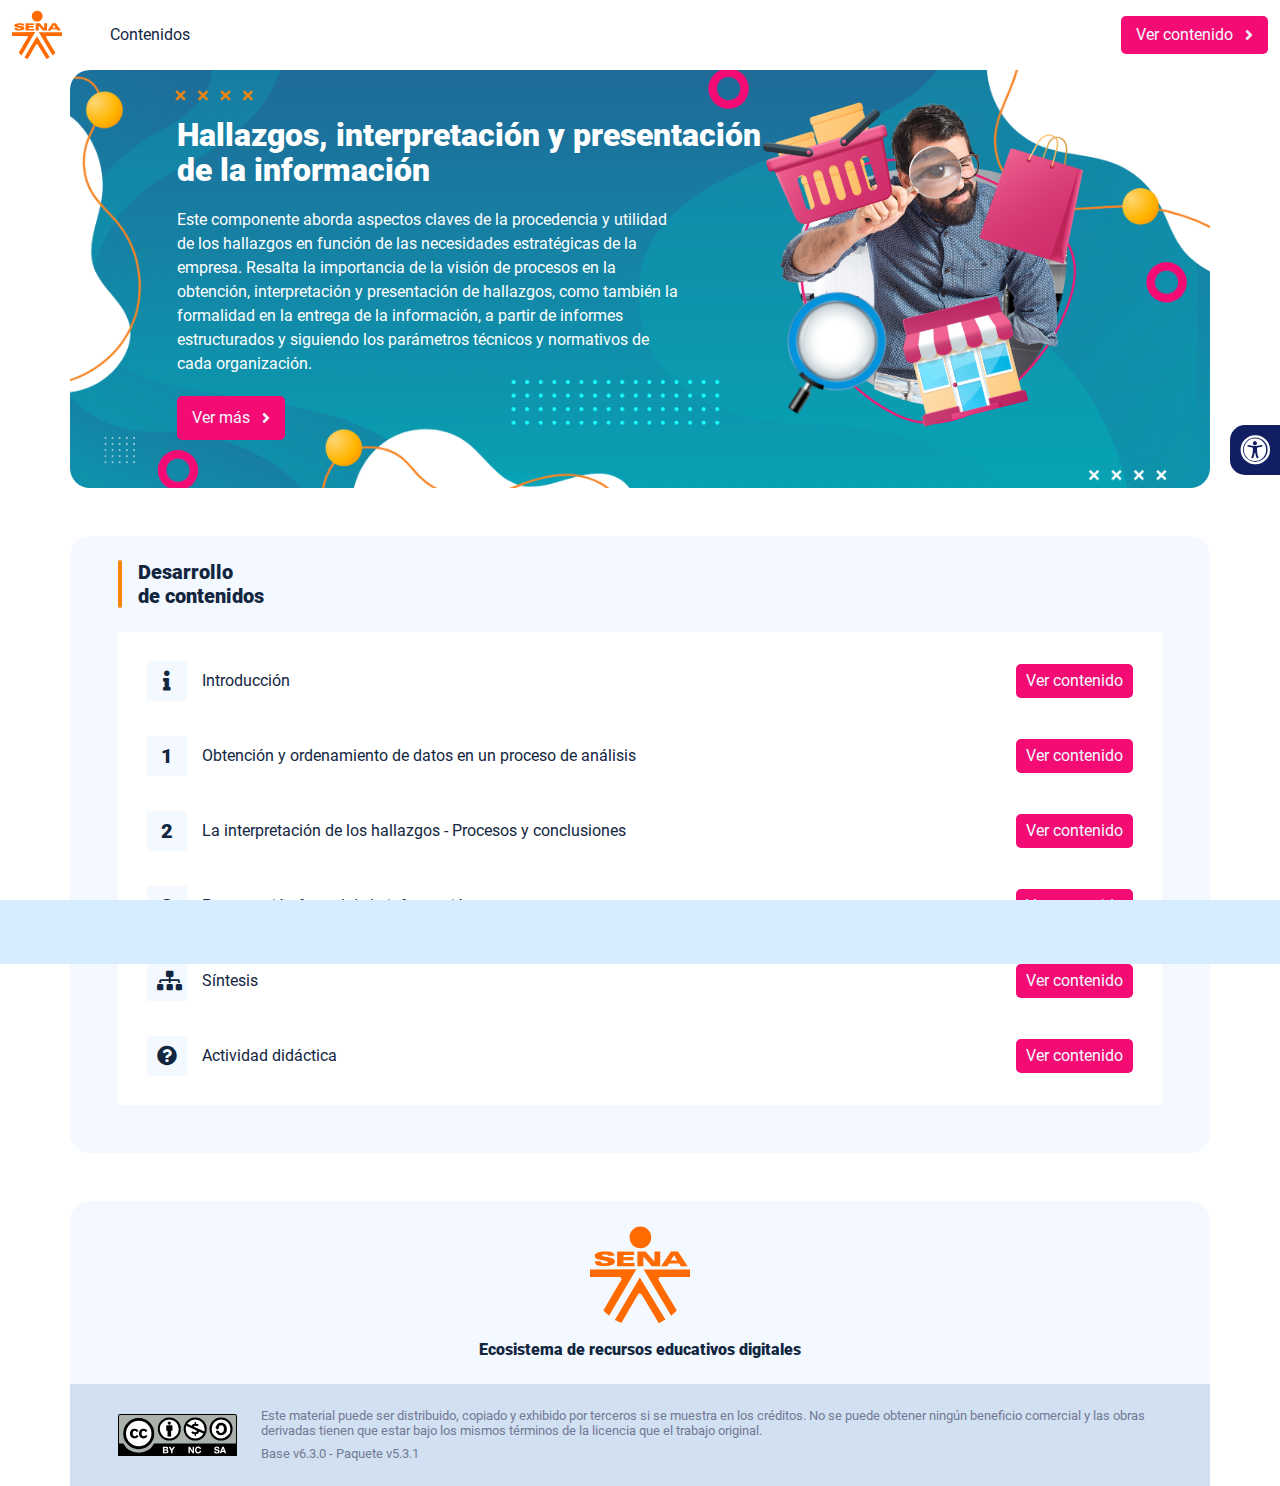
<file: index.html>
<!DOCTYPE html><html lang=""><head><meta charset="utf-8"><meta http-equiv="X-UA-Compatible" content="IE=edge"><meta name="viewport" content="width=device-width,initial-scale=1"><link rel="icon" href="favicon.ico"><title>Hallazgos, interpretación y presentación de la información</title><link href="css/chunk-0c047e41.3babef71.css" rel="prefetch"><link href="css/chunk-25b302c8.3babef71.css" rel="prefetch"><link href="css/chunk-26fc7596.3babef71.css" rel="prefetch"><link href="css/chunk-2d2747e2.3babef71.css" rel="prefetch"><link href="css/chunk-32334cb6.3babef71.css" rel="prefetch"><link href="css/chunk-3c57cd7b.3babef71.css" rel="prefetch"><link href="css/chunk-4f2d402a.3babef71.css" rel="prefetch"><link href="css/chunk-4fde0a08.14d1f3e8.css" rel="prefetch"><link href="css/chunk-515a8379.f838bbe6.css" rel="prefetch"><link href="css/chunk-59974754.ec227df8.css" rel="prefetch"><link href="css/chunk-6e1e538a.126808df.css" rel="prefetch"><link href="css/chunk-766a929b.6f6a8aaf.css" rel="prefetch"><link href="css/chunk-f2df7d2c.3babef71.css" rel="prefetch"><link href="css/comple.71e4b32f.css" rel="prefetch"><link href="css/creditos.96e10501.css" rel="prefetch"><link href="css/glosario.42c7a937.css" rel="prefetch"><link href="css/referencias.90a81c4f.css" rel="prefetch"><link href="js/actividad.dc39cd2c.js" rel="prefetch"><link href="js/chunk-0206bfa0.7eb1678d.js" rel="prefetch"><link href="js/chunk-0c047e41.da2700f5.js" rel="prefetch"><link href="js/chunk-13a6037e.b9b550ab.js" rel="prefetch"><link href="js/chunk-18f95272.d078ffd9.js" rel="prefetch"><link href="js/chunk-25b302c8.7e764b51.js" rel="prefetch"><link href="js/chunk-26fc7596.0223e8d0.js" rel="prefetch"><link href="js/chunk-2c06842c.ae56870c.js" rel="prefetch"><link href="js/chunk-2d0e96ec.e2ca181d.js" rel="prefetch"><link href="js/chunk-2d208d90.760c08b7.js" rel="prefetch"><link href="js/chunk-2d21d0e2.bfeb6d2c.js" rel="prefetch"><link href="js/chunk-2d22c123.a644a972.js" rel="prefetch"><link href="js/chunk-2d2747e2.013e6804.js" rel="prefetch"><link href="js/chunk-2e80bb9a.24a52a86.js" rel="prefetch"><link href="js/chunk-319206de.4c787e88.js" rel="prefetch"><link href="js/chunk-32334cb6.38590270.js" rel="prefetch"><link href="js/chunk-3c57cd7b.e27cc4b3.js" rel="prefetch"><link href="js/chunk-3d6834f6.a06e3969.js" rel="prefetch"><link href="js/chunk-4cdd78c0.49699030.js" rel="prefetch"><link href="js/chunk-4f2d402a.301ae45e.js" rel="prefetch"><link href="js/chunk-4fde0a08.7c15f751.js" rel="prefetch"><link href="js/chunk-515a8379.37cc02fe.js" rel="prefetch"><link href="js/chunk-53ccb27e.98af84a3.js" rel="prefetch"><link href="js/chunk-55d286b8.1e2df45a.js" rel="prefetch"><link href="js/chunk-59974754.6385320f.js" rel="prefetch"><link href="js/chunk-6e1e538a.c4319b8c.js" rel="prefetch"><link href="js/chunk-766a929b.1ad13c3d.js" rel="prefetch"><link href="js/chunk-c796899c.cca6ec61.js" rel="prefetch"><link href="js/chunk-e8a7823a.9f284bb7.js" rel="prefetch"><link href="js/chunk-f2df7d2c.de9c9556.js" rel="prefetch"><link href="js/chunk-fde47172.cdad90b9.js" rel="prefetch"><link href="js/comple.490ecd76.js" rel="prefetch"><link href="js/creditos.82550b37.js" rel="prefetch"><link href="js/glosario.c9ce867c.js" rel="prefetch"><link href="js/intro.72a6a34d.js" rel="prefetch"><link href="js/referencias.7ad4705a.js" rel="prefetch"><link href="js/sintesis.36947e8d.js" rel="prefetch"><link href="js/tema1.4ce663ae.js" rel="prefetch"><link href="js/tema2.068c49b1.js" rel="prefetch"><link href="js/tema3.deb1d4ff.js" rel="prefetch"><link href="css/app.5dca8f84.css" rel="preload" as="style"><link href="css/chunk-vendors.69016f26.css" rel="preload" as="style"><link href="js/app.83ef5835.js" rel="preload" as="script"><link href="js/chunk-vendors.96e591f3.js" rel="preload" as="script"><link href="css/chunk-vendors.69016f26.css" rel="stylesheet"><link href="css/app.5dca8f84.css" rel="stylesheet"></head><body><noscript><strong>We're sorry but Hallazgos, interpretación y presentación de la información doesn't work properly without JavaScript enabled. Please enable it to continue.</strong></noscript><div id="app"></div><script src="js/chunk-vendors.96e591f3.js"></script><script src="js/app.83ef5835.js"></script></body></html>
</file>
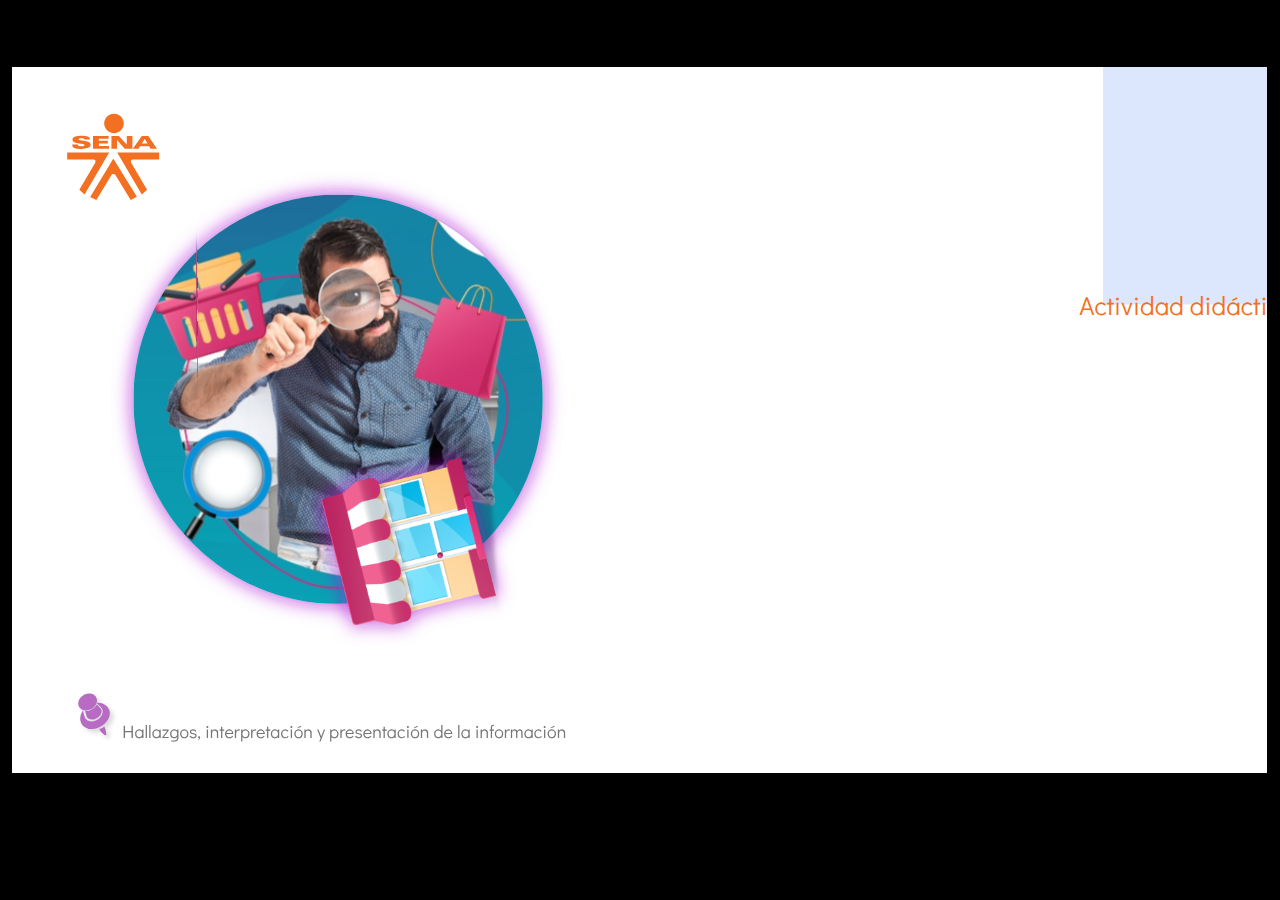
<file: actividades/Actividad_1/index.html>
﻿<!doctype html>
<html lang="es">
<head>
  <meta charset="utf-8">
  <!-- Creado con Storyline 360 - http://www.articulate.com  -->
  <!-- version: 3.67.28569.0 -->
  <title>Actividad_did&#225;ctica-CF05 #134104 TECNICO Asistencia para la inteligencia empre</title>
  <meta http-equiv="x-ua-compatible" content="IE=edge"/>
  <meta name="viewport" content="width=device-width,initial-scale=1,user-scalable=no,shrink-to-fit=no,minimal-ui"/>
  <meta name="apple-mobile-web-app-capable" content="yes"/>
  <style>
    html, body { height: 100%; padding: 0; margin: 0 }
    #app { height: 100%; width: 100%; }
  </style>

  <script>
    window.DS = {};
    window.globals = {
      DATA_PATH_BASE: '',
      HAS_FRAME: true,
      HAS_SLIDE: true,

      lmsPresent: false,
      tinCanPresent: false,
      cmi5Present: false,
      aoSupport: false,
      scale: 'show all',
      captureRc: false,
      browserSize: 'optimal',
      bgColor: '#000000',
      features: 'AccessibleVideo,FullScreenToggle,IE11Warning,InsertSvgPicture,LayerPresentAsDialog,MultipleQuizTracking,QuestionCorrectVariable,UpdatedThemeEditor',
      themeName: 'classic',
      preloaderColor: '#FFFFFF',
      suppressAnalytics: false,
      productChannel: 'stable',
      publishSource: 'storyline',
      aid: 'aid|5304b41d-7af7-4125-b8d1-83eb222823e2',
      cid: '8c0ce84b-7a0b-4956-9000-6aed4609d08f',
      playerVersion: '3.67.28569.0',
      publishTimestamp: '2022-11-01T22:08:55.6356553Z',
      maxIosVideoElements: 10,
      connectionSettings: { },

      
      parseParams: function(qs) {
        if (window.globals.parsedParams != null) {
          return window.globals.parsedParams;
        }
        qs = (qs || window.location.search.substr(1)).split('+').join(' ');
        var params = {},
            tokens,
            re = /[?&]?([^=]+)=([^&]*)/g;

        while (tokens = re.exec(qs)) {
          params[decodeURIComponent(tokens[1]).trim()] =
            decodeURIComponent(tokens[2]).trim();
        }
        window.globals.parsedParams = params;
        return params;
      }

    };
  </script>
  <script>
    var isIe11 = ('ActiveXObject' in window || window.MSBlobBuilder != null)
      && window.msCrypto != null && !window.ActiveXObject;
    if (isIe11 && window.globals.features.indexOf('IE11Warning') != -1) {
      window.globals.unsupportedBrowser = true;
      document.write(atob('[base64]'));
    }
  </script>
  
  <script>window.THREE = { };</script>
  
</head>
<body style="background: #000000" class="cs-HTML theme-classic">
  <!-- 360 -->
  <script>!function(e){var i=/iPhone/i,o=/iPod/i,n=/iPad/i,t=/(?=.*\bAndroid\b)(?=.*\bMobile\b)/i,d=/Android/i,s=/(?=.*\bAndroid\b)(?=.*\bSD4930UR\b)/i,b=/(?=.*\bAndroid\b)(?=.*\b(?:KFOT|KFTT|KFJWI|KFJWA|KFSOWI|KFTHWI|KFTHWA|KFAPWI|KFAPWA|KFARWI|KFASWI|KFSAWI|KFSAWA)\b)/i,r=/IEMobile/i,h=/(?=.*\bWindows\b)(?=.*\bARM\b)/i,a=/BlackBerry/i,l=/BB10/i,p=/Opera Mini/i,f=/(CriOS|Chrome)(?=.*\bMobile\b)/i,u=/(?=.*\bFirefox\b)(?=.*\bMobile\b)/i,c=new RegExp("(?:Nexus 7|BNTV250|Kindle Fire|Silk|GT-P1000)","i"),w=function(e,i){return e.test(i)},A=function(e){var A=e||navigator.userAgent,v=A.split("[FBAN");if(void 0!==v[1]&&(A=v[0]),this.apple={phone:w(i,A),ipod:w(o,A),tablet:!w(i,A)&&w(n,A),device:w(i,A)||w(o,A)||w(n,A)},this.amazon={phone:w(s,A),tablet:!w(s,A)&&w(b,A),device:w(s,A)||w(b,A)},this.android={phone:w(s,A)||w(t,A),tablet:!w(s,A)&&!w(t,A)&&(w(b,A)||w(d,A)),device:w(s,A)||w(b,A)||w(t,A)||w(d,A)},this.windows={phone:w(r,A),tablet:w(h,A),device:w(r,A)||w(h,A)},this.other={blackberry:w(a,A),blackberry10:w(l,A),opera:w(p,A),firefox:w(u,A),chrome:w(f,A),device:w(a,A)||w(l,A)||w(p,A)||w(u,A)||w(f,A)},this.seven_inch=w(c,A),this.any=this.apple.device||this.android.device||this.windows.device||this.other.device||this.seven_inch,this.phone=this.apple.phone||this.android.phone||this.windows.phone,this.tablet=this.apple.tablet||this.android.tablet||this.windows.tablet,"undefined"==typeof window)return this},v=function(){var e=new A;return e.Class=A,e};"undefined"!=typeof module&&module.exports&&"undefined"==typeof window?module.exports=A:"undefined"!=typeof module&&module.exports&&"undefined"!=typeof window?module.exports=v():"function"==typeof define&&define.amd?define("isMobile",[],e.isMobile=v()):e.isMobile=v()}(this);
    window.isMobile.apple.tablet = window.isMobile.apple.tablet ||
      (navigator.platform === 'MacIntel' && navigator.maxTouchPoints > 1);
    window.isMobile.apple.device = window.isMobile.apple.device || window.isMobile.apple.tablet;
    window.isMobile.tablet = window.isMobile.tablet || window.isMobile.apple.tablet;
    window.isMobile.any = window.isMobile.any || window.isMobile.apple.tablet;
  </script>

  <div id="focus-sink" tabindex="-1"></div>

  <div id="preso"></div>
  <script>
    (function() {

      var classTypes = [ 'desktop', 'mobile', 'phone', 'tablet' ];

      var addDeviceClasses = function(prefix, testObj) {
        var curr, i;
        for (i = 0; i < classTypes.length; i++) {
          curr = classTypes[i];
          if (testObj[curr]) {
            document.body.classList.add(prefix + curr);
          }
        }
      };

      var params = window.globals.parseParams(),
          isDevicePreview = params.devicepreview === '1',
          isPhoneOverride = params.deviceType === 'phone' || (isDevicePreview && params.phone == '1'),
          isTabletOverride = (params.deviceType === 'tablet' || isDevicePreview) && !isPhoneOverride,
          isMobileOverride = isPhoneOverride || isTabletOverride;

      var deviceView = {
        desktop: !window.isMobile.any && !isMobileOverride,
        mobile: window.isMobile.any || isMobileOverride,
        phone: isPhoneOverride || (window.isMobile.phone && !isTabletOverride),
        tablet: isTabletOverride || window.isMobile.tablet
      };

      window.globals.deviceView = deviceView;
      window.isMobile.desktop = !window.isMobile.any;
      window.isMobile.mobile = window.isMobile.any;

      addDeviceClasses('view-', deviceView);

    })();
  </script>
  
  <script src='story_content/user.js' type=text/javascript></script>
  <div class="slide-loader"></div>

  <script>
    if (window.globals.deviceView.isMobile) { var doc = document, loader = doc.body.querySelector('.slide-loader'); [ 1, 2, 3 ].forEach(function(n) { var d = doc.createElement('div'); d.style.backgroundColor = window.globals.preloaderColor; d.classList.add('mobile-loader-dot'); d.classList.add('dot' + n); loader.appendChild(d); }); }
  </script>

  <div class="mobile-load-title-overlay" style="display: none">
    <div class="mobile-load-title">Actividad_did&#225;ctica-CF05 #134104 TECNICO Asistencia para la inteligencia empre</div>
  </div>

  <div class="mobile-chrome-warning"></div>

  
<style>
  .warn-connection-dialog {
    display: none;
    background: transparent;
    pointer-events: none;
    position: fixed;
    left: 0;
    top: 0;
    width: 100%;
    height: 100%;
    z-index: 999;
  }

  .warn-connection-content {
    border-radius: 4px;
    background: white;
    border: 1px solid #E7E7E7;
    color: #333333;
    box-shadow: 0 2px 4px rgba(0, 0, 0, 0.25);
    transition: all 150ms ease-out;
    position: absolute;
    white-space: nowrap;
  }

  .view-phone.is-landscape .warn-connection-content {
    left: 23px;
    bottom: 23px;
  }

  .view-tablet.is-landscape .warn-connection-content {
    left: 50%;
    top: 20px;
    transform: translateX(-50%);
  }

  .is-portrait .warn-connection-content {
    transform: translate(-50%, calc(-100% - 15px));
  }

  .warn-connection-content p {
    display: inline-block;
    margin: 0 8px 0 0;
    line-height: 33px;
    font-size: 11px;
  }

  .warn-connection-content svg {
    position: relative;
    vertical-align: middle;
    margin: 0 2px 2px 8px;
  }

  .view-desktop .warn-connection-content {
    left: 1.5em;
    bottom: 1.5em;
  }

  .view-desktop .warn-connection-content p {
    font-size: 1.1em;
  }

  .is-offline .warn-connection-dialog {
    display: block;
  }

  .is-offline .cs-panel * {
    pointer-events: none !important;
  }

  .is-offline .cs-panel {
    pointer-events: all !important;
  }

  .is-offline #nav-controls * {
    pointer-events: none !important;
  }

  .is-offline #nav-controls {
    pointer-events: all !important;
  }
</style>

<div class="warn-connection-dialog">
  <div class="warn-connection-content">
    <svg width="17" height="15" viewBox="0 0 17 15" xmlns="http://www.w3.org/2000/svg">
      <path fill="#8F0000" stroke="white" d="M16.07,12.98 L15.88,12.23 L9.51,1.21 C8.97,0.26,7.6,0.26,7.06,1.21 L0.69,12.23 C0.15,13.16,0.81,14.36,1.91,14.36 H14.65 C15.47,14.36,16.05,13.7,16.07,12.98 Z"/>
      <path fill="white" stroke="white" d="M8.58,5.5 C8.35,5.28,8.5,5.35,8.21,5.32 C8.09,5.35,7.97,5.49,7.96,5.67 C7.97,5.79,7.98,5.92,7.98,6.04 L7.98,6.04 C7.99,6.17,8,6.31,8.01,6.43 L8.01,6.44 C8.03,6.92,8.06,7.41,8.09,7.9 L8.09,7.9 C8.12,8.39,8.14,8.88,8.17,9.37 C8.17,9.39,8.18,9.42,8.2,9.44 C8.23,9.46,8.25,9.47,8.28,9.47 C8.31,9.47,8.34,9.46,8.35,9.44 C8.37,9.43,8.38,9.4,8.39,9.35 L8.39,9.34 C8.39,9.24,8.4,9.15,8.4,9.05 L8.4,9.05 C8.41,8.96,8.41,8.86,8.42,8.75 C8.43,8.44,8.45,8.12,8.47,7.81 L8.47,7.81 C8.49,7.49,8.51,7.18,8.53,6.87 C8.55,6.46,8.56,6.05,8.59,5.64 L8.6,5.62 C8.6,5.57,8.59,5.53,8.58,5.5 L8.21,5.32 Z"/>
      <circle fill="white" stroke="white" cx="8.3" cy="11.35" r="0.3"/>
    </svg>
    <p>You are offline. Trying to reconnect...</p>
  </div>
</div>

<script>
  (function() {
    window.DS.connection = {
      warningShown: false,
      assets: {},
      loadingAssetGroup: false,
      retryDelay: 500
    };

    // @TODO this is POC code and can be cleaned up a bit more if we move forward
    // with the feature



    // The `window.globals.features` variable must be set in `webpack.dev.config` when testing locally - it is not enough
    // to have it in the data - but it must be set there as well.
    var useConnectionMessages = window.AbortController != null &&
      window.location.protocol != 'file:' &&
      window.globals.features.indexOf('ConnectionMessages') != -1;

    window.DS.connection.useConnectionMessages = useConnectionMessages

    var assetCount = 0;
    var checkLoadedId;
    var connectionSettings = window.globals.connectionSettings;

    if (useConnectionMessages && connectionSettings != null) {
      var contentEl = document.querySelector('.warn-connection-content');
      var messageEl = contentEl.querySelector('p')

      if (connectionSettings.useDarkTheme) {
        contentEl.style.borderColor = '#BABBBA';
        contentEl.style.backgroundColor = '#282828';
        contentEl.style.color = '#FFFFFF';
      }

      if (connectionSettings.message != null) {
        messageEl.textContent = window.decodeURIComponent(connectionSettings.message);
      }
    }

    function checkAssetsReady() {
      for (var i in DS.connection.assets) {
        if (!DS.connection.assets[i].success) {
          return false;
        }
      }
      return true;
    }

    function stopAssetGroup() {
      if (!useConnectionMessages) { return; }

      assetCount = 0;

      DS.connection.oldAssetGroup = DS.connection.assets;
      DS.connection.assets = {};
      DS.connection.loadingAssetGroup = false;
      clearInterval(checkLoadedId);
    }

    function startAssetGroup() {
      if (!useConnectionMessages) { return; }
      var ticks = 0;
      clearInterval(checkLoadedId);
      checkLoadedId = setInterval(function() {
        var loaded = 0;
        if (assetCount === 0 && loaded === 0) {
          clearInterval(checkLoadedId);
          return;
        }

        for (var i in DS.connection.assets) {
          if (DS.connection.assets[i].success) {
            loaded++;
          }
        }

        if (assetCount === loaded && checkAssetsReady()) {
          for (var i in DS.connection.assets) {
            if (DS.connection.assets[i].action) {
              DS.connection.assets[i].action();
            }
          }
          hideWarning();
          stopAssetGroup();
        }
      }, 100)
    }

    function requiredAsset(url, action, retry, type) {
      if (!useConnectionMessages) { return; }
      if (DS.connection.assets[url]) { return; }

      DS.connection.assets[url] = {
        success: false, action: action, retry: retry, type: type
      };
      assetCount = Object.keys(DS.connection.assets).length;
      if (!DS.connection.loadingAssetGroup) {
        startAssetGroup();
      }
      DS.connection.loadingAssetGroup = true;
    }

    function assetLoaded(url) {
      if (!useConnectionMessages) { return; }
      if (DS.connection.assets[url]) {
        DS.connection.assets[url].success = true;
      }
    }

    function assetFailed(url) {
      if (!useConnectionMessages) { return; }
      if (!DS.connection.assets[url]) {
        if (/\.js$/.test(url)) {
          setTimeout(function() {
            if (DS.connection.lastSlideLoaded != null) {
              DS.connection.lastSlideLoaded();
            }
          }, DS.connection.retryDelay);
        }
        return;
      }
      if (!DS.connection.warningShown) { showWarning(); }
      if (DS.connection.assets[url].retry) {
        setTimeout(function() {
          if (!DS.connection.assets[url].success) {
            DS.connection.assets[url].retry()
          }
        }, DS.connection.retryDelay);
      }
    }

    function hideWarning() {
      document.body.classList.remove('is-offline');
      DS.connection.warningShown = false;
    }
    DS.connection.hideWarning = hideWarning

    function showWarning(btn) {
      document.body.classList.add('is-offline')
      DS.connection.warningShown = true;
      updateWarningPosition();
    }

    function updateWarningPosition() {
      if (!DS.connection.warningShown) {
        return;
      }

      var isPortrait = document.body.classList.contains('is-portrait');
      var warningEl = document.querySelector('.warn-connection-content');

      if (isPortrait) {
        var slide = document.querySelector('.primary-slide');
        var slideRect = slide.getBoundingClientRect();

        warningEl.style.top = `${slideRect.top}px`
        warningEl.style.left = `${slideRect.left + slideRect.width / 2}px`
      } else {
        warningEl.style.top = null;
        warningEl.style.left = null;
      }

      window.requestAnimationFrame(updateWarningPosition);
    }

    // these will all be noops if the feature flag isn't set in
    // the data and `window.globals.features`
    DS.connection.requiredAsset = requiredAsset;
    DS.connection.assetLoaded = assetLoaded;
    DS.connection.assetFailed = assetFailed;
    DS.connection.stopAssetGroup = stopAssetGroup;
    DS.connection.startAssetGroup = startAssetGroup;
  })();
</script>


  <script>
    
    if (window.autoSpider && window.vInterfaceObject) {
      document.querySelector('.mobile-load-title-overlay').style.display = 'none';
    }
  </script>

  

  <link rel="stylesheet" href="html5/data/css/output.min.css" data-noprefix/>
</body>
<script src="html5/lib/scripts/bootstrapper.min.js"></script>
</html>
</file>
<file: css/chunk-0c047e41.3babef71.css>
.actividad[data-v-22adfd6b]{background-color:#f2f2f2}.horizontal-scroll__wrapper[data-v-22adfd6b]{overflow:hidden}.horizontal-scroll[data-v-22adfd6b]{display:flex;transition:transform .5s ease-in-out;align-items:center;flex-wrap:nowrap}.horizontal-scroll[data-v-22adfd6b]:not(.row){width:100%}.horizontal-scroll--item-fw[data-v-22adfd6b]>div{flex-grow:0;flex-shrink:0;width:100%;margin:0!important}
</file>
<file: css/chunk-25b302c8.3babef71.css>
.actividad[data-v-22adfd6b]{background-color:#f2f2f2}.horizontal-scroll__wrapper[data-v-22adfd6b]{overflow:hidden}.horizontal-scroll[data-v-22adfd6b]{display:flex;transition:transform .5s ease-in-out;align-items:center;flex-wrap:nowrap}.horizontal-scroll[data-v-22adfd6b]:not(.row){width:100%}.horizontal-scroll--item-fw[data-v-22adfd6b]>div{flex-grow:0;flex-shrink:0;width:100%;margin:0!important}
</file>
<file: css/chunk-26fc7596.3babef71.css>
.actividad[data-v-22adfd6b]{background-color:#f2f2f2}.horizontal-scroll__wrapper[data-v-22adfd6b]{overflow:hidden}.horizontal-scroll[data-v-22adfd6b]{display:flex;transition:transform .5s ease-in-out;align-items:center;flex-wrap:nowrap}.horizontal-scroll[data-v-22adfd6b]:not(.row){width:100%}.horizontal-scroll--item-fw[data-v-22adfd6b]>div{flex-grow:0;flex-shrink:0;width:100%;margin:0!important}
</file>
<file: css/chunk-2d2747e2.3babef71.css>
.actividad[data-v-22adfd6b]{background-color:#f2f2f2}.horizontal-scroll__wrapper[data-v-22adfd6b]{overflow:hidden}.horizontal-scroll[data-v-22adfd6b]{display:flex;transition:transform .5s ease-in-out;align-items:center;flex-wrap:nowrap}.horizontal-scroll[data-v-22adfd6b]:not(.row){width:100%}.horizontal-scroll--item-fw[data-v-22adfd6b]>div{flex-grow:0;flex-shrink:0;width:100%;margin:0!important}
</file>
<file: css/chunk-32334cb6.3babef71.css>
.actividad[data-v-22adfd6b]{background-color:#f2f2f2}.horizontal-scroll__wrapper[data-v-22adfd6b]{overflow:hidden}.horizontal-scroll[data-v-22adfd6b]{display:flex;transition:transform .5s ease-in-out;align-items:center;flex-wrap:nowrap}.horizontal-scroll[data-v-22adfd6b]:not(.row){width:100%}.horizontal-scroll--item-fw[data-v-22adfd6b]>div{flex-grow:0;flex-shrink:0;width:100%;margin:0!important}
</file>
<file: css/chunk-3c57cd7b.3babef71.css>
.actividad[data-v-22adfd6b]{background-color:#f2f2f2}.horizontal-scroll__wrapper[data-v-22adfd6b]{overflow:hidden}.horizontal-scroll[data-v-22adfd6b]{display:flex;transition:transform .5s ease-in-out;align-items:center;flex-wrap:nowrap}.horizontal-scroll[data-v-22adfd6b]:not(.row){width:100%}.horizontal-scroll--item-fw[data-v-22adfd6b]>div{flex-grow:0;flex-shrink:0;width:100%;margin:0!important}
</file>
<file: css/chunk-4f2d402a.3babef71.css>
.actividad[data-v-22adfd6b]{background-color:#f2f2f2}.horizontal-scroll__wrapper[data-v-22adfd6b]{overflow:hidden}.horizontal-scroll[data-v-22adfd6b]{display:flex;transition:transform .5s ease-in-out;align-items:center;flex-wrap:nowrap}.horizontal-scroll[data-v-22adfd6b]:not(.row){width:100%}.horizontal-scroll--item-fw[data-v-22adfd6b]>div{flex-grow:0;flex-shrink:0;width:100%;margin:0!important}
</file>
<file: css/chunk-4fde0a08.14d1f3e8.css>
.actividad[data-v-a108b06a]{background-color:#f2f2f2}.header[data-v-a108b06a]{position:sticky;top:0;padding-top:10px;padding-bottom:10px;background-color:#fff;z-index:10010;line-height:1.1em}.header__logo[data-v-a108b06a]{width:50px}@media (max-width:576px){.header__componente-formativo[data-v-a108b06a]{font-size:.8em}}.header__menu[data-v-a108b06a]{cursor:pointer}.header__menu span[data-v-a108b06a]{font-size:.7em;display:block;line-height:1em;text-align:center;color:#111e61}.header__menu__btn[data-v-a108b06a]{width:30px;height:30px;position:relative;margin-bottom:4px}.header__menu__btn .line-1[data-v-a108b06a],.header__menu__btn .line-2[data-v-a108b06a],.header__menu__btn .line-3[data-v-a108b06a]{height:4px;width:30px;background-color:#111e61;transform-origin:center center;position:absolute;left:0;border-radius:2px}.header__menu__btn .line-1[data-v-a108b06a]{top:4px;-webkit-animation:line-1-inactive-data-v-a108b06a .5s ease-in-out forwards;animation:line-1-inactive-data-v-a108b06a .5s ease-in-out forwards}.header__menu__btn .line-2[data-v-a108b06a]{top:13px;-webkit-animation:line-2-inactive-data-v-a108b06a .5s ease-in-out forwards;animation:line-2-inactive-data-v-a108b06a .5s ease-in-out forwards}.header__menu__btn .line-3[data-v-a108b06a]{top:22px;-webkit-animation:line-3-inactive-data-v-a108b06a .5s ease-in-out forwards;animation:line-3-inactive-data-v-a108b06a .5s ease-in-out forwards}.header__menu__btn[data-v-a108b06a]:hover{cursor:pointer}.header__menu__btn--open .line-1[data-v-a108b06a]{-webkit-animation:line-1-active-data-v-a108b06a .5s ease-in-out forwards;animation:line-1-active-data-v-a108b06a .5s ease-in-out forwards}.header__menu__btn--open .line-2[data-v-a108b06a]{-webkit-animation:line-2-active-data-v-a108b06a .5s ease-in-out forwards;animation:line-2-active-data-v-a108b06a .5s ease-in-out forwards}.header__menu__btn--open .line-3[data-v-a108b06a]{-webkit-animation:line-3-active-data-v-a108b06a .5s ease-in-out forwards;animation:line-3-active-data-v-a108b06a .5s ease-in-out forwards}@-webkit-keyframes line-1-active-data-v-a108b06a{0%{transform:translate(0) rotate(0)}50%{transform:translateY(9px) rotate(0)}to{transform:translateY(9px) rotate(45deg)}}@keyframes line-1-active-data-v-a108b06a{0%{transform:translate(0) rotate(0)}50%{transform:translateY(9px) rotate(0)}to{transform:translateY(9px) rotate(45deg)}}@-webkit-keyframes line-2-active-data-v-a108b06a{0%{transform:scale(1)}to{transform:scale(0)}}@keyframes line-2-active-data-v-a108b06a{0%{transform:scale(1)}to{transform:scale(0)}}@-webkit-keyframes line-3-active-data-v-a108b06a{0%{transform:translate(0) rotate(0)}50%{transform:translateY(-9px) rotate(0)}to{transform:translateY(-9px) rotate(-45deg)}}@keyframes line-3-active-data-v-a108b06a{0%{transform:translate(0) rotate(0)}50%{transform:translateY(-9px) rotate(0)}to{transform:translateY(-9px) rotate(-45deg)}}@-webkit-keyframes line-1-inactive-data-v-a108b06a{0%{transform:translateY(9px) rotate(45deg)}50%{transform:translateY(9px) rotate(0)}to{transform:translate(0) rotate(0)}}@keyframes line-1-inactive-data-v-a108b06a{0%{transform:translateY(9px) rotate(45deg)}50%{transform:translateY(9px) rotate(0)}to{transform:translate(0) rotate(0)}}@-webkit-keyframes line-2-inactive-data-v-a108b06a{0%{transform:scale(0)}to{transform:scale(1)}}@keyframes line-2-inactive-data-v-a108b06a{0%{transform:scale(0)}to{transform:scale(1)}}@-webkit-keyframes line-3-inactive-data-v-a108b06a{0%{transform:translateY(-9px) rotate(-45deg)}50%{transform:translateY(-9px) rotate(0)}to{transform:translate(0) rotate(0)}}@keyframes line-3-inactive-data-v-a108b06a{0%{transform:translateY(-9px) rotate(-45deg)}50%{transform:translateY(-9px) rotate(0)}to{transform:translate(0) rotate(0)}}
</file>
<file: css/chunk-515a8379.f838bbe6.css>
.actividad{background-color:#f2f2f2}.banner-interno{position:relative}.banner-interno__fondo{position:absolute;top:0;bottom:-50px;left:0;right:0;background-color:#07a5b6;background-size:cover;background-position:50%}.banner-interno__titulo{display:flex;align-items:center}.banner-interno__titulo__icono{display:block;width:32px;height:32px;border-radius:50%;background-color:#fff;position:relative}.banner-interno__titulo__icono i{color:#07a5b6;position:absolute;left:50%;top:50%;transform:translate(-50%,-50%)}.banner-interno__titulo h1,.banner-interno__titulo h2,.banner-interno__titulo h3,.banner-interno__titulo h4,.banner-interno__titulo h5,.banner-interno__titulo h6{color:#fff;line-height:1.1em}
</file>
<file: css/chunk-59974754.ec227df8.css>
.actividad{background-color:#f2f2f2}.aside-menu{position:sticky;top:70px;flex:0 0 0;width:0;min-height:calc(100vh - 70px);max-height:calc(100vh - 70px);background-color:#f3f9ff;transition:flex .5s ease-in-out,width .5s ease-in-out;overflow-x:hidden;z-index:100001}.aside-menu a{color:#111e61}.aside-menu--open{flex:0 0 300px;width:300px}.aside-menu__content{width:300px;display:flex;flex-direction:column;justify-content:space-between;min-height:calc(100vh - 70px);max-height:calc(100vh - 70px);border-right:1px solid #d8ecff}@media (max-height:800px){.aside-menu__content{min-height:800px;max-height:800px;overflow-y:auto}}.aside-menu__header{padding:10px;text-align:center;background-color:#d8ecff}.aside-menu__header h4{margin:0}.aside-menu__menu{overflow-y:auto;flex-grow:1;list-style:none;padding-left:0;margin-bottom:0}.aside-menu__menu__item--active .aside-menu__menu__item__lnk,.aside-menu__menu__item--active .aside-menu__sec-menu__item__lnk{background-color:#d8ecff;font-weight:700}.aside-menu__menu__item--sub-menu:hover,.aside-menu__menu__item:hover,.aside-menu__sec-menu__item:hover{background-color:#d8ecff}.aside-menu__menu__item--sub-menu{padding-left:10px}.aside-menu__menu__item--sub-menu--active .aside-menu__menu__item__lnk,.aside-menu__menu__item--sub-menu--active .aside-menu__sec-menu__item__lnk{background-color:#d8ecff;font-weight:700;position:relative}.aside-menu__menu__item--sub-menu--active .aside-menu__menu__item__lnk:before,.aside-menu__menu__item--sub-menu--active .aside-menu__sec-menu__item__lnk:before{content:"";display:block;position:absolute;left:0;bottom:0;top:0;width:4px;border-radius:2px;background-color:#f9860b}.aside-menu__menu__item__lnk,.aside-menu__sec-menu__item__lnk{display:flex;align-items:center;padding:10px 15px;line-height:1.1em}.aside-menu__menu__item__lnk i,.aside-menu__menu__item__lnk span,.aside-menu__sec-menu__item__lnk i,.aside-menu__sec-menu__item__lnk span{margin-right:10px}.aside-menu__menu__item__lnk i:last-child,.aside-menu__menu__item__lnk span:last-child,.aside-menu__sec-menu__item__lnk i:last-child,.aside-menu__sec-menu__item__lnk span:last-child{margin-right:0}.aside-menu__sec-menu{background-color:#d8ecff;padding:10px 0;flex-shrink:0;margin-bottom:0}.aside-menu__sec-menu__item{padding:10px 15px}.aside-menu__sec-menu__item__lnk{padding:0;border-radius:1em}.aside-menu__sec-menu__item__lnk i{display:block;width:2em;height:2em;padding:.5em 0;text-align:center;background-color:#fff;border-radius:50%}.aside-menu__sec-menu__item__lnk:hover{background-color:#fff}@media (max-width:992px){.aside-menu{position:fixed;top:70px}}@media (max-width:576px){.aside-menu__sec-menu{padding-bottom:110px}}
</file>
<file: css/chunk-6e1e538a.126808df.css>
.actividad[data-v-4f6b7c58]{background-color:#f2f2f2}.accesibilidad[data-v-4f6b7c58]{position:fixed;right:0;top:50vh;height:50px;background-color:#111e61;border-top-left-radius:15px;border-bottom-left-radius:15px;transform:translateY(-50%) translateX(100%) translateX(-50px);overflow:hidden;transition:transform .3s ease-in-out,height .3s ease-in-out}.accesibilidad[data-v-4f6b7c58]:hover{transform:translateY(-50%) translateX(0);height:12.75rem}.accesibilidad [data-v-4f6b7c58]{color:#fff}.accesibilidad__menu__content .accesibilidad__menu__item[data-v-4f6b7c58]{cursor:pointer}.accesibilidad__menu__content .accesibilidad__menu__item[data-v-4f6b7c58]:hover{background-color:#273685}.accesibilidad__menu__content .accesibilidad__menu__item[data-v-4f6b7c58]:last-child{border:none}.accesibilidad__menu__item[data-v-4f6b7c58]{display:flex;align-items:center;padding:10px;border-bottom:1px solid #273685;line-height:1em;-webkit-user-select:none;-moz-user-select:none;-ms-user-select:none;user-select:none}.accesibilidad__menu i[data-v-4f6b7c58]{font-size:30px;font-style:normal;margin-right:10px;line-height:1em}.accesibilidad__menu img[data-v-4f6b7c58]{width:30px;margin-right:10px}
</file>
<file: css/chunk-766a929b.6f6a8aaf.css>
.actividad{background-color:#f2f2f2}.barra-avance{display:flex;align-items:center;justify-content:space-between;position:fixed;bottom:0;left:0;width:100%;padding:10px;background-color:#d8ecff;transition:transform .5s ease-in-out;z-index:100000}.barra-avance__barra{margin:0 20px;flex:1;position:relative;max-width:800px}.barra-avance__barra--amarilla,.barra-avance__barra--blanca{height:4px}.barra-avance__barra--amarilla:after,.barra-avance__barra--amarilla:before,.barra-avance__barra--blanca:after,.barra-avance__barra--blanca:before{content:"";display:block;width:10px;height:10px;border-radius:50%;position:absolute;top:50%}.barra-avance__barra--amarilla:before,.barra-avance__barra--blanca:before{left:0;transform:translate(-50%,-50%)}.barra-avance__barra--amarilla:after,.barra-avance__barra--blanca:after{right:0;transform:translate(50%,-50%)}.barra-avance__barra--blanca,.barra-avance__barra--blanca:after,.barra-avance__barra--blanca:before{background-color:#fff}.barra-avance__barra--amarilla{position:absolute;width:100%;top:0;background-color:#f40b74}.barra-avance__barra--amarilla:after,.barra-avance__barra--amarilla:before{background-color:#f40b74}.barra-avance__boton--regresar{background-color:#b0c0d2}.barra-avance__boton--regresar span{color:#111e61!important}.barra-avance__boton--disable{opacity:0;pointer-events:none}.barra-avance--open{transform:translateY(0)}.barra-avance--close{transform:translateY(100%)}
</file>
<file: css/chunk-f2df7d2c.3babef71.css>
.actividad[data-v-22adfd6b]{background-color:#f2f2f2}.horizontal-scroll__wrapper[data-v-22adfd6b]{overflow:hidden}.horizontal-scroll[data-v-22adfd6b]{display:flex;transition:transform .5s ease-in-out;align-items:center;flex-wrap:nowrap}.horizontal-scroll[data-v-22adfd6b]:not(.row){width:100%}.horizontal-scroll--item-fw[data-v-22adfd6b]>div{flex-grow:0;flex-shrink:0;width:100%;margin:0!important}
</file>
<file: css/comple.71e4b32f.css>
.banner-interno{position:relative}.banner-interno__fondo{position:absolute;top:0;bottom:-50px;left:0;right:0;background-color:#07a5b6;background-size:cover;background-position:50%}.banner-interno__titulo{display:flex;align-items:center}.banner-interno__titulo__icono{display:block;width:32px;height:32px;border-radius:50%;background-color:#fff;position:relative}.banner-interno__titulo__icono i{color:#07a5b6;position:absolute;left:50%;top:50%;transform:translate(-50%,-50%)}.banner-interno__titulo h1,.banner-interno__titulo h2,.banner-interno__titulo h3,.banner-interno__titulo h4,.banner-interno__titulo h5,.banner-interno__titulo h6{color:#fff;line-height:1.1em}.actividad{background-color:#f2f2f2}.complementario__enlaces{display:flex;justify-content:center;flex-wrap:wrap}.complementario__enlaces a{margin:0 5px}.complementario__btn{font-size:1.5em;line-height:1em}table{width:calc(100% - 1px);min-width:800px}table thead{background-color:#d8ecff}table thead th{border-color:#d8ecff}table td,table th{padding:25px 20px;text-align:center}
</file>
<file: css/creditos.96e10501.css>
.banner-interno{position:relative}.banner-interno__fondo{position:absolute;top:0;bottom:-50px;left:0;right:0;background-color:#07a5b6;background-size:cover;background-position:50%}.banner-interno__titulo{display:flex;align-items:center}.banner-interno__titulo__icono{display:block;width:32px;height:32px;border-radius:50%;background-color:#fff;position:relative}.banner-interno__titulo__icono i{color:#07a5b6;position:absolute;left:50%;top:50%;transform:translate(-50%,-50%)}.banner-interno__titulo h1,.banner-interno__titulo h2,.banner-interno__titulo h3,.banner-interno__titulo h4,.banner-interno__titulo h5,.banner-interno__titulo h6{color:#fff;line-height:1.1em}.actividad{background-color:#f2f2f2}.creditos-vista .tarjeta.credito{background-color:#d2e1f1}.creditos{color:#727997;overflow-x:auto}.creditos__item{min-width:490px}.creditos p{line-height:1.3em;margin-bottom:0;color:#727997}.creditos__titulo{font-weight:700;background-color:#d2e1f1;padding:5px 10px;border-top-radius:5px;border-top-left-radius:5px;border-top-right-radius:5px}.creditos table td,.creditos table th{border-color:#d2e1f1}
</file>
<file: css/glosario.42c7a937.css>
.banner-interno{position:relative}.banner-interno__fondo{position:absolute;top:0;bottom:-50px;left:0;right:0;background-color:#07a5b6;background-size:cover;background-position:50%}.banner-interno__titulo{display:flex;align-items:center}.banner-interno__titulo__icono{display:block;width:32px;height:32px;border-radius:50%;background-color:#fff;position:relative}.banner-interno__titulo__icono i{color:#07a5b6;position:absolute;left:50%;top:50%;transform:translate(-50%,-50%)}.banner-interno__titulo h1,.banner-interno__titulo h2,.banner-interno__titulo h3,.banner-interno__titulo h4,.banner-interno__titulo h5,.banner-interno__titulo h6{color:#fff;line-height:1.1em}.actividad{background-color:#f2f2f2}.glosario__letra-item{display:flex}.glosario__letra-item__texto{padding-top:5px}.glosario__letra-item__letra__icono{width:32px;height:32px;position:relative;line-height:1em;border-radius:50%;background-color:#d2e1f1}.glosario__letra-item__letra__icono span{position:absolute;left:50%;top:50%;transform:translate(-50%,-50%);font-size:1.1em;font-weight:900}
</file>
<file: css/referencias.90a81c4f.css>
.banner-interno{position:relative}.banner-interno__fondo{position:absolute;top:0;bottom:-50px;left:0;right:0;background-color:#07a5b6;background-size:cover;background-position:50%}.banner-interno__titulo{display:flex;align-items:center}.banner-interno__titulo__icono{display:block;width:32px;height:32px;border-radius:50%;background-color:#fff;position:relative}.banner-interno__titulo__icono i{color:#07a5b6;position:absolute;left:50%;top:50%;transform:translate(-50%,-50%)}.banner-interno__titulo h1,.banner-interno__titulo h2,.banner-interno__titulo h3,.banner-interno__titulo h4,.banner-interno__titulo h5,.banner-interno__titulo h6{color:#fff;line-height:1.1em}.actividad{background-color:#f2f2f2}.referencias__item:last-child hr{display:none}.referencias__item a{color:#2196f3;text-decoration:underline;overflow-wrap:break-word}
</file>
<file: css/app.5dca8f84.css>
*,:after,:before{box-sizing:inherit}html{height:100%;line-height:1.15;box-sizing:border-box;-webkit-font-smoothing:antialiased;-moz-osx-font-smoothing:grayscale;-webkit-text-size-adjust:100%;-ms-text-size-adjust:100%;text-rendering:optimizeLegibility}a,abbr,acronym,address,applet,article,aside,audio,b,big,blockquote,body,canvas,caption,center,cite,code,dd,del,details,dfn,div,dl,dt,em,embed,fieldset,figcaption,figure,footer,form,h1,h2,h3,h4,h5,h6,header,hgroup,html,i,iframe,img,ins,kbd,label,legend,li,mark,menu,nav,object,ol,output,p,pre,q,ruby,s,samp,section,small,span,strike,strong,sub,summary,sup,table,tbody,td,tfoot,th,thead,time,tr,tt,u,ul,var,video{margin:0;padding:0;border:0;outline:0;background:transparent;vertical-align:baseline}article,aside,details,figcaption,figure,footer,header,main,menu,nav,section,summary{display:block}[hidden],template{display:none}hr{box-sizing:content-box;height:0;border-bottom:1px solid #e8e8e8;border-left:0;border-right:0;border-top:0;margin:1.5em 0;overflow:visible}[hidden]{display:none}a{font-family:Roboto,sans-serif;font-size:1em;font-weight:400;text-decoration:none;color:#12263f;background-color:transparent;transition:all .15s ease-in-out;-webkit-text-decoration-skip:objects}a:active,a:hover{outline-width:0}a:active,a:focus,a:hover{color:#000}[type=button],[type=reset],[type=submit],button{-webkit-appearance:none;-moz-appearance:none;appearance:none;cursor:pointer;display:inline-block;vertical-align:middle;border:0;border-radius:5px;color:#12263f;background-color:#f40b74;font-family:Roboto,sans-serif;font-weight:400;font-size:1em;-webkit-font-smoothing:antialiased;line-height:1em;white-space:nowrap;text-decoration:none;text-transform:none;padding:.75em 1.5em;margin:0;-webkit-user-select:none;-moz-user-select:none;-ms-user-select:none;user-select:none;overflow:visible;transition:background-color .15s ease-in-out}[type=button]:focus,[type=button]:hover,[type=reset]:focus,[type=reset]:hover,[type=submit]:focus,[type=submit]:hover,button:focus,button:hover{background-color:#f40b74;color:#12263f}[type=button]:disabled,[type=reset]:disabled,[type=submit]:disabled,button:disabled{cursor:not-allowed;opacity:.5}[type=button]:disabled:hover,[type=reset]:disabled:hover,[type=submit]:disabled:hover,button:disabled:hover{background-color:#f40b74}input,select,textarea{margin:0;display:block;font-family:Roboto,sans-serif;font-size:16px}input{overflow:visible}[type=color],[type=date],[type=datetime-local],[type=datetime],[type=email],[type=month],[type=number],[type=password],[type=search],[type=tel],[type=text],[type=time],[type=url],[type=week],input:not([type]),select,select[multiple],textarea{background-color:#fff;border:1px solid #e8e8e8;border-radius:5px;box-shadow:inset 0 1px 3px rgba(0,0,0,.06);box-sizing:inherit;margin-bottom:.75em;padding:.5em;transition:border-color .15s ease-in-out;width:100%}[type=color]:hover,[type=date]:hover,[type=datetime-local]:hover,[type=datetime]:hover,[type=email]:hover,[type=month]:hover,[type=number]:hover,[type=password]:hover,[type=search]:hover,[type=tel]:hover,[type=text]:hover,[type=time]:hover,[type=url]:hover,[type=week]:hover,input:not([type]):hover,select:hover,select[multiple]:hover,textarea:hover{border-color:shade(#e8e8e8,20%)}[type=color]:focus,[type=date]:focus,[type=datetime-local]:focus,[type=datetime]:focus,[type=email]:focus,[type=month]:focus,[type=number]:focus,[type=password]:focus,[type=search]:focus,[type=tel]:focus,[type=text]:focus,[type=time]:focus,[type=url]:focus,[type=week]:focus,input:not([type]):focus,select:focus,select[multiple]:focus,textarea:focus{border-color:#f9860b;box-shadow:inset 0 1px 3px rgba(0,0,0,.06),0 0 5px rgba(6,143,157,.7);outline:none}[type=color]:disabled,[type=date]:disabled,[type=datetime-local]:disabled,[type=datetime]:disabled,[type=email]:disabled,[type=month]:disabled,[type=number]:disabled,[type=password]:disabled,[type=search]:disabled,[type=tel]:disabled,[type=text]:disabled,[type=time]:disabled,[type=url]:disabled,[type=week]:disabled,input:not([type]):disabled,select:disabled,select[multiple]:disabled,textarea:disabled{background-color:shade(#fff,5%);cursor:not-allowed}[type=color]:disabled:hover,[type=date]:disabled:hover,[type=datetime-local]:disabled:hover,[type=datetime]:disabled:hover,[type=email]:disabled:hover,[type=month]:disabled:hover,[type=number]:disabled:hover,[type=password]:disabled:hover,[type=search]:disabled:hover,[type=tel]:disabled:hover,[type=text]:disabled:hover,[type=time]:disabled:hover,[type=url]:disabled:hover,[type=week]:disabled:hover,input:not([type]):disabled:hover,select:disabled:hover,select[multiple]:disabled:hover,textarea:disabled:hover{border:1px solid #e8e8e8}select{text-transform:none;max-width:100%;border-radius:5px}::-webkit-file-upload-button{background-color:#f40b74;border:none;cursor:pointer;color:#12263f;border-radius:5px;padding:.75em 1.5em}::-webkit-file-upload-button:hover{background-color:#f40b74}optgroup{font-weight:700}fieldset{border:1px solid #e8e8e8;background-color:transparent;padding:1.5em;-webkit-margin-start:0;-webkit-margin-end:0;-webkit-padding-before:1.5em;-webkit-padding-start:1.5em;-webkit-padding-end:1.5em;-webkit-padding-after:1.5em}legend{box-sizing:border-box;color:inherit;display:table;max-width:100%;padding:0;white-space:normal;font-weight:600;-webkit-padding-start:0;-webkit-padding-end:0}label,legend{margin-bottom:.375em}label{display:block;font-size:1em;font-family:Roboto,sans-serif;font-weight:900}textarea{overflow:auto;resize:vertical}[type=checkbox],[type=radio]{box-sizing:border-box;padding:0;display:inline;margin-right:.375em}[type=number]::-webkit-inner-spin-button,[type=number]::-webkit-outer-spin-button{height:auto}[type=search]{-webkit-appearance:textfield;outline-offset:-2px}[type=search]::-webkit-search-cancel-button,[type=search]::-webkit-search-decoration{-webkit-appearance:none;-moz-appearance:none}::-moz-placeholder{color:#999}:-ms-input-placeholder{color:#999}::placeholder{color:#999}::-webkit-file-upload-button{-webkit-appearance:button;-moz-appearance:button;font:inherit}[type=file]{margin-bottom:.75em;width:100%}[type=button],[type=reset],[type=submit],button{-webkit-appearance:button}[type=button]::-moz-focus-inner,[type=reset]::-moz-focus-inner,[type=submit]::-moz-focus-inner,button::-moz-focus-inner{border-style:none;padding:0}[type=button]:-moz-focusring,[type=reset]:-moz-focusring,[type=submit]:-moz-focusring,button:-moz-focusring{outline:1px dotted ButtonText}progress{vertical-align:baseline}ol,ul{list-style:none;margin-bottom:1em}dt{font-weight:700}figure,img,picture,svg{margin:0;width:100%;max-width:100%}figcaption{display:block;background-color:#e8e8e8;padding:.75em 1.5em;font-size:.8em;font-weight:700}img,svg{display:block;border-style:none}svg:not(:root){overflow:hidden}audio,canvas,progress,video{display:inline-block}audio:not([controls]){display:none;height:0}template{display:none}table{border-collapse:collapse;border-spacing:0;table-layout:fixed;width:100%}td,th,tr{vertical-align:middle}td,th{border:1px solid #e8e8e8;padding:.75em}th{font-size:.875em;line-height:1.2}td{line-height:1.5}body{font-size:16px;font-weight:400;line-height:1.5}body,h1,h2,h3,h4,h5,h6{color:#12263f;font-family:Roboto,sans-serif}h1,h2,h3,h4,h5,h6{font-weight:900;line-height:1.2;margin:0 0 .75em}h1{font-size:2em}h2{font-size:1.5em}h3{font-size:1.25em}h4{font-size:1.125em}h5{font-size:1em}h6{font-size:.875em}p{font-family:Roboto,sans-serif;font-size:1em;font-weight:400;line-height:1.5;color:#12263f;margin-bottom:1em}b,strong{font-weight:700}dfn,em,i{font-style:italic}br{line-height:2em}u{text-decoration:underline}code,kbd,pre,samp{color:#727997;font-family:Lucida Console,Courier New,monospace;font-size:1em}sub,sup{font-size:75%;line-height:0;position:relative;vertical-align:baseline}sub{bottom:-.25em}sup{top:-.5em}small{font-size:80%}mark{background-color:#ffeb3b;color:#000}abbr[title]{border-bottom:none;text-decoration:underline;-webkit-text-decoration:underline dotted;text-decoration:underline dotted}blockquote,q{quotes:none}::selection{background:#2196f3!important;color:#fff!important;text-shadow:none}::-moz-selection{background:#2196f3!important;color:#fff!important;text-shadow:none}img::selection{background:transparent}img::-moz-selection{background:transparent}body{-webkit-tap-highlight-color:#2196F3!important}details,menu{display:block}summary{display:list-item}@media print{*,:after,:before,:first-letter,:first-line{background:transparent!important;color:#000!important;box-shadow:none!important;text-shadow:none!important}a,a:visited{text-decoration:underline}a[href]:after{content:" (" attr(href) ")"}a abbr[title]:after{content:" (" attr(title) ")"}a[href^="#"]:after,a[href^="javascript:"]:after{content:""}blockquote,pre{border:1px solid #999;page-break-inside:avoid}thead{display:table-header-group}img,tr{page-break-inside:avoid}img{max-width:100%!important}h2,h3,p{orphans:3;widows:3}h2,h3{page-break-after:avoid}}[data-aos][data-aos][data-aos-duration="50"],body[data-aos-duration="50"] [data-aos]{transition-duration:50ms}[data-aos][data-aos][data-aos-delay="50"],body[data-aos-delay="50"] [data-aos]{transition-delay:0s}[data-aos][data-aos][data-aos-delay="50"].aos-animate,body[data-aos-delay="50"] [data-aos].aos-animate{transition-delay:50ms}[data-aos][data-aos][data-aos-duration="100"],body[data-aos-duration="100"] [data-aos]{transition-duration:.1s}[data-aos][data-aos][data-aos-delay="100"],body[data-aos-delay="100"] [data-aos]{transition-delay:0s}[data-aos][data-aos][data-aos-delay="100"].aos-animate,body[data-aos-delay="100"] [data-aos].aos-animate{transition-delay:.1s}[data-aos][data-aos][data-aos-duration="150"],body[data-aos-duration="150"] [data-aos]{transition-duration:.15s}[data-aos][data-aos][data-aos-delay="150"],body[data-aos-delay="150"] [data-aos]{transition-delay:0s}[data-aos][data-aos][data-aos-delay="150"].aos-animate,body[data-aos-delay="150"] [data-aos].aos-animate{transition-delay:.15s}[data-aos][data-aos][data-aos-duration="200"],body[data-aos-duration="200"] [data-aos]{transition-duration:.2s}[data-aos][data-aos][data-aos-delay="200"],body[data-aos-delay="200"] [data-aos]{transition-delay:0s}[data-aos][data-aos][data-aos-delay="200"].aos-animate,body[data-aos-delay="200"] [data-aos].aos-animate{transition-delay:.2s}[data-aos][data-aos][data-aos-duration="250"],body[data-aos-duration="250"] [data-aos]{transition-duration:.25s}[data-aos][data-aos][data-aos-delay="250"],body[data-aos-delay="250"] [data-aos]{transition-delay:0s}[data-aos][data-aos][data-aos-delay="250"].aos-animate,body[data-aos-delay="250"] [data-aos].aos-animate{transition-delay:.25s}[data-aos][data-aos][data-aos-duration="300"],body[data-aos-duration="300"] [data-aos]{transition-duration:.3s}[data-aos][data-aos][data-aos-delay="300"],body[data-aos-delay="300"] [data-aos]{transition-delay:0s}[data-aos][data-aos][data-aos-delay="300"].aos-animate,body[data-aos-delay="300"] [data-aos].aos-animate{transition-delay:.3s}[data-aos][data-aos][data-aos-duration="350"],body[data-aos-duration="350"] [data-aos]{transition-duration:.35s}[data-aos][data-aos][data-aos-delay="350"],body[data-aos-delay="350"] [data-aos]{transition-delay:0s}[data-aos][data-aos][data-aos-delay="350"].aos-animate,body[data-aos-delay="350"] [data-aos].aos-animate{transition-delay:.35s}[data-aos][data-aos][data-aos-duration="400"],body[data-aos-duration="400"] [data-aos]{transition-duration:.4s}[data-aos][data-aos][data-aos-delay="400"],body[data-aos-delay="400"] [data-aos]{transition-delay:0s}[data-aos][data-aos][data-aos-delay="400"].aos-animate,body[data-aos-delay="400"] [data-aos].aos-animate{transition-delay:.4s}[data-aos][data-aos][data-aos-duration="450"],body[data-aos-duration="450"] [data-aos]{transition-duration:.45s}[data-aos][data-aos][data-aos-delay="450"],body[data-aos-delay="450"] [data-aos]{transition-delay:0s}[data-aos][data-aos][data-aos-delay="450"].aos-animate,body[data-aos-delay="450"] [data-aos].aos-animate{transition-delay:.45s}[data-aos][data-aos][data-aos-duration="500"],body[data-aos-duration="500"] [data-aos]{transition-duration:.5s}[data-aos][data-aos][data-aos-delay="500"],body[data-aos-delay="500"] [data-aos]{transition-delay:0s}[data-aos][data-aos][data-aos-delay="500"].aos-animate,body[data-aos-delay="500"] [data-aos].aos-animate{transition-delay:.5s}[data-aos][data-aos][data-aos-duration="550"],body[data-aos-duration="550"] [data-aos]{transition-duration:.55s}[data-aos][data-aos][data-aos-delay="550"],body[data-aos-delay="550"] [data-aos]{transition-delay:0s}[data-aos][data-aos][data-aos-delay="550"].aos-animate,body[data-aos-delay="550"] [data-aos].aos-animate{transition-delay:.55s}[data-aos][data-aos][data-aos-duration="600"],body[data-aos-duration="600"] [data-aos]{transition-duration:.6s}[data-aos][data-aos][data-aos-delay="600"],body[data-aos-delay="600"] [data-aos]{transition-delay:0s}[data-aos][data-aos][data-aos-delay="600"].aos-animate,body[data-aos-delay="600"] [data-aos].aos-animate{transition-delay:.6s}[data-aos][data-aos][data-aos-duration="650"],body[data-aos-duration="650"] [data-aos]{transition-duration:.65s}[data-aos][data-aos][data-aos-delay="650"],body[data-aos-delay="650"] [data-aos]{transition-delay:0s}[data-aos][data-aos][data-aos-delay="650"].aos-animate,body[data-aos-delay="650"] [data-aos].aos-animate{transition-delay:.65s}[data-aos][data-aos][data-aos-duration="700"],body[data-aos-duration="700"] [data-aos]{transition-duration:.7s}[data-aos][data-aos][data-aos-delay="700"],body[data-aos-delay="700"] [data-aos]{transition-delay:0s}[data-aos][data-aos][data-aos-delay="700"].aos-animate,body[data-aos-delay="700"] [data-aos].aos-animate{transition-delay:.7s}[data-aos][data-aos][data-aos-duration="750"],body[data-aos-duration="750"] [data-aos]{transition-duration:.75s}[data-aos][data-aos][data-aos-delay="750"],body[data-aos-delay="750"] [data-aos]{transition-delay:0s}[data-aos][data-aos][data-aos-delay="750"].aos-animate,body[data-aos-delay="750"] [data-aos].aos-animate{transition-delay:.75s}[data-aos][data-aos][data-aos-duration="800"],body[data-aos-duration="800"] [data-aos]{transition-duration:.8s}[data-aos][data-aos][data-aos-delay="800"],body[data-aos-delay="800"] [data-aos]{transition-delay:0s}[data-aos][data-aos][data-aos-delay="800"].aos-animate,body[data-aos-delay="800"] [data-aos].aos-animate{transition-delay:.8s}[data-aos][data-aos][data-aos-duration="850"],body[data-aos-duration="850"] [data-aos]{transition-duration:.85s}[data-aos][data-aos][data-aos-delay="850"],body[data-aos-delay="850"] [data-aos]{transition-delay:0s}[data-aos][data-aos][data-aos-delay="850"].aos-animate,body[data-aos-delay="850"] [data-aos].aos-animate{transition-delay:.85s}[data-aos][data-aos][data-aos-duration="900"],body[data-aos-duration="900"] [data-aos]{transition-duration:.9s}[data-aos][data-aos][data-aos-delay="900"],body[data-aos-delay="900"] [data-aos]{transition-delay:0s}[data-aos][data-aos][data-aos-delay="900"].aos-animate,body[data-aos-delay="900"] [data-aos].aos-animate{transition-delay:.9s}[data-aos][data-aos][data-aos-duration="950"],body[data-aos-duration="950"] [data-aos]{transition-duration:.95s}[data-aos][data-aos][data-aos-delay="950"],body[data-aos-delay="950"] [data-aos]{transition-delay:0s}[data-aos][data-aos][data-aos-delay="950"].aos-animate,body[data-aos-delay="950"] [data-aos].aos-animate{transition-delay:.95s}[data-aos][data-aos][data-aos-duration="1000"],body[data-aos-duration="1000"] [data-aos]{transition-duration:1s}[data-aos][data-aos][data-aos-delay="1000"],body[data-aos-delay="1000"] [data-aos]{transition-delay:0s}[data-aos][data-aos][data-aos-delay="1000"].aos-animate,body[data-aos-delay="1000"] [data-aos].aos-animate{transition-delay:1s}[data-aos][data-aos][data-aos-duration="1050"],body[data-aos-duration="1050"] [data-aos]{transition-duration:1.05s}[data-aos][data-aos][data-aos-delay="1050"],body[data-aos-delay="1050"] [data-aos]{transition-delay:0s}[data-aos][data-aos][data-aos-delay="1050"].aos-animate,body[data-aos-delay="1050"] [data-aos].aos-animate{transition-delay:1.05s}[data-aos][data-aos][data-aos-duration="1100"],body[data-aos-duration="1100"] [data-aos]{transition-duration:1.1s}[data-aos][data-aos][data-aos-delay="1100"],body[data-aos-delay="1100"] [data-aos]{transition-delay:0s}[data-aos][data-aos][data-aos-delay="1100"].aos-animate,body[data-aos-delay="1100"] [data-aos].aos-animate{transition-delay:1.1s}[data-aos][data-aos][data-aos-duration="1150"],body[data-aos-duration="1150"] [data-aos]{transition-duration:1.15s}[data-aos][data-aos][data-aos-delay="1150"],body[data-aos-delay="1150"] [data-aos]{transition-delay:0s}[data-aos][data-aos][data-aos-delay="1150"].aos-animate,body[data-aos-delay="1150"] [data-aos].aos-animate{transition-delay:1.15s}[data-aos][data-aos][data-aos-duration="1200"],body[data-aos-duration="1200"] [data-aos]{transition-duration:1.2s}[data-aos][data-aos][data-aos-delay="1200"],body[data-aos-delay="1200"] [data-aos]{transition-delay:0s}[data-aos][data-aos][data-aos-delay="1200"].aos-animate,body[data-aos-delay="1200"] [data-aos].aos-animate{transition-delay:1.2s}[data-aos][data-aos][data-aos-duration="1250"],body[data-aos-duration="1250"] [data-aos]{transition-duration:1.25s}[data-aos][data-aos][data-aos-delay="1250"],body[data-aos-delay="1250"] [data-aos]{transition-delay:0s}[data-aos][data-aos][data-aos-delay="1250"].aos-animate,body[data-aos-delay="1250"] [data-aos].aos-animate{transition-delay:1.25s}[data-aos][data-aos][data-aos-duration="1300"],body[data-aos-duration="1300"] [data-aos]{transition-duration:1.3s}[data-aos][data-aos][data-aos-delay="1300"],body[data-aos-delay="1300"] [data-aos]{transition-delay:0s}[data-aos][data-aos][data-aos-delay="1300"].aos-animate,body[data-aos-delay="1300"] [data-aos].aos-animate{transition-delay:1.3s}[data-aos][data-aos][data-aos-duration="1350"],body[data-aos-duration="1350"] [data-aos]{transition-duration:1.35s}[data-aos][data-aos][data-aos-delay="1350"],body[data-aos-delay="1350"] [data-aos]{transition-delay:0s}[data-aos][data-aos][data-aos-delay="1350"].aos-animate,body[data-aos-delay="1350"] [data-aos].aos-animate{transition-delay:1.35s}[data-aos][data-aos][data-aos-duration="1400"],body[data-aos-duration="1400"] [data-aos]{transition-duration:1.4s}[data-aos][data-aos][data-aos-delay="1400"],body[data-aos-delay="1400"] [data-aos]{transition-delay:0s}[data-aos][data-aos][data-aos-delay="1400"].aos-animate,body[data-aos-delay="1400"] [data-aos].aos-animate{transition-delay:1.4s}[data-aos][data-aos][data-aos-duration="1450"],body[data-aos-duration="1450"] [data-aos]{transition-duration:1.45s}[data-aos][data-aos][data-aos-delay="1450"],body[data-aos-delay="1450"] [data-aos]{transition-delay:0s}[data-aos][data-aos][data-aos-delay="1450"].aos-animate,body[data-aos-delay="1450"] [data-aos].aos-animate{transition-delay:1.45s}[data-aos][data-aos][data-aos-duration="1500"],body[data-aos-duration="1500"] [data-aos]{transition-duration:1.5s}[data-aos][data-aos][data-aos-delay="1500"],body[data-aos-delay="1500"] [data-aos]{transition-delay:0s}[data-aos][data-aos][data-aos-delay="1500"].aos-animate,body[data-aos-delay="1500"] [data-aos].aos-animate{transition-delay:1.5s}[data-aos][data-aos][data-aos-duration="1550"],body[data-aos-duration="1550"] [data-aos]{transition-duration:1.55s}[data-aos][data-aos][data-aos-delay="1550"],body[data-aos-delay="1550"] [data-aos]{transition-delay:0s}[data-aos][data-aos][data-aos-delay="1550"].aos-animate,body[data-aos-delay="1550"] [data-aos].aos-animate{transition-delay:1.55s}[data-aos][data-aos][data-aos-duration="1600"],body[data-aos-duration="1600"] [data-aos]{transition-duration:1.6s}[data-aos][data-aos][data-aos-delay="1600"],body[data-aos-delay="1600"] [data-aos]{transition-delay:0s}[data-aos][data-aos][data-aos-delay="1600"].aos-animate,body[data-aos-delay="1600"] [data-aos].aos-animate{transition-delay:1.6s}[data-aos][data-aos][data-aos-duration="1650"],body[data-aos-duration="1650"] [data-aos]{transition-duration:1.65s}[data-aos][data-aos][data-aos-delay="1650"],body[data-aos-delay="1650"] [data-aos]{transition-delay:0s}[data-aos][data-aos][data-aos-delay="1650"].aos-animate,body[data-aos-delay="1650"] [data-aos].aos-animate{transition-delay:1.65s}[data-aos][data-aos][data-aos-duration="1700"],body[data-aos-duration="1700"] [data-aos]{transition-duration:1.7s}[data-aos][data-aos][data-aos-delay="1700"],body[data-aos-delay="1700"] [data-aos]{transition-delay:0s}[data-aos][data-aos][data-aos-delay="1700"].aos-animate,body[data-aos-delay="1700"] [data-aos].aos-animate{transition-delay:1.7s}[data-aos][data-aos][data-aos-duration="1750"],body[data-aos-duration="1750"] [data-aos]{transition-duration:1.75s}[data-aos][data-aos][data-aos-delay="1750"],body[data-aos-delay="1750"] [data-aos]{transition-delay:0s}[data-aos][data-aos][data-aos-delay="1750"].aos-animate,body[data-aos-delay="1750"] [data-aos].aos-animate{transition-delay:1.75s}[data-aos][data-aos][data-aos-duration="1800"],body[data-aos-duration="1800"] [data-aos]{transition-duration:1.8s}[data-aos][data-aos][data-aos-delay="1800"],body[data-aos-delay="1800"] [data-aos]{transition-delay:0s}[data-aos][data-aos][data-aos-delay="1800"].aos-animate,body[data-aos-delay="1800"] [data-aos].aos-animate{transition-delay:1.8s}[data-aos][data-aos][data-aos-duration="1850"],body[data-aos-duration="1850"] [data-aos]{transition-duration:1.85s}[data-aos][data-aos][data-aos-delay="1850"],body[data-aos-delay="1850"] [data-aos]{transition-delay:0s}[data-aos][data-aos][data-aos-delay="1850"].aos-animate,body[data-aos-delay="1850"] [data-aos].aos-animate{transition-delay:1.85s}[data-aos][data-aos][data-aos-duration="1900"],body[data-aos-duration="1900"] [data-aos]{transition-duration:1.9s}[data-aos][data-aos][data-aos-delay="1900"],body[data-aos-delay="1900"] [data-aos]{transition-delay:0s}[data-aos][data-aos][data-aos-delay="1900"].aos-animate,body[data-aos-delay="1900"] [data-aos].aos-animate{transition-delay:1.9s}[data-aos][data-aos][data-aos-duration="1950"],body[data-aos-duration="1950"] [data-aos]{transition-duration:1.95s}[data-aos][data-aos][data-aos-delay="1950"],body[data-aos-delay="1950"] [data-aos]{transition-delay:0s}[data-aos][data-aos][data-aos-delay="1950"].aos-animate,body[data-aos-delay="1950"] [data-aos].aos-animate{transition-delay:1.95s}[data-aos][data-aos][data-aos-duration="2000"],body[data-aos-duration="2000"] [data-aos]{transition-duration:2s}[data-aos][data-aos][data-aos-delay="2000"],body[data-aos-delay="2000"] [data-aos]{transition-delay:0s}[data-aos][data-aos][data-aos-delay="2000"].aos-animate,body[data-aos-delay="2000"] [data-aos].aos-animate{transition-delay:2s}[data-aos][data-aos][data-aos-duration="2050"],body[data-aos-duration="2050"] [data-aos]{transition-duration:2.05s}[data-aos][data-aos][data-aos-delay="2050"],body[data-aos-delay="2050"] [data-aos]{transition-delay:0s}[data-aos][data-aos][data-aos-delay="2050"].aos-animate,body[data-aos-delay="2050"] [data-aos].aos-animate{transition-delay:2.05s}[data-aos][data-aos][data-aos-duration="2100"],body[data-aos-duration="2100"] [data-aos]{transition-duration:2.1s}[data-aos][data-aos][data-aos-delay="2100"],body[data-aos-delay="2100"] [data-aos]{transition-delay:0s}[data-aos][data-aos][data-aos-delay="2100"].aos-animate,body[data-aos-delay="2100"] [data-aos].aos-animate{transition-delay:2.1s}[data-aos][data-aos][data-aos-duration="2150"],body[data-aos-duration="2150"] [data-aos]{transition-duration:2.15s}[data-aos][data-aos][data-aos-delay="2150"],body[data-aos-delay="2150"] [data-aos]{transition-delay:0s}[data-aos][data-aos][data-aos-delay="2150"].aos-animate,body[data-aos-delay="2150"] [data-aos].aos-animate{transition-delay:2.15s}[data-aos][data-aos][data-aos-duration="2200"],body[data-aos-duration="2200"] [data-aos]{transition-duration:2.2s}[data-aos][data-aos][data-aos-delay="2200"],body[data-aos-delay="2200"] [data-aos]{transition-delay:0s}[data-aos][data-aos][data-aos-delay="2200"].aos-animate,body[data-aos-delay="2200"] [data-aos].aos-animate{transition-delay:2.2s}[data-aos][data-aos][data-aos-duration="2250"],body[data-aos-duration="2250"] [data-aos]{transition-duration:2.25s}[data-aos][data-aos][data-aos-delay="2250"],body[data-aos-delay="2250"] [data-aos]{transition-delay:0s}[data-aos][data-aos][data-aos-delay="2250"].aos-animate,body[data-aos-delay="2250"] [data-aos].aos-animate{transition-delay:2.25s}[data-aos][data-aos][data-aos-duration="2300"],body[data-aos-duration="2300"] [data-aos]{transition-duration:2.3s}[data-aos][data-aos][data-aos-delay="2300"],body[data-aos-delay="2300"] [data-aos]{transition-delay:0s}[data-aos][data-aos][data-aos-delay="2300"].aos-animate,body[data-aos-delay="2300"] [data-aos].aos-animate{transition-delay:2.3s}[data-aos][data-aos][data-aos-duration="2350"],body[data-aos-duration="2350"] [data-aos]{transition-duration:2.35s}[data-aos][data-aos][data-aos-delay="2350"],body[data-aos-delay="2350"] [data-aos]{transition-delay:0s}[data-aos][data-aos][data-aos-delay="2350"].aos-animate,body[data-aos-delay="2350"] [data-aos].aos-animate{transition-delay:2.35s}[data-aos][data-aos][data-aos-duration="2400"],body[data-aos-duration="2400"] [data-aos]{transition-duration:2.4s}[data-aos][data-aos][data-aos-delay="2400"],body[data-aos-delay="2400"] [data-aos]{transition-delay:0s}[data-aos][data-aos][data-aos-delay="2400"].aos-animate,body[data-aos-delay="2400"] [data-aos].aos-animate{transition-delay:2.4s}[data-aos][data-aos][data-aos-duration="2450"],body[data-aos-duration="2450"] [data-aos]{transition-duration:2.45s}[data-aos][data-aos][data-aos-delay="2450"],body[data-aos-delay="2450"] [data-aos]{transition-delay:0s}[data-aos][data-aos][data-aos-delay="2450"].aos-animate,body[data-aos-delay="2450"] [data-aos].aos-animate{transition-delay:2.45s}[data-aos][data-aos][data-aos-duration="2500"],body[data-aos-duration="2500"] [data-aos]{transition-duration:2.5s}[data-aos][data-aos][data-aos-delay="2500"],body[data-aos-delay="2500"] [data-aos]{transition-delay:0s}[data-aos][data-aos][data-aos-delay="2500"].aos-animate,body[data-aos-delay="2500"] [data-aos].aos-animate{transition-delay:2.5s}[data-aos][data-aos][data-aos-duration="2550"],body[data-aos-duration="2550"] [data-aos]{transition-duration:2.55s}[data-aos][data-aos][data-aos-delay="2550"],body[data-aos-delay="2550"] [data-aos]{transition-delay:0s}[data-aos][data-aos][data-aos-delay="2550"].aos-animate,body[data-aos-delay="2550"] [data-aos].aos-animate{transition-delay:2.55s}[data-aos][data-aos][data-aos-duration="2600"],body[data-aos-duration="2600"] [data-aos]{transition-duration:2.6s}[data-aos][data-aos][data-aos-delay="2600"],body[data-aos-delay="2600"] [data-aos]{transition-delay:0s}[data-aos][data-aos][data-aos-delay="2600"].aos-animate,body[data-aos-delay="2600"] [data-aos].aos-animate{transition-delay:2.6s}[data-aos][data-aos][data-aos-duration="2650"],body[data-aos-duration="2650"] [data-aos]{transition-duration:2.65s}[data-aos][data-aos][data-aos-delay="2650"],body[data-aos-delay="2650"] [data-aos]{transition-delay:0s}[data-aos][data-aos][data-aos-delay="2650"].aos-animate,body[data-aos-delay="2650"] [data-aos].aos-animate{transition-delay:2.65s}[data-aos][data-aos][data-aos-duration="2700"],body[data-aos-duration="2700"] [data-aos]{transition-duration:2.7s}[data-aos][data-aos][data-aos-delay="2700"],body[data-aos-delay="2700"] [data-aos]{transition-delay:0s}[data-aos][data-aos][data-aos-delay="2700"].aos-animate,body[data-aos-delay="2700"] [data-aos].aos-animate{transition-delay:2.7s}[data-aos][data-aos][data-aos-duration="2750"],body[data-aos-duration="2750"] [data-aos]{transition-duration:2.75s}[data-aos][data-aos][data-aos-delay="2750"],body[data-aos-delay="2750"] [data-aos]{transition-delay:0s}[data-aos][data-aos][data-aos-delay="2750"].aos-animate,body[data-aos-delay="2750"] [data-aos].aos-animate{transition-delay:2.75s}[data-aos][data-aos][data-aos-duration="2800"],body[data-aos-duration="2800"] [data-aos]{transition-duration:2.8s}[data-aos][data-aos][data-aos-delay="2800"],body[data-aos-delay="2800"] [data-aos]{transition-delay:0s}[data-aos][data-aos][data-aos-delay="2800"].aos-animate,body[data-aos-delay="2800"] [data-aos].aos-animate{transition-delay:2.8s}[data-aos][data-aos][data-aos-duration="2850"],body[data-aos-duration="2850"] [data-aos]{transition-duration:2.85s}[data-aos][data-aos][data-aos-delay="2850"],body[data-aos-delay="2850"] [data-aos]{transition-delay:0s}[data-aos][data-aos][data-aos-delay="2850"].aos-animate,body[data-aos-delay="2850"] [data-aos].aos-animate{transition-delay:2.85s}[data-aos][data-aos][data-aos-duration="2900"],body[data-aos-duration="2900"] [data-aos]{transition-duration:2.9s}[data-aos][data-aos][data-aos-delay="2900"],body[data-aos-delay="2900"] [data-aos]{transition-delay:0s}[data-aos][data-aos][data-aos-delay="2900"].aos-animate,body[data-aos-delay="2900"] [data-aos].aos-animate{transition-delay:2.9s}[data-aos][data-aos][data-aos-duration="2950"],body[data-aos-duration="2950"] [data-aos]{transition-duration:2.95s}[data-aos][data-aos][data-aos-delay="2950"],body[data-aos-delay="2950"] [data-aos]{transition-delay:0s}[data-aos][data-aos][data-aos-delay="2950"].aos-animate,body[data-aos-delay="2950"] [data-aos].aos-animate{transition-delay:2.95s}[data-aos][data-aos][data-aos-duration="3000"],body[data-aos-duration="3000"] [data-aos]{transition-duration:3s}[data-aos][data-aos][data-aos-delay="3000"],body[data-aos-delay="3000"] [data-aos]{transition-delay:0s}[data-aos][data-aos][data-aos-delay="3000"].aos-animate,body[data-aos-delay="3000"] [data-aos].aos-animate{transition-delay:3s}[data-aos]{pointer-events:none}[data-aos].aos-animate{pointer-events:auto}[data-aos][data-aos][data-aos-easing=linear],body[data-aos-easing=linear] [data-aos]{transition-timing-function:cubic-bezier(.25,.25,.75,.75)}[data-aos][data-aos][data-aos-easing=ease],body[data-aos-easing=ease] [data-aos]{transition-timing-function:ease}[data-aos][data-aos][data-aos-easing=ease-in],body[data-aos-easing=ease-in] [data-aos]{transition-timing-function:ease-in}[data-aos][data-aos][data-aos-easing=ease-out],body[data-aos-easing=ease-out] [data-aos]{transition-timing-function:ease-out}[data-aos][data-aos][data-aos-easing=ease-in-out],body[data-aos-easing=ease-in-out] [data-aos]{transition-timing-function:ease-in-out}[data-aos][data-aos][data-aos-easing=ease-in-back],body[data-aos-easing=ease-in-back] [data-aos]{transition-timing-function:cubic-bezier(.6,-.28,.735,.045)}[data-aos][data-aos][data-aos-easing=ease-out-back],body[data-aos-easing=ease-out-back] [data-aos]{transition-timing-function:cubic-bezier(.175,.885,.32,1.275)}[data-aos][data-aos][data-aos-easing=ease-in-out-back],body[data-aos-easing=ease-in-out-back] [data-aos]{transition-timing-function:cubic-bezier(.68,-.55,.265,1.55)}[data-aos][data-aos][data-aos-easing=ease-in-sine],body[data-aos-easing=ease-in-sine] [data-aos]{transition-timing-function:cubic-bezier(.47,0,.745,.715)}[data-aos][data-aos][data-aos-easing=ease-out-sine],body[data-aos-easing=ease-out-sine] [data-aos]{transition-timing-function:cubic-bezier(.39,.575,.565,1)}[data-aos][data-aos][data-aos-easing=ease-in-out-sine],body[data-aos-easing=ease-in-out-sine] [data-aos]{transition-timing-function:cubic-bezier(.445,.05,.55,.95)}[data-aos][data-aos][data-aos-easing=ease-in-quad],body[data-aos-easing=ease-in-quad] [data-aos]{transition-timing-function:cubic-bezier(.55,.085,.68,.53)}[data-aos][data-aos][data-aos-easing=ease-out-quad],body[data-aos-easing=ease-out-quad] [data-aos]{transition-timing-function:cubic-bezier(.25,.46,.45,.94)}[data-aos][data-aos][data-aos-easing=ease-in-out-quad],body[data-aos-easing=ease-in-out-quad] [data-aos]{transition-timing-function:cubic-bezier(.455,.03,.515,.955)}[data-aos][data-aos][data-aos-easing=ease-in-cubic],body[data-aos-easing=ease-in-cubic] [data-aos]{transition-timing-function:cubic-bezier(.55,.085,.68,.53)}[data-aos][data-aos][data-aos-easing=ease-out-cubic],body[data-aos-easing=ease-out-cubic] [data-aos]{transition-timing-function:cubic-bezier(.25,.46,.45,.94)}[data-aos][data-aos][data-aos-easing=ease-in-out-cubic],body[data-aos-easing=ease-in-out-cubic] [data-aos]{transition-timing-function:cubic-bezier(.455,.03,.515,.955)}[data-aos][data-aos][data-aos-easing=ease-in-quart],body[data-aos-easing=ease-in-quart] [data-aos]{transition-timing-function:cubic-bezier(.55,.085,.68,.53)}[data-aos][data-aos][data-aos-easing=ease-out-quart],body[data-aos-easing=ease-out-quart] [data-aos]{transition-timing-function:cubic-bezier(.25,.46,.45,.94)}[data-aos][data-aos][data-aos-easing=ease-in-out-quart],body[data-aos-easing=ease-in-out-quart] [data-aos]{transition-timing-function:cubic-bezier(.455,.03,.515,.955)}@media screen{html:not(.no-js) [data-aos^=fade][data-aos^=fade]{opacity:0;transition-property:opacity,transform}html:not(.no-js) [data-aos^=fade][data-aos^=fade].aos-animate{opacity:1;transform:none}html:not(.no-js) [data-aos=fade-up]{transform:translate3d(0,100px,0)}html:not(.no-js) [data-aos=fade-down]{transform:translate3d(0,-100px,0)}html:not(.no-js) [data-aos=fade-right]{transform:translate3d(-100px,0,0)}html:not(.no-js) [data-aos=fade-left]{transform:translate3d(100px,0,0)}html:not(.no-js) [data-aos=fade-up-right]{transform:translate3d(-100px,100px,0)}html:not(.no-js) [data-aos=fade-up-left]{transform:translate3d(100px,100px,0)}html:not(.no-js) [data-aos=fade-down-right]{transform:translate3d(-100px,-100px,0)}html:not(.no-js) [data-aos=fade-down-left]{transform:translate3d(100px,-100px,0)}html:not(.no-js) [data-aos^=zoom][data-aos^=zoom]{opacity:0;transition-property:opacity,transform}html:not(.no-js) [data-aos^=zoom][data-aos^=zoom].aos-animate{opacity:1;transform:translateZ(0) scale(1)}html:not(.no-js) [data-aos=zoom-in]{transform:scale(.6)}html:not(.no-js) [data-aos=zoom-in-up]{transform:translate3d(0,100px,0) scale(.6)}html:not(.no-js) [data-aos=zoom-in-down]{transform:translate3d(0,-100px,0) scale(.6)}html:not(.no-js) [data-aos=zoom-in-right]{transform:translate3d(-100px,0,0) scale(.6)}html:not(.no-js) [data-aos=zoom-in-left]{transform:translate3d(100px,0,0) scale(.6)}html:not(.no-js) [data-aos=zoom-out]{transform:scale(1.2)}html:not(.no-js) [data-aos=zoom-out-up]{transform:translate3d(0,100px,0) scale(1.2)}html:not(.no-js) [data-aos=zoom-out-down]{transform:translate3d(0,-100px,0) scale(1.2)}html:not(.no-js) [data-aos=zoom-out-right]{transform:translate3d(-100px,0,0) scale(1.2)}html:not(.no-js) [data-aos=zoom-out-left]{transform:translate3d(100px,0,0) scale(1.2)}html:not(.no-js) [data-aos^=flip][data-aos^=flip]{-webkit-backface-visibility:hidden;backface-visibility:hidden;transition-property:transform}html:not(.no-js) [data-aos=flip-left]{transform:perspective(2500px) rotateY(-100deg)}html:not(.no-js) [data-aos=flip-left].aos-animate{transform:perspective(2500px) rotateY(0)}html:not(.no-js) [data-aos=flip-right]{transform:perspective(2500px) rotateY(100deg)}html:not(.no-js) [data-aos=flip-right].aos-animate{transform:perspective(2500px) rotateY(0)}html:not(.no-js) [data-aos=flip-up]{transform:perspective(2500px) rotateX(-100deg)}html:not(.no-js) [data-aos=flip-up].aos-animate{transform:perspective(2500px) rotateX(0)}html:not(.no-js) [data-aos=flip-down]{transform:perspective(2500px) rotateX(100deg)}html:not(.no-js) [data-aos=flip-down].aos-animate{transform:perspective(2500px) rotateX(0)}}.actividad{background-color:#f2f2f2}.acordion{position:relative}.acordion__header{display:flex;align-items:center;margin-bottom:25px;cursor:pointer;justify-content:space-between}.acordion__accion__btn--a,.acordion__accion__btn--b{width:40px;height:40px;border-radius:50%;position:relative}.acordion__accion__btn--a i,.acordion__accion__btn--b i{position:absolute;top:50%;left:50%;transform:translate(-50%,-50%)}.acordion__accion__btn--a{background-color:#fff;box-shadow:0 3px 5px 0 rgba(17,30,97,.3)}.acordion__accion__btn--b{border:1px solid #111e61}.acordion__contenido{overflow:hidden;transition:height .5s ease-in-out}.acordion .indicador__container{transform:translateY(15px)}.bloque-texto-a{position:relative}.bloque-texto-a:before{content:"";display:block;position:absolute;top:0;bottom:0;left:50%;right:0}.bloque-texto-a>div{position:relative}.bloque-texto-a__texto{background-color:#fff}.bloque-texto-a.color-primario{background-color:#d8fafe}.bloque-texto-a.color-primario:before{background-color:#07a5b6}.bloque-texto-a.color-secundario{background-color:#459ed8}.bloque-texto-a.color-secundario:before{background-color:#206897}.bloque-texto-a.color-acento-contenido{background-color:#fcc487}.bloque-texto-a.color-acento-contenido:before{background-color:#f9860b}.bloque-texto-a.color-acento-botones{background-color:#fb9dc7}.bloque-texto-a.color-acento-botones:before{background-color:#f40b74}.bloque-texto-b{position:relative}.bloque-texto-b:before{content:"";display:block;position:absolute;top:40%;bottom:0;left:35%;right:0}.bloque-texto-b__texto{position:relative}.bloque-texto-b__texto *{display:inline}.bloque-texto-b i{font-size:2.5em;color:#f9860b}.bloque-texto-b i:first-of-type{margin-right:15px}.bloque-texto-b i:last-of-type{margin-left:15px;vertical-align:text-top}.bloque-texto-b.color-primario:before{background-color:#07a5b6}.bloque-texto-b.color-secundario:before{background-color:#206897}.bloque-texto-b.color-acento-contenido:before{background-color:#f9860b}.bloque-texto-b.color-acento-botones:before{background-color:#f40b74}.bloque-texto-c i{font-size:2.5em;color:#f9860b}.bloque-texto-c:after{content:"";display:block;width:30px;height:30px;background-color:#f9860b;position:relative;left:calc(100% - 30px)}.bloque-texto-c.color-primario{background-color:#07a5b6}.bloque-texto-c.color-secundario{background-color:#206897}.bloque-texto-c.color-acento-contenido{background-color:#f9860b}.bloque-texto-c.color-acento-botones{background-color:#f40b74}.bloque-texto-d{border-top:1px solid #f9860b;position:relative}.bloque-texto-d:before{content:"";display:block;position:absolute;top:40%;bottom:0;left:35%;right:0}.bloque-texto-d__texto{position:relative}.bloque-texto-d__texto *{display:inline}.bloque-texto-d i{font-size:2.5em;color:#f9860b}.bloque-texto-d i:first-of-type{margin-right:15px}.bloque-texto-d i:last-of-type{margin-left:15px;vertical-align:text-top}.bloque-texto-d__autor,.bloque-texto-e__autor{text-align:right;position:relative}.bloque-texto-d.color-primario:before{background-color:#07a5b6}.bloque-texto-d.color-secundario:before{background-color:#206897}.bloque-texto-d.color-acento-contenido:before{background-color:#f9860b}.bloque-texto-d.color-acento-botones:before{background-color:#f40b74}.bloque-texto-e__texto *{display:inline}.bloque-texto-e i{font-size:2.5em;color:#f9860b}.bloque-texto-e i:first-of-type{margin-right:15px}.bloque-texto-e i:last-of-type{margin-left:15px;vertical-align:text-top}.bloque-texto-e.color-primario{background-color:#07a5b6}.bloque-texto-e.color-secundario{background-color:#206897}.bloque-texto-e.color-acento-contenido{background-color:#f9860b}.bloque-texto-e.color-acento-botones{background-color:#f40b74}.bloque-texto-f{display:flex;flex-direction:column;position:relative;padding-bottom:50px}.bloque-texto-f:before{content:"";display:block;position:absolute;top:0;left:0;right:0;bottom:50px}.bloque-texto-f__comillas{position:static}.bloque-texto-f__comillas i{position:absolute;font-size:2.5em;color:#f9860b}.bloque-texto-f__comillas i:first-of-type{margin-right:15px;top:0;left:40px;transform:translate(-50%,-50%)}.bloque-texto-f__comillas i:last-of-type{margin-left:15px;vertical-align:text-top;top:calc(100% - 50px);right:10px;margin:0;transform:translate(-50%,-50%)}.bloque-texto-f__texto{position:relative}.bloque-texto-f__texto *{display:inline}.bloque-texto-f__autor{text-align:center;position:relative}.bloque-texto-f__avatar{position:relative;height:50px}.bloque-texto-f__avatar__img{background-color:#fff;position:absolute;top:0;left:50%;transform:translateX(-50%);width:100px;border-radius:50%;overflow:hidden;border:5px solid #fff;box-shadow:0 0 10px 0 rgba(0,0,0,.3)}.bloque-texto-f.color-primario:before{background-color:#07a5b6}.bloque-texto-f.color-secundario:before{background-color:#206897}.bloque-texto-f.color-acento-contenido:before{background-color:#f9860b}.bloque-texto-f.color-acento-botones:before{background-color:#f40b74}.bloque-texto-g{position:relative;display:flex;justify-content:flex-end}.bloque-texto-g__img{width:50%;position:absolute;top:0;left:0;bottom:0;background-position:50%;background-size:cover}.bloque-texto-g__texto{position:relative;width:60%;background-color:hsla(0,0%,100%,.95)}.bloque-texto-g__texto *{display:inline}@media (max-width:992px){.bloque-texto-g{padding-top:40%!important}.bloque-texto-g__img{width:100%;height:50%}.bloque-texto-g__texto{width:100%}}@media (max-width:576px){.bloque-texto-g{padding-top:200px!important}.bloque-texto-g__img{height:250px}}.bloque-texto-g.color-primario{background-color:#07a5b6}.bloque-texto-g.color-secundario{background-color:#206897}.bloque-texto-g.color-acento-contenido{background-color:#f9860b}.bloque-texto-g.color-acento-botones{background-color:#f40b74}.tabs-a__tab{display:block;width:100%;text-align:left;background-color:#d8ecff;padding:15px 20px;border-radius:5px;color:#111e61;line-height:1.2em}.tabs-a__tab__text{overflow:hidden;text-overflow:ellipsis}.tabs-a__tab:last-child{margin-bottom:0!important}.tabs-a__tab:active,.tabs-a__tab:focus,.tabs-a__tab:hover{color:#111e61}.tabs-a__tab__selected{font-weight:700}@media (min-width:992px){.tabs-a__tab__selected{position:relative}.tabs-a__tab__selected:before{content:"";display:block;position:absolute;right:0;top:50%;width:15px;height:15px;transform:translate(5px,-50%) rotate(45deg);background-color:#f40b74}}.tabs-a__content-item{opacity:0}.tabs-a__content-item--active{-webkit-animation:tab-content-active .5s ease-in-out forwards;animation:tab-content-active .5s ease-in-out forwards}.tabs-a.color-primario .tabs-a__tab:active,.tabs-a.color-primario .tabs-a__tab:focus,.tabs-a.color-primario .tabs-a__tab:hover,.tabs-a.color-primario .tabs-a__tab__selected{background-color:#07a5b6;color:#fff}.tabs-a.color-primario .tabs-a__tab__selected:before{background-color:#07a5b6}.tabs-a.color-secundario .tabs-a__tab:active,.tabs-a.color-secundario .tabs-a__tab:focus,.tabs-a.color-secundario .tabs-a__tab:hover,.tabs-a.color-secundario .tabs-a__tab__selected{background-color:#206897;color:#fff}.tabs-a.color-secundario .tabs-a__tab__selected:before{background-color:#206897}.tabs-a.color-acento-contenido .tabs-a__tab:active,.tabs-a.color-acento-contenido .tabs-a__tab:focus,.tabs-a.color-acento-contenido .tabs-a__tab:hover,.tabs-a.color-acento-contenido .tabs-a__tab__selected{background-color:#f9860b;color:#12263f}.tabs-a.color-acento-contenido .tabs-a__tab__selected:before{background-color:#f9860b}.tabs-a.color-acento-botones .tabs-a__tab:active,.tabs-a.color-acento-botones .tabs-a__tab:focus,.tabs-a.color-acento-botones .tabs-a__tab:hover,.tabs-a.color-acento-botones .tabs-a__tab__selected{background-color:#f40b74;color:#fff}.tabs-a.color-acento-botones .tabs-a__tab__selected:before{background-color:#f40b74}@-webkit-keyframes tab-content-active{0%{opacity:0}to{opacity:1}}@keyframes tab-content-active{0%{opacity:0}to{opacity:1}}.tabs-b{border-bottom:1px solid #afafaf}.tabs-b__tab{display:flex;flex-direction:column;align-items:center;padding:20px;background-color:#f6f6f6;border-right:2px solid #afafaf;border-bottom:2px solid #afafaf;cursor:pointer}.tabs-b__tab:active,.tabs-b__tab:focus,.tabs-b__tab:hover{background-color:#e8e8e8}.tabs-b__tab:last-child{border-right:none}.tabs-b__tab__icon{width:50px;margin-bottom:20px}.tabs-b__tab__title{text-align:center;font-size:.875em;line-height:1.1em;display:flex;height:100%;align-items:center}.tabs-b__tab--active{border-top:5px solid!important;border-bottom:none}.tabs-b__tab--active,.tabs-b__tab--active:active,.tabs-b__tab--active:focus,.tabs-b__tab--active:hover{background-color:transparent}.tabs-b__tab--active .tabs-b__tab__title{font-weight:700}@media (min-width:576px) and (max-width:992px){.tabs-b__tab{border-top:2px solid #afafaf}.tabs-b__tab:first-child{border-left:2px solid #afafaf}.tabs-b__tab:last-child{border-right:2px solid #afafaf}.tabs-b__tab:nth-child(4){border-left:2px solid #afafaf}.tabs-b__tab:nth-child(n+4){border-top:none}.tabs-b__tab--active:nth-child(-n+3){border-bottom:2px solid #afafaf}}@media (max-width:576px){.tabs-b__tab:last-child{border-right:2px solid #afafaf}.tabs-b__tab:nth-child(-n+2){border-top:2px solid #afafaf}.tabs-b__tab:nth-child(odd){border-left:2px solid #afafaf}}.tabs-b.color-primario .tabs-b__tab--active{border-top-color:#07a5b6!important}.tabs-b.color-secundario .tabs-b__tab--active{border-top-color:#206897!important}.tabs-b.color-acento-contenido .tabs-b__tab--active{border-top-color:#f9860b!important}.tabs-b.color-acento-botones .tabs-b__tab--active{border-top-color:#f40b74!important}.tabs-c{border-bottom:1px solid #afafaf}.tabs-c__header{margin-bottom:15px}.tabs-c__tab{border-bottom:4px solid #e8e8e8;line-height:1.2;text-align:center;display:flex;align-items:center;justify-content:center;position:relative}.tabs-c__tab:after,.tabs-c__tab:before{content:"";display:block;position:absolute;transform:translate(-50%,-50%)}.tabs-c__tab:after{width:2px;height:20px;top:50%;right:-2px;background-color:#e8e8e8}.tabs-c__tab:last-child:after{display:none}@media (min-width:992px) and (max-width:1200px){.tabs-c__tab:nth-child(3n):after{display:none}}@media (min-width:576px) and (max-width:992px){.tabs-c__tab:nth-child(2n):after{display:none}}@media (max-width:576px){.tabs-c__tab:after{display:none}}.tabs-c__tab--active{border-bottom:4px solid!important}.tabs-c__tab--active:before{width:0;height:0;border-left:10px solid transparent;border-right:10px solid transparent;border-top:10px solid;left:50%;top:calc(100% + 6px)}.tabs-c__tab--active:active,.tabs-c__tab--active:focus,.tabs-c__tab--active:hover{background-color:transparent}.tabs-c__tab--active .tabs-b__tab__title{font-weight:700}.tabs-c.color-primario .tabs-c__tab--active{border-bottom-color:#07a5b6!important}.tabs-c.color-primario .tabs-c__tab--active:before{border-top-color:#07a5b6}.tabs-c.color-secundario .tabs-c__tab--active{border-bottom-color:#206897!important}.tabs-c.color-secundario .tabs-c__tab--active:before{border-top-color:#206897}.tabs-c.color-acento-contenido .tabs-c__tab--active{border-bottom-color:#f9860b!important}.tabs-c.color-acento-contenido .tabs-c__tab--active:before{border-top-color:#f9860b}.tabs-c.color-acento-botones .tabs-c__tab--active{border-bottom-color:#f40b74!important}.tabs-c.color-acento-botones .tabs-c__tab--active:before{border-top-color:#f40b74}.fade-enter-active,.fade-leave-active{transition:opacity .5s}.fade-enter,.fade-leave-to{opacity:0}table *{line-height:1.2}table caption{margin-top:5px;color:#12263f;font-size:.8em;background-color:#e8e8e8;padding:.75em 1.5em;font-weight:700}.tabla-a{overflow-x:auto}.tabla-a table{min-width:700px}.tabla-a thead{border-top:5px solid;color:#111e61;background-color:#e8e8e8}.tabla-a th{border-color:#e8e8e8;font-weight:700;text-align:center;font-size:1.125em}.tabla-a.color-primario thead{border-color:#07a5b6}.tabla-a.color-secundario thead{border-color:#206897}.tabla-a.color-acento-contenido thead{border-color:#f9860b}.tabla-a.color-acento-botones thead{border-color:#f40b74}.tabla-b,.tabla-c{overflow-x:auto}.tabla-b__header{background-color:#f9860b;padding:15px;text-align:center;position:sticky;left:0}.tabla-b__header *{color:#fff}.tabla-b table,.tabla-c table{table-layout:auto;min-width:700px}.tabla-b tr:nth-child(2n),.tabla-c tr:nth-child(2n){background-color:hsla(0,0%,91%,.4)}.tabla-b td,.tabla-b th,.tabla-c td,.tabla-c th{border:none;padding:20px 40px}.tabla-b th,.tabla-c th{width:200px;border-right:1px solid #e8e8e8}.color-primario.tabla-c .tabla-b__header,.tabla-b.color-primario .tabla-b__header{background-color:#07a5b6}.color-primario.tabla-c .tabla-b__header *,.tabla-b.color-primario .tabla-b__header *{color:#fff}.color-secundario.tabla-c .tabla-b__header,.tabla-b.color-secundario .tabla-b__header{background-color:#206897}.color-secundario.tabla-c .tabla-b__header *,.tabla-b.color-secundario .tabla-b__header *{color:#fff}.color-acento-contenido.tabla-c .tabla-b__header,.tabla-b.color-acento-contenido .tabla-b__header{background-color:#f9860b}.color-acento-contenido.tabla-c .tabla-b__header *,.tabla-b.color-acento-contenido .tabla-b__header *{color:#12263f}.color-acento-botones.tabla-c .tabla-b__header,.tabla-b.color-acento-botones .tabla-b__header{background-color:#f40b74}.color-acento-botones.tabla-c .tabla-b__header *,.tabla-b.color-acento-botones .tabla-b__header *{color:#fff}.tabla-c{box-shadow:0 0 10px 0 rgba(0,0,0,.25)}.tabla-c table{border-radius:10px;border-collapse:collapse}.tabla-c caption{border-radius:0}.tabla-c td,.tabla-c th{border:none;padding:20px}.tabla-c th{width:16%}.tabla-c th+td{width:36%}.tabla-c td{width:16%}.tabla-c td:first-child{width:36%}.linea-tiempo-a{position:relative;padding:30px 0}.linea-tiempo-a__row{display:flex;align-items:center;margin-bottom:90px;position:relative;cursor:pointer}.linea-tiempo-a__row:after,.linea-tiempo-a__row:before{content:"";display:block;top:50%;left:50%;width:40px;height:40px;border-radius:50%;position:absolute;transform:translate(-50%,-50%)}.linea-tiempo-a__row:after{width:20px;height:20px;background:#d2e1f1}.linea-tiempo-a__row:nth-child(2n){flex-direction:row-reverse}.linea-tiempo-a__row:nth-child(2n) .linea-tiempo-a__content{text-align:left}.linea-tiempo-a__row:nth-child(2n) .linea-tiempo-a__text{align-items:flex-start;margin-right:0;margin-left:80px}.linea-tiempo-a__row:nth-child(2n) .linea-tiempo-a__icon{justify-content:flex-end}.linea-tiempo-a__row:nth-child(2n) .linea-tiempo-a__icon__container{margin-left:0;margin-right:50px}.linea-tiempo-a__row:nth-child(2n) .linea-tiempo-a__icon__container:before{left:auto;right:0;transform:translate(35%,-50%) rotate(45deg)}.linea-tiempo-a__row:nth-child(2n):hover .linea-tiempo-a__icon__container{transform:scale(1.3) translateX(-15px)}.linea-tiempo-a__row:nth-child(2n):hover .linea-tiempo-a__text{transform:translateX(-30px)}.linea-tiempo-a__row:hover .linea-tiempo-a__icon__container{transform:scale(1.3) translateX(15px)}.linea-tiempo-a__row:hover .linea-tiempo-a__text{transform:translateX(30px)}.linea-tiempo-a__row:last-child{margin-bottom:0}.linea-tiempo-a__content{width:50%;text-align:right}.linea-tiempo-a__content span{display:block;margin:0;max-width:250px;line-height:1.1em}.linea-tiempo-a__text{display:flex;flex-direction:column;align-items:flex-end;margin-right:80px;transition:transform .3s ease-in-out}.linea-tiempo-a__icon{display:flex}.linea-tiempo-a__icon__container{position:relative;width:130px;height:130px;background:#f9860b;border-radius:50%;margin-left:50px;transition:transform .3s ease-in-out;display:flex;justify-content:center;align-items:center}.linea-tiempo-a__icon__container:before{content:"";display:block;top:50%;left:0;width:30px;height:30px;position:absolute;background:#f9860b;transform:translate(-35%,-50%) rotate(45deg)}.linea-tiempo-a__icon__container span{position:relative;text-align:center;font-weight:900}.linea-tiempo-a__icon img{width:60px;position:absolute;top:50%;left:50%;transform:translate(-50%,-50%)}.linea-tiempo-a:before{content:"";display:block;top:0;left:50%;width:10px;height:100%;border-radius:5px;position:absolute;background:#d2e1f1;transform:translate(-50%)}@media screen and (max-width:768px){.linea-tiempo-a__row:nth-child(2n) .linea-tiempo-a__text{margin-left:40px}.linea-tiempo-a__row:nth-child(2n):hover .linea-tiempo-a__icon__container{transform:scale(1.3) translateX(-5px)}.linea-tiempo-a__row:nth-child(2n):hover .linea-tiempo-a__text{transform:translateX(-10px)}.linea-tiempo-a__row:hover .linea-tiempo-a__icon__container{transform:scale(1.3) translateX(5px)}.linea-tiempo-a__row:hover .linea-tiempo-a__text{transform:translateX(10px)}.linea-tiempo-a__text{margin-right:40px}}@media screen and (max-width:450px){.linea-tiempo-a__content span{font-size:16px}.linea-tiempo-a__icon__container{width:100px;height:100px}.linea-tiempo-a__icon__container span{font-size:16px}.linea-tiempo-a__icon__inner{width:100%;height:100%}.linea-tiempo-a__icon__inner:after{width:70px;height:70px}.linea-tiempo-a__icon img{width:40px}}.linea-tiempo-a.color-primario .linea-tiempo-a__row:before{background-color:#07a5b6}.linea-tiempo-a.color-primario .linea-tiempo-a__icon__container{background-color:#07a5b6;color:#fff}.linea-tiempo-a.color-primario .linea-tiempo-a__icon__container:before{background-color:#07a5b6}.linea-tiempo-a.color-secundario .linea-tiempo-a__row:before{background-color:#206897}.linea-tiempo-a.color-secundario .linea-tiempo-a__icon__container{background-color:#206897;color:#fff}.linea-tiempo-a.color-secundario .linea-tiempo-a__icon__container:before{background-color:#206897}.linea-tiempo-a.color-acento-contenido .linea-tiempo-a__row:before{background-color:#f9860b}.linea-tiempo-a.color-acento-contenido .linea-tiempo-a__icon__container{background-color:#f9860b;color:#12263f}.linea-tiempo-a.color-acento-contenido .linea-tiempo-a__icon__container:before{background-color:#f9860b}.linea-tiempo-a.color-acento-botones .linea-tiempo-a__row:before{background-color:#f40b74}.linea-tiempo-a.color-acento-botones .linea-tiempo-a__icon__container{background-color:#f40b74;color:#fff}.linea-tiempo-a.color-acento-botones .linea-tiempo-a__icon__container:before{background-color:#f40b74}.linea-tiempo-b{position:relative}.linea-tiempo-b__icon{padding-top:100%;border-radius:50%;position:relative}.linea-tiempo-b__icon:after{content:"";display:block;width:15px;height:4px;position:absolute;left:100%;top:50%;transform:translateY(-50%)}.linea-tiempo-b__icon img{position:absolute;width:80%;top:50%;left:50%;transform:translate(-50%,-50%)}.linea-tiempo-b__row{margin-bottom:50px}.linea-tiempo-b__row:last-child{margin-bottom:0}@media (min-width:768px){.linea-tiempo-b__row:nth-child(odd){flex-direction:row-reverse}.linea-tiempo-b__row:nth-child(odd) .linea-tiempo-b__content{text-align:right}.linea-tiempo-b__row:nth-child(odd) .linea-tiempo-b__icon:after{right:100%;left:auto}}.linea-tiempo-b__line{margin-left:calc(50% - 2px)}.linea-tiempo-b__line:after{content:"";display:block;position:absolute;border-left:4px dotted #727997;top:0;bottom:0}.linea-tiempo-b.color-primario .linea-tiempo-b__icon,.linea-tiempo-b.color-primario .linea-tiempo-b__icon:after{background-color:#07a5b6}.linea-tiempo-b.color-secundario .linea-tiempo-b__icon,.linea-tiempo-b.color-secundario .linea-tiempo-b__icon:after{background-color:#206897}.linea-tiempo-b.color-acento-contenido .linea-tiempo-b__icon,.linea-tiempo-b.color-acento-contenido .linea-tiempo-b__icon:after{background-color:#f9860b}.linea-tiempo-b.color-acento-botones .linea-tiempo-b__icon,.linea-tiempo-b.color-acento-botones .linea-tiempo-b__icon:after{background-color:#f40b74}.linea-tiempo-c{display:flex;flex-direction:column}.linea-tiempo-c__header{display:flex;align-items:center}.linea-tiempo-c__header__items{display:flex;flex:auto}.linea-tiempo-c__header__items .horizontal-scroll{align-items:flex-end!important}.linea-tiempo-c__header__item{display:flex;flex-direction:column;align-items:center;cursor:pointer}.linea-tiempo-c__header__item__year{line-height:1.1em;text-align:center;margin-bottom:10px}.linea-tiempo-c__header__item__line-container{width:100%;display:flex;align-items:center}.linea-tiempo-c__header__item__line-container:after,.linea-tiempo-c__header__item__line-container:before{content:"";display:block;width:50%;height:3px;background-color:#ccc}.linea-tiempo-c__header__item__dot{min-width:20px;max-width:20px;min-height:20px;max-height:20px;border:3px solid #ccc;border-radius:50%}.linea-tiempo-c__header__item--active .linea-tiempo-c__header__item__year{font-weight:900}.linea-tiempo-c__header__item--active .linea-tiempo-c__header__item__line-container:before{background-color:#f9860b}.linea-tiempo-c__header__item--active .linea-tiempo-c__header__item__dot{border-color:#f9860b;position:relative}.linea-tiempo-c__header__item--active .linea-tiempo-c__header__item__dot:after{content:"";display:block;width:9px;height:9px;background-color:#f9860b;border-radius:50%;position:absolute;left:50%;top:50%;transform:translate(-50%,-50%)}.linea-tiempo-c__header__item--before .linea-tiempo-c__header__item__line-container:after,.linea-tiempo-c__header__item--before .linea-tiempo-c__header__item__line-container:before{background-color:#f9860b}.linea-tiempo-c__header__item--before .linea-tiempo-c__header__item__dot{border-color:#f9860b}.linea-tiempo-c__header__item:first-child .linea-tiempo-c__header__item__line-container:before,.linea-tiempo-c__header__item:last-child .linea-tiempo-c__header__item__line-container:after{background-color:transparent!important}.linea-tiempo-c__header__btn,.linea-tiempo-c__header__btn--left,.linea-tiempo-c__header__btn--right,.pasos-b__header__btn--left,.pasos-b__header__btn--right{min-width:50px;max-width:50px;min-height:50px;max-height:50px;flex:auto;border-radius:50%;border:2px solid #ccc;background-color:#fff;position:relative;cursor:pointer;transition:border-color .2s ease-in-out}.linea-tiempo-c__header__btn--left i,.linea-tiempo-c__header__btn--right i,.linea-tiempo-c__header__btn i,.pasos-b__header__btn--left i,.pasos-b__header__btn--right i{position:absolute;left:50%;top:50%;transform:translate(-45%,-45%);font-size:1.3em;display:block;line-height:1em}.linea-tiempo-c__header__btn--left:hover,.linea-tiempo-c__header__btn--right:hover,.linea-tiempo-c__header__btn:hover,.pasos-b__header__btn--left:hover,.pasos-b__header__btn--right:hover{border-color:#f9860b}@media (max-width:768px){.linea-tiempo-c__header__items{flex-wrap:wrap;justify-content:center}.linea-tiempo-c__header__item{flex:none;min-width:25%;margin-bottom:10px}}@media (max-width:576px){.linea-tiempo-c__header__btn,.linea-tiempo-c__header__btn--left,.linea-tiempo-c__header__btn--right,.pasos-b__header__btn--left,.pasos-b__header__btn--right{min-width:30px;max-width:30px;min-height:30px;max-height:30px}}.linea-tiempo-c.color-primario .linea-tiempo-c__header__item--active .linea-tiempo-c__header__item__line-container:before{background-color:#07a5b6}.linea-tiempo-c.color-primario .linea-tiempo-c__header__item--active .linea-tiempo-c__header__item__dot{border-color:#07a5b6}.linea-tiempo-c.color-primario .linea-tiempo-c__header__item--active .linea-tiempo-c__header__item__dot:after,.linea-tiempo-c.color-primario .linea-tiempo-c__header__item--before .linea-tiempo-c__header__item__line-container:after,.linea-tiempo-c.color-primario .linea-tiempo-c__header__item--before .linea-tiempo-c__header__item__line-container:before{background-color:#07a5b6}.linea-tiempo-c.color-primario .linea-tiempo-c__header__item--before .linea-tiempo-c__header__item__dot{border-color:#07a5b6}.linea-tiempo-c.color-secundario .linea-tiempo-c__header__item--active .linea-tiempo-c__header__item__line-container:before{background-color:#206897}.linea-tiempo-c.color-secundario .linea-tiempo-c__header__item--active .linea-tiempo-c__header__item__dot{border-color:#206897}.linea-tiempo-c.color-secundario .linea-tiempo-c__header__item--active .linea-tiempo-c__header__item__dot:after,.linea-tiempo-c.color-secundario .linea-tiempo-c__header__item--before .linea-tiempo-c__header__item__line-container:after,.linea-tiempo-c.color-secundario .linea-tiempo-c__header__item--before .linea-tiempo-c__header__item__line-container:before{background-color:#206897}.linea-tiempo-c.color-secundario .linea-tiempo-c__header__item--before .linea-tiempo-c__header__item__dot{border-color:#206897}.linea-tiempo-c.color-acento-contenido .linea-tiempo-c__header__item--active .linea-tiempo-c__header__item__line-container:before{background-color:#f9860b}.linea-tiempo-c.color-acento-contenido .linea-tiempo-c__header__item--active .linea-tiempo-c__header__item__dot{border-color:#f9860b}.linea-tiempo-c.color-acento-contenido .linea-tiempo-c__header__item--active .linea-tiempo-c__header__item__dot:after,.linea-tiempo-c.color-acento-contenido .linea-tiempo-c__header__item--before .linea-tiempo-c__header__item__line-container:after,.linea-tiempo-c.color-acento-contenido .linea-tiempo-c__header__item--before .linea-tiempo-c__header__item__line-container:before{background-color:#f9860b}.linea-tiempo-c.color-acento-contenido .linea-tiempo-c__header__item--before .linea-tiempo-c__header__item__dot{border-color:#f9860b}.linea-tiempo-c.color-acento-botones .linea-tiempo-c__header__item--active .linea-tiempo-c__header__item__line-container:before{background-color:#f40b74}.linea-tiempo-c.color-acento-botones .linea-tiempo-c__header__item--active .linea-tiempo-c__header__item__dot{border-color:#f40b74}.linea-tiempo-c.color-acento-botones .linea-tiempo-c__header__item--active .linea-tiempo-c__header__item__dot:after,.linea-tiempo-c.color-acento-botones .linea-tiempo-c__header__item--before .linea-tiempo-c__header__item__line-container:after,.linea-tiempo-c.color-acento-botones .linea-tiempo-c__header__item--before .linea-tiempo-c__header__item__line-container:before{background-color:#f40b74}.linea-tiempo-c.color-acento-botones .linea-tiempo-c__header__item--before .linea-tiempo-c__header__item__dot{border-color:#f40b74}.linea-tiempo-c .indicador__container{transform:translateY(10px)}.linea-tiempo-d__item--selected .linea-tiempo-d__item__content__title,.linea-tiempo-d__item--selected .linea-tiempo-d__item__number{font-weight:700}.linea-tiempo-d__item__col-number{display:flex;flex-direction:column}.linea-tiempo-d__item__dots{flex:1;display:flex;justify-content:center;padding:5px 0}.linea-tiempo-d__item__dots:after{content:"";display:block;width:0;height:100%;border-left:5px dotted #d8ecff}.linea-tiempo-d__item__number{justify-content:center;min-width:40px;transition:background-color .3s ease-in-out,color .3s ease-in-out}.linea-tiempo-d__item__content__title,.linea-tiempo-d__item__number{display:flex;align-items:center;height:40px;cursor:pointer}.linea-tiempo-d__item__content__title:hover{font-weight:700}.linea-tiempo-d__item__content__slot{overflow:hidden;transition:height .5s ease-in-out}.linea-tiempo-d .tarjeta{border-radius:5px}.linea-tiempo-d.color-primario .linea-tiempo-d__item--selected .linea-tiempo-d__item__number{background-color:#07a5b6;color:#fff}.linea-tiempo-d.color-secundario .linea-tiempo-d__item--selected .linea-tiempo-d__item__number{background-color:#206897;color:#fff}.linea-tiempo-d.color-acento-contenido .linea-tiempo-d__item--selected .linea-tiempo-d__item__number{background-color:#f9860b;color:#12263f}.linea-tiempo-d.color-acento-botones .linea-tiempo-d__item--selected .linea-tiempo-d__item__number{background-color:#f40b74;color:#fff}.linea-tiempo-e{width:100%;position:relative}.linea-tiempo-e:before{content:"";position:absolute;top:0;bottom:0;left:25%;width:5px;background:#ddd;transform:translateX(-50%)}.linea-tiempo-e__item{display:flex;position:relative;padding:25px 0}.linea-tiempo-e__item__header{margin-bottom:.5em;width:25%;padding-right:30px;text-align:right;position:relative}.linea-tiempo-e__item__header:before{content:"";position:absolute;width:20px;height:20px;border-radius:50%;border:5px solid;background-color:#fff;top:20px;right:-20px;z-index:99;transform:translateX(-50%)}.linea-tiempo-e__item__body{width:75%;padding-left:30px}@media (max-width:576px){.linea-tiempo-e:before{display:none}.linea-tiempo-e .linea-tiempo-e__item{flex-direction:column}.linea-tiempo-e .linea-tiempo-e__item__header{width:100%;text-align:left;padding:0;margin-bottom:15px}.linea-tiempo-e .linea-tiempo-e__item__header:before{display:none}.linea-tiempo-e .linea-tiempo-e__item__body{width:100%;padding:0}}.linea-tiempo-e.color-primario .linea-tiempo-e__item__header:before{border-color:#07a5b6}.linea-tiempo-e.color-secundario .linea-tiempo-e__item__header:before{border-color:#206897}.linea-tiempo-e.color-acento-contenido .linea-tiempo-e__item__header:before{border-color:#f9860b}.linea-tiempo-e.color-acento-botones .linea-tiempo-e__item__header:before{border-color:#f40b74}.anexo{display:block;background-color:#f3f9ff;position:relative;margin-left:30px;padding:20px;padding-left:50px;white-space:normal;text-align:left;border-radius:10px}.anexo *{line-height:1.2;color:#2196f3}.anexo p{margin-bottom:0}.anexo__icono{width:45px;position:absolute;left:-15px;top:0}.anexo:active,.anexo:focus,.anexo:hover{background-color:#daecff}.pasos-a,.pasos-a__numero{position:relative}.pasos-a__numero{align-self:stretch}.pasos-a__numero:after{content:"";position:absolute;border-left:3px solid;z-index:1}.pasos-a .bottom:after{height:50%;left:50%;top:50%}.pasos-a .full:after{height:100%;left:50%}.pasos-a .top:after{height:50%;left:50%;top:0}.pasos-a__linea div{padding:0;height:40px}.pasos-a__linea .hor-line{border-top:3px solid;margin:0;top:17px;position:relative}.pasos-a__linea__esquina{display:flex;overflow:hidden}.pasos-a__linea__esquina__linea{border:3px solid;width:100%;position:relative;border-radius:15px}.pasos-a__linea .top-right{left:50%;top:-50%}.pasos-a__linea .left-bottom{left:calc(-50% + 3px);top:calc(50% - 3px)}.pasos-a__linea .top-left{left:calc(-50% + 3px);top:-50%}.pasos-a__linea .right-bottom{left:50%;top:calc(50% - 3px)}.pasos-a__circle{width:50px;height:50px;min-width:50px;border-radius:50%;z-index:2;position:relative}.pasos-a__circle div{position:absolute;top:50%;left:50%;transform:translate(-50%,-50%)}.pasos-a.color-primario .pasos-a__numero:after{border-left-color:#07a5b6}.pasos-a.color-primario .pasos-a__linea .hor-line{border-top-color:#07a5b6}.pasos-a.color-primario .pasos-a__linea__esquina__linea{border-color:#07a5b6}.pasos-a.color-primario .pasos-a__circle{background-color:#07a5b6}.pasos-a.color-primario .pasos-a__circle div{color:#fff}.pasos-a.color-secundario .pasos-a__numero:after{border-left-color:#206897}.pasos-a.color-secundario .pasos-a__linea .hor-line{border-top-color:#206897}.pasos-a.color-secundario .pasos-a__linea__esquina__linea{border-color:#206897}.pasos-a.color-secundario .pasos-a__circle{background-color:#206897}.pasos-a.color-secundario .pasos-a__circle div{color:#fff}.pasos-a.color-acento-contenido .pasos-a__numero:after{border-left-color:#f9860b}.pasos-a.color-acento-contenido .pasos-a__linea .hor-line{border-top-color:#f9860b}.pasos-a.color-acento-contenido .pasos-a__linea__esquina__linea{border-color:#f9860b}.pasos-a.color-acento-contenido .pasos-a__circle{background-color:#f9860b}.pasos-a.color-acento-contenido .pasos-a__circle div{color:#12263f}.pasos-a.color-acento-botones .pasos-a__numero:after{border-left-color:#f40b74}.pasos-a.color-acento-botones .pasos-a__linea .hor-line{border-top-color:#f40b74}.pasos-a.color-acento-botones .pasos-a__linea__esquina__linea{border-color:#f40b74}.pasos-a.color-acento-botones .pasos-a__circle{background-color:#f40b74}.pasos-a.color-acento-botones .pasos-a__circle div{color:#fff}.pasos-b{flex-direction:column}.pasos-b,.pasos-b__header{display:flex}.pasos-b__header__items{display:flex;flex:auto}.pasos-b__header__item{display:flex;flex-direction:column;align-items:center}.pasos-b__header__item__tittle{text-align:center;line-height:1.1em}.pasos-b__header__item__line-container{width:100%;display:flex;align-items:center;margin-bottom:10px}.pasos-b__header__item__line-container:after,.pasos-b__header__item__line-container:before{content:"";display:block;width:50%;height:3px;background-color:#ccc}.pasos-b__header__item__dot{min-width:40px;max-width:40px;min-height:40px;max-height:40px;border:3px solid #ccc;border-radius:50%;position:relative}.pasos-b__header__item__dot i,.pasos-b__header__item__dot span{display:block;position:absolute;left:50%;top:50%;transform:translate(-50%,-50%);line-height:1em}.pasos-b__header__item__dot i{color:#fff;display:none}.pasos-b__header__item--active .pasos-b__header__item__tittle{font-weight:900}.pasos-b__header__item--active .pasos-b__header__item__line-container:before{background-color:#6ec071}.pasos-b__header__item--active .pasos-b__header__item__dot{position:relative}.pasos-b__header__item--active .pasos-b__header__item__dot span{color:#fff}.pasos-b__header__item--before .pasos-b__header__item__line-container:after,.pasos-b__header__item--before .pasos-b__header__item__line-container:before{background-color:#6ec071}.pasos-b__header__item--before .pasos-b__header__item__dot{border-color:#6ec071;background-color:#6ec071}.pasos-b__header__item--before .pasos-b__header__item__dot span{display:none}.pasos-b__header__item--before .pasos-b__header__item__dot i{display:block}.pasos-b__header__item:first-child .pasos-b__header__item__line-container:before,.pasos-b__header__item:last-child .pasos-b__header__item__line-container:after{background-color:transparent}.pasos-b__header__btn{min-width:50px;max-width:50px;min-height:50px;max-height:50px;flex:auto;border-radius:50%;border:2px solid #ccc;background-color:#fff;position:relative;cursor:pointer;transition:border-color .2s ease-in-out}.pasos-b__header__btn i{position:absolute;left:50%;top:50%;transform:translate(-45%,-45%);font-size:1.3em;display:block;line-height:1em}.pasos-b__header__btn:hover{border-color:#f9860b}.pasos-b__header .horizontal-scroll{align-items:baseline!important}@media (max-width:768px){.pasos-b__header__items{flex-wrap:wrap;justify-content:center}.pasos-b__header__item{flex:none;min-width:25%;margin-bottom:10px}}@media (max-width:576px){.pasos-b__header__btn{min-width:30px;max-width:30px;min-height:30px;max-height:30px}}.pasos-b.color-primario .pasos-b__header__item--active .pasos-b__header__item__dot{border-color:#07a5b6;background-color:#07a5b6}.pasos-b.color-primario .pasos-b__header__item--active .pasos-b__header__item__dot span{color:#fff}.pasos-b.color-secundario .pasos-b__header__item--active .pasos-b__header__item__dot{border-color:#206897;background-color:#206897}.pasos-b.color-secundario .pasos-b__header__item--active .pasos-b__header__item__dot span{color:#fff}.pasos-b.color-acento-contenido .pasos-b__header__item--active .pasos-b__header__item__dot{border-color:#f9860b;background-color:#f9860b}.pasos-b.color-acento-contenido .pasos-b__header__item--active .pasos-b__header__item__dot span{color:#12263f}.pasos-b.color-acento-botones .pasos-b__header__item--active .pasos-b__header__item__dot{border-color:#f40b74;background-color:#f40b74}.pasos-b.color-acento-botones .pasos-b__header__item--active .pasos-b__header__item__dot span{color:#fff}.pasos-b .indicador__container{transform:translateY(15px)}.video{position:relative;padding-top:56.25%}.video iframe{position:absolute;top:0;left:0;width:100%;height:100%}.imagen-titulo,.imagen-titulo--der,.imagen-titulo--izq{position:relative}.imagen-titulo--der:before,.imagen-titulo--izq:before,.imagen-titulo:before{content:"";display:block;position:absolute;width:50%;height:70%;bottom:-10px;border-radius:10px}.imagen-titulo--der figure,.imagen-titulo--izq figure,.imagen-titulo figure{position:relative}.imagen-titulo__titulo{position:absolute;bottom:10%;background-color:#206897;padding:10px}.imagen-titulo--der{margin-right:10px}.imagen-titulo--der:before{right:-10px}.imagen-titulo--der .imagen-titulo__titulo{right:0}.imagen-titulo--izq{margin-left:10px}.imagen-titulo--izq:before{left:-10px}.imagen-titulo--izq .imagen-titulo__titulo{left:0}.color-primario.imagen-titulo--der .imagen-titulo__titulo,.color-primario.imagen-titulo--der:before,.color-primario.imagen-titulo--izq .imagen-titulo__titulo,.color-primario.imagen-titulo--izq:before,.imagen-titulo.color-primario .imagen-titulo__titulo,.imagen-titulo.color-primario:before{background-color:#07a5b6}.color-primario.imagen-titulo--der .imagen-titulo__titulo *,.color-primario.imagen-titulo--izq .imagen-titulo__titulo *,.imagen-titulo.color-primario .imagen-titulo__titulo *{color:#fff}.color-secundario.imagen-titulo--der .imagen-titulo__titulo,.color-secundario.imagen-titulo--der:before,.color-secundario.imagen-titulo--izq .imagen-titulo__titulo,.color-secundario.imagen-titulo--izq:before,.imagen-titulo.color-secundario .imagen-titulo__titulo,.imagen-titulo.color-secundario:before{background-color:#206897}.color-secundario.imagen-titulo--der .imagen-titulo__titulo *,.color-secundario.imagen-titulo--izq .imagen-titulo__titulo *,.imagen-titulo.color-secundario .imagen-titulo__titulo *{color:#fff}.color-acento-contenido.imagen-titulo--der .imagen-titulo__titulo,.color-acento-contenido.imagen-titulo--der:before,.color-acento-contenido.imagen-titulo--izq .imagen-titulo__titulo,.color-acento-contenido.imagen-titulo--izq:before,.imagen-titulo.color-acento-contenido .imagen-titulo__titulo,.imagen-titulo.color-acento-contenido:before{background-color:#f9860b}.color-acento-contenido.imagen-titulo--der .imagen-titulo__titulo *,.color-acento-contenido.imagen-titulo--izq .imagen-titulo__titulo *,.imagen-titulo.color-acento-contenido .imagen-titulo__titulo *{color:#12263f}.color-acento-botones.imagen-titulo--der .imagen-titulo__titulo,.color-acento-botones.imagen-titulo--der:before,.color-acento-botones.imagen-titulo--izq .imagen-titulo__titulo,.color-acento-botones.imagen-titulo--izq:before,.imagen-titulo.color-acento-botones .imagen-titulo__titulo,.imagen-titulo.color-acento-botones:before{background-color:#f40b74}.color-acento-botones.imagen-titulo--der .imagen-titulo__titulo *,.color-acento-botones.imagen-titulo--izq .imagen-titulo__titulo *,.imagen-titulo.color-acento-botones .imagen-titulo__titulo *{color:#fff}.tarjeta{border-radius:20px}.tarjeta--container>.tarjeta{border-radius:0}.tarjeta--container>.tarjeta:first-child{border-top-left-radius:20px;border-bottom-left-radius:20px}.tarjeta--container>.tarjeta:last-child{border-top-right-radius:20px;border-bottom-right-radius:20px}.tarjeta--blanca{background-color:#fff}.tarjeta--gris{background-color:#f6f6f6}.tarjeta--azul{background-color:#d8ecff}.tarjeta--boton{border-radius:20px;background-color:#f6f6f6;cursor:pointer;transition:background-color .3s ease-in-out}.tarjeta--boton.color-primario:active,.tarjeta--boton.color-primario:focus,.tarjeta--boton.color-primario:hover{background-color:#07a5b6}.tarjeta--boton.color-primario:active *,.tarjeta--boton.color-primario:focus *,.tarjeta--boton.color-primario:hover *{color:#fff}.tarjeta--boton.color-secundario:active,.tarjeta--boton.color-secundario:focus,.tarjeta--boton.color-secundario:hover{background-color:#206897}.tarjeta--boton.color-secundario:active *,.tarjeta--boton.color-secundario:focus *,.tarjeta--boton.color-secundario:hover *{color:#fff}.tarjeta--boton.color-acento-contenido:active,.tarjeta--boton.color-acento-contenido:focus,.tarjeta--boton.color-acento-contenido:hover{background-color:#f9860b}.tarjeta--boton.color-acento-contenido:active *,.tarjeta--boton.color-acento-contenido:focus *,.tarjeta--boton.color-acento-contenido:hover *{color:#12263f}.tarjeta--boton.color-acento-botones:active,.tarjeta--boton.color-acento-botones:focus,.tarjeta--boton.color-acento-botones:hover{background-color:#f40b74}.tarjeta--boton.color-acento-botones:active *,.tarjeta--boton.color-acento-botones:focus *,.tarjeta--boton.color-acento-botones:hover *{color:#fff}.tarjeta--tabla{background-color:#d8ecff}.tarjeta--tabla:nth-child(2n){background-color:#f3f9ff}.tarjeta.color-primario{background-color:#07a5b6}.tarjeta.color-primario *{color:#fff}.tarjeta.color-primario--borde{background-color:#bff7fd;color:#12263f;border:4px solid #07a5b6}.tarjeta.color-secundario{background-color:#206897}.tarjeta.color-secundario *{color:#fff}.tarjeta.color-secundario--borde{background-color:#c4e0f2;color:#12263f;border:4px solid #206897}.tarjeta.color-acento-contenido{background-color:#f9860b}.tarjeta.color-acento-contenido *{color:#12263f}.tarjeta.color-acento-contenido--borde{background-color:#fff;color:#12263f;border:4px solid #f9860b}.tarjeta.color-acento-botones{background-color:#f40b74}.tarjeta.color-acento-botones *{color:#fff}.tarjeta.color-acento-botones--borde{background-color:#fff;color:#12263f;border:4px solid #f40b74}.tarjeta-avatar{height:100%;position:relative;padding-top:75px}.tarjeta-avatar>img{position:absolute;left:50%;top:0;transform:translateX(-50%);display:block;width:150px;margin:0 auto}.tarjeta-avatar .tarjeta{display:inline-block;padding-top:60px!important;height:100%}.tarjeta-avatar-b{display:flex}.tarjeta-avatar-b__img{min-width:20%;max-width:20%;position:relative;display:flex;align-items:center}.tarjeta-avatar-b .tarjeta{width:100%;margin-left:-10%;padding-left:10%}.tarjeta-numerada{border:2px solid;border-radius:20px;position:relative;margin-left:30px}.tarjeta-numerada__numero{border-radius:60px;width:60px;height:60px;display:inline-block;position:absolute;left:0;top:25px;transform:translateX(-50%)}.tarjeta-numerada__numero div{position:absolute;left:50%;top:50%;transform:translate(-50%,-50%)}.tarjeta-numerada.color-primario{border-color:#07a5b6}.tarjeta-numerada.color-primario .tarjeta-numerada__numero{background-color:#07a5b6}.tarjeta-numerada.color-primario .tarjeta-numerada__numero div{color:#fff}.tarjeta-numerada.color-secundario{border-color:#206897}.tarjeta-numerada.color-secundario .tarjeta-numerada__numero{background-color:#206897}.tarjeta-numerada.color-secundario .tarjeta-numerada__numero div{color:#fff}.tarjeta-numerada.color-acento-contenido{border-color:#f9860b}.tarjeta-numerada.color-acento-contenido .tarjeta-numerada__numero{background-color:#f9860b}.tarjeta-numerada.color-acento-contenido .tarjeta-numerada__numero div{color:#12263f}.tarjeta-numerada.color-acento-botones{border-color:#f40b74}.tarjeta-numerada.color-acento-botones .tarjeta-numerada__numero{background-color:#f40b74}.tarjeta-numerada.color-acento-botones .tarjeta-numerada__numero div{color:#fff}.tarjeta-flip{background-color:transparent!important;perspective:1000px;height:100%}.tarjeta-flip.tarjeta .tarjeta-flip__contenido,.tarjeta-flip.tarjeta .tarjeta-flip__img{border-radius:20px;overflow:hidden}.tarjeta-flip__contenedor{position:relative;width:100%;height:100%;transition:transform .5s ease-in-out;transform-style:preserve-3d}.tarjeta-flip:hover .tarjeta-flip__contenedor{transform:rotateY(180deg)}.tarjeta-flip__contenido,.tarjeta-flip__img{-webkit-backface-visibility:hidden;backface-visibility:hidden}.tarjeta-flip__img{position:absolute;inset:0;background-size:cover;background-position:50%}.tarjeta-flip__contenido{transform:rotateY(180deg);height:100%}.tarjeta-flip.color-primario .tarjeta-flip__img{background-color:#07a5b6}.tarjeta-flip.color-primario .tarjeta-flip__contenido{background-color:#07a5b6;color:#fff}.tarjeta-flip.color-secundario .tarjeta-flip__img{background-color:#206897}.tarjeta-flip.color-secundario .tarjeta-flip__contenido{background-color:#206897;color:#fff}.tarjeta-flip.color-acento-contenido .tarjeta-flip__img{background-color:#f9860b}.tarjeta-flip.color-acento-contenido .tarjeta-flip__contenido{background-color:#f9860b;color:#12263f}.tarjeta-flip.color-acento-botones .tarjeta-flip__img{background-color:#f40b74}.tarjeta-flip.color-acento-botones .tarjeta-flip__contenido{background-color:#f40b74;color:#fff}.tarjeta-slide{height:100%;position:relative;overflow:hidden}.tarjeta-slide__img{position:absolute;inset:0;background-size:cover;background-position:50%;transform:translate(0);transition:transform .3s ease-in-out}.tarjeta-slide.arriba:hover .tarjeta-slide__img{transform:translateY(-100%)}.tarjeta-slide.abajo:hover .tarjeta-slide__img{transform:translateY(100%)}.tarjeta-slide.izquierda:hover .tarjeta-slide__img{transform:translate(-100%)}.tarjeta-slide.derecha:hover .tarjeta-slide__img{transform:translate(100%)}.tarjeta-slide.color-primario .tarjeta-slide__img{background-color:#07a5b6}.tarjeta-slide.color-secundario .tarjeta-slide__img{background-color:#206897}.tarjeta-slide.color-acento-contenido .tarjeta-slide__img{background-color:#f9860b}.tarjeta-slide.color-acento-botones .tarjeta-slide__img{background-color:#f40b74}.tarjeta-avatar-slide{overflow-x:hidden}.tarjeta-avatar-slide:hover .tarjeta-avatar-slide__img{transform:translateX(-50%)}.tarjeta-avatar-slide__img{display:flex;width:200%;position:relative;transition:transform .3s ease-in-out}.tarjeta-avatar-slide__img__item{flex:1;display:flex;justify-content:center}.slyder-a{position:relative}.slyder-a__btn--atrs,.slyder-a__btn--sigt{width:50px;height:50px;background-color:#fff;border-radius:50%;background-image:url(../img/arrow.813beb4d.svg);background-repeat:no-repeat;background-size:16px 24px;background-position:50%;border:1px solid #d8ecff;top:50%;z-index:10000;opacity:.7;box-shadow:0 0 0 0 rgba(0,0,0,.3);transition:opacity .3s ease-in-out,box-shadow .3s ease-in-out;cursor:pointer}.slyder-a__btn--atrs:hover,.slyder-a__btn--sigt:hover{opacity:1;box-shadow:0 0 5px 0 rgba(0,0,0,.3);border-color:#fff}.slyder-a__bullets{display:flex;z-index:10000}.slyder-a__bullets__item{width:15px;height:15px;background-color:#fff;border-radius:50%;box-shadow:0 0 5px 0 transparent;margin:0 10px;cursor:pointer;opacity:.7;transition:opacity .3s ease-in-out,box-shadow .3s ease-in-out;border:1px solid #d8ecff}.slyder-a__bullets__item--active{background-color:#727997;border-color:#727997;opacity:1}.slyder-a__bullets__item:hover{opacity:1;box-shadow:0 0 5px 0 rgba(0,0,0,.3);border-color:#727997}.slyder-a__tipo-a{position:absolute;inset:0}.slyder-a__tipo-a .slyder-a__btn--atrs,.slyder-a__tipo-a .slyder-a__btn--sigt{position:absolute}.slyder-a__tipo-a .slyder-a__btn--sigt{transform:translateY(-50%) rotate(-90deg);right:15px}.slyder-a__tipo-a .slyder-a__btn--sigt .indicador__container{transform:translateY(15px) rotate(90deg)}.slyder-a__tipo-a .slyder-a__btn--atrs{transform:translateY(-50%) rotate(90deg);left:15px}.slyder-a__tipo-a .slyder-a__bullets{position:absolute;bottom:50px;left:50%;transform:translateX(-50%)}.slyder-a__tipo-b{position:relative;display:flex;justify-content:space-between;align-items:center}.slyder-a__tipo-b .slyder-a__btn--sigt{transform:rotate(-90deg);right:15px}.slyder-a__tipo-b .slyder-a__btn--sigt .indicador__container{transform:rotate(90deg)}.slyder-a__tipo-b .slyder-a__btn--atrs{transform:rotate(90deg);left:15px}.slyder-a__tipo-b .slyder-a__bullets{position:relative}.slyder-a__tipo-b .hide{opacity:0;pointer-events:none}.slyder-b__img,.slyder-c__img{border-radius:10px;overflow:hidden}.slyder-c__content__header{align-items:center;justify-content:space-between}.slyder-c .indicador__container{transform:translateX(-15px)}.slyder-d__imagen{position:relative}.slyder-d__content{position:absolute;bottom:0}.slyder-d__content__card{background-color:#fff}@media (max-width:768px){.slyder-d__content{position:relative}}.slyder-d .indicador__container{transform:translateY(5px)}.slyder__action{display:flex;align-items:center;justify-content:flex-end}.slyder__btn{display:block;width:30px;height:30px;position:relative;background-color:#e8e8e8;margin-left:15px}.slyder__btn i{position:absolute;top:50%;left:50%;transform:translate(-50%,-50%)}.slyder__btn:hover{background-color:#b0c0d2}.slyder-f{display:flex}.slyder-f__main{width:84%}.slyder-f__btn{width:8%;display:flex;align-items:center;justify-content:center;cursor:pointer}.slyder-f__btn i{font-size:4rem}.modal-a{pointer-events:none}.modal-a__content{position:fixed;top:50%;left:50%;background-color:#fff;width:90%;max-width:1300px;max-height:100vh;overflow-y:auto;z-index:110001;border-radius:20px;transform:translate(-50%,-50%) scale(0);transition:transform .3s ease-in-out}.modal-a__fondo{position:fixed;background-color:rgba(0,0,0,.9);top:0;left:0;bottom:0;right:0;opacity:0;z-index:110000;transition:opacity .3s ease-in-out;cursor:pointer}.modal-a__close-btn{position:absolute;width:30px;height:30px;top:10px;right:10px;border-radius:50%;cursor:pointer}.modal-a__close-btn i{font-size:1.5em;position:absolute;top:50%;left:50%;transform:translate(-50%,-50%)}.modal-a--abierto{pointer-events:auto}.modal-a--abierto .modal-a__content{transform:translate(-50%,-50%) scale(1)}.modal-a--abierto .modal-a__fondo{opacity:1}.img-infografica,.img-infografica-b{position:relative}.img-infografica-b__item,.img-infografica__item{position:absolute;cursor:pointer;transform:translate(-50%,-50%);width:2.5%}.img-infografica-b__item:hover .img-infografica-b__item__tooltip,.img-infografica-b__item:hover .img-infografica__item__tooltip,.img-infografica__item:hover .img-infografica-b__item__tooltip,.img-infografica__item:hover .img-infografica__item__tooltip{opacity:1}.img-infografica-b__item__tooltip,.img-infografica__item__tooltip{position:absolute;bottom:calc(100% + 5px);left:50%;transform:translateX(-50%);background-color:#ccc;padding:10px;width:150px;opacity:0;transition:opacity .3s ease-in-out;pointer-events:none}.img-infografica-b__item__tooltip span,.img-infografica__item__tooltip span{display:block;text-align:center;line-height:1em}.img-infografica-b__item__dot,.img-infografica__item__dot{position:relative;width:100%;padding-top:100%}.img-infografica-b__item__dot i,.img-infografica__item__dot i{position:absolute;top:50%;left:50%;transform:translate(-50%,-50%)}.img-infografica-b__item__dot:after,.img-infografica-b__item__dot:before,.img-infografica__item__dot:after,.img-infografica__item__dot:before{content:"";display:block;width:100%;height:100%;border-radius:50%;position:absolute;top:0;left:0;transition:transform .3s ease-in-out,opacity .3s ease-in-out;opacity:.7}.img-infografica-b__item__dot:after,.img-infografica__item__dot:after{-webkit-animation:pulse 2s infinite;animation:pulse 2s infinite;pointer-events:none}.img-infografica-b__item__numero,.img-infografica__item__numero{position:absolute;left:50%;top:50%;transform:translate(-50%,-50%);font-weight:700;line-height:1em}.img-infografica-b__card,.img-infografica__card{position:absolute;width:300px;opacity:0;pointer-events:none;transition:opacity .3s ease-in-out,transform .3s ease-in-out;transform:translateY(-10px);cursor:pointer}.img-infografica-b__card--selected,.img-infografica__card--selected{opacity:1;transform:translateY(0);pointer-events:auto}.img-infografica-b__indicador,.img-infografica__indicador{position:absolute}.img-infografica-b.color-primario .img-infografica-b__item__dot i,.img-infografica-b.color-primario .img-infografica__item__dot i,.img-infografica.color-primario .img-infografica-b__item__dot i,.img-infografica.color-primario .img-infografica__item__dot i{color:#fff}.img-infografica-b.color-primario .img-infografica-b__item__dot:after,.img-infografica-b.color-primario .img-infografica-b__item__dot:before,.img-infografica-b.color-primario .img-infografica__item__dot:after,.img-infografica-b.color-primario .img-infografica__item__dot:before,.img-infografica.color-primario .img-infografica-b__item__dot:after,.img-infografica.color-primario .img-infografica-b__item__dot:before,.img-infografica.color-primario .img-infografica__item__dot:after,.img-infografica.color-primario .img-infografica__item__dot:before{background-color:#07a5b6}.img-infografica-b.color-primario .img-infografica__item__numero,.img-infografica-b.color-secundario .img-infografica-b__item__dot i,.img-infografica-b.color-secundario .img-infografica__item__dot i,.img-infografica.color-primario .img-infografica__item__numero,.img-infografica.color-secundario .img-infografica-b__item__dot i,.img-infografica.color-secundario .img-infografica__item__dot i{color:#fff}.img-infografica-b.color-secundario .img-infografica-b__item__dot:after,.img-infografica-b.color-secundario .img-infografica-b__item__dot:before,.img-infografica-b.color-secundario .img-infografica__item__dot:after,.img-infografica-b.color-secundario .img-infografica__item__dot:before,.img-infografica.color-secundario .img-infografica-b__item__dot:after,.img-infografica.color-secundario .img-infografica-b__item__dot:before,.img-infografica.color-secundario .img-infografica__item__dot:after,.img-infografica.color-secundario .img-infografica__item__dot:before{background-color:#206897}.img-infografica-b.color-secundario .img-infografica__item__numero,.img-infografica.color-secundario .img-infografica__item__numero{color:#fff}.img-infografica-b.color-acento-contenido .img-infografica-b__item__dot i,.img-infografica-b.color-acento-contenido .img-infografica__item__dot i,.img-infografica.color-acento-contenido .img-infografica-b__item__dot i,.img-infografica.color-acento-contenido .img-infografica__item__dot i{color:#12263f}.img-infografica-b.color-acento-contenido .img-infografica-b__item__dot:after,.img-infografica-b.color-acento-contenido .img-infografica-b__item__dot:before,.img-infografica-b.color-acento-contenido .img-infografica__item__dot:after,.img-infografica-b.color-acento-contenido .img-infografica__item__dot:before,.img-infografica.color-acento-contenido .img-infografica-b__item__dot:after,.img-infografica.color-acento-contenido .img-infografica-b__item__dot:before,.img-infografica.color-acento-contenido .img-infografica__item__dot:after,.img-infografica.color-acento-contenido .img-infografica__item__dot:before{background-color:#f9860b}.img-infografica-b.color-acento-contenido .img-infografica__item__numero,.img-infografica.color-acento-contenido .img-infografica__item__numero{color:#12263f}.img-infografica-b.color-acento-botones .img-infografica-b__item__dot i,.img-infografica-b.color-acento-botones .img-infografica__item__dot i,.img-infografica.color-acento-botones .img-infografica-b__item__dot i,.img-infografica.color-acento-botones .img-infografica__item__dot i{color:#fff}.img-infografica-b.color-acento-botones .img-infografica-b__item__dot:after,.img-infografica-b.color-acento-botones .img-infografica-b__item__dot:before,.img-infografica-b.color-acento-botones .img-infografica__item__dot:after,.img-infografica-b.color-acento-botones .img-infografica__item__dot:before,.img-infografica.color-acento-botones .img-infografica-b__item__dot:after,.img-infografica.color-acento-botones .img-infografica-b__item__dot:before,.img-infografica.color-acento-botones .img-infografica__item__dot:after,.img-infografica.color-acento-botones .img-infografica__item__dot:before{background-color:#f40b74}.img-infografica-b.color-acento-botones .img-infografica__item__numero,.img-infografica.color-acento-botones .img-infografica__item__numero{color:#fff}@media (max-width:768px){.img-infografica-b__item,.img-infografica__item{width:5%}}.img-infografica-b--open .img-infografica-b__img{position:absolute;width:100%}.img-infografica-b__modal{background-color:rgba(0,0,0,.9);-webkit-animation:entrada-modal .2s ease-in-out forwards;animation:entrada-modal .2s ease-in-out forwards}.img-infografica-b__modal__contenido div>*{color:#fff!important}.img-infografica-b__modal__btn-cerrar{position:absolute;right:10px;top:10px;padding:5px;cursor:pointer}.img-infografica-b__modal__btn-cerrar i{display:block;line-height:.8em;font-size:1.5rem;color:#fff}@media (max-width:1200px){.img-infografica-b__modal__btn-cerrar{right:0;top:0}.img-infografica-b__modal__btn-cerrar i{font-size:1rem}}.img-infografica-b.color-primario .img-infografica-b__item__numero,.img-infografica-b.color-primario .img-infografica-b__item__numero i,.img-infografica-b.color-secundario .img-infografica-b__item__numero,.img-infografica-b.color-secundario .img-infografica-b__item__numero i{color:#fff}.img-infografica-b.color-acento-contenido .img-infografica-b__item__numero,.img-infografica-b.color-acento-contenido .img-infografica-b__item__numero i{color:#12263f}.img-infografica-b.color-acento-botones .img-infografica-b__item__numero,.img-infografica-b.color-acento-botones .img-infografica-b__item__numero i{color:#fff}@-webkit-keyframes pulse{0%{transform:scale(1);opacity:0}10%{opacity:.7}to{transform:scale(2);opacity:0}}@keyframes pulse{0%{transform:scale(1);opacity:0}10%{opacity:.7}to{transform:scale(2);opacity:0}}@-webkit-keyframes entrada-modal{0%{transform:scale(.9);opacity:0}to{transform:scale(1);opacity:1}}@keyframes entrada-modal{0%{transform:scale(.9);opacity:0}to{transform:scale(1);opacity:1}}.indicador__container{position:relative;z-index:1001}.indicador--click,.indicador--hover{position:absolute;top:50%;left:50%;pointer-events:none;z-index:1001}.indicador--click:after,.indicador--hover:after{content:"";display:block;position:absolute;width:50px;height:50px;z-index:1001;background-image:url(../img/puntero.0121b65a.svg)}.indicador--sm{transform:scale(.6)}.indicador--hover:after{-webkit-animation:indicador-hover 5s infinite;animation:indicador-hover 5s infinite}.indicador--click:after{-webkit-animation:indicador-click 5s infinite;animation:indicador-click 5s infinite}.indicador--click:before{content:"";display:block;position:absolute;width:10px;height:10px;top:0;left:0;border:1px solid #000;border-radius:50%;-webkit-animation:indicador-onda 5s infinite;animation:indicador-onda 5s infinite}.indicador--left .indicador--hover:after{-webkit-animation:indicador-hover-left 5s infinite;animation:indicador-hover-left 5s infinite}.indicador--left .indicador--click:after{-webkit-animation:indicador-click-left 5s infinite;animation:indicador-click-left 5s infinite}@-webkit-keyframes indicador-hover{0%{transform:translatex(150px);opacity:0}30%{transform:translatex(0);opacity:1}55%{transform:translatex(0);opacity:1}65%{transform:translatex(0);opacity:0}to{transform:translatex(0);opacity:0}}@keyframes indicador-hover{0%{transform:translatex(150px);opacity:0}30%{transform:translatex(0);opacity:1}55%{transform:translatex(0);opacity:1}65%{transform:translatex(0);opacity:0}to{transform:translatex(0);opacity:0}}@-webkit-keyframes indicador-hover-left{0%{transform:translatex(-150px);opacity:0}30%{transform:translatex(0);opacity:1}55%{transform:translatex(0);opacity:1}65%{transform:translatex(0);opacity:0}to{transform:translatex(0);opacity:0}}@keyframes indicador-hover-left{0%{transform:translatex(-150px);opacity:0}30%{transform:translatex(0);opacity:1}55%{transform:translatex(0);opacity:1}65%{transform:translatex(0);opacity:0}to{transform:translatex(0);opacity:0}}@-webkit-keyframes indicador-click{0%{transform:translatex(150px);opacity:0}20%{transform:translatex(0);opacity:1}23%{transform:scale(.9)}27%{transform:scale(1)}30%{transform:translatex(0);opacity:1}40%{transform:translatex(0);opacity:1}50%{transform:translatex(0);opacity:0}to{transform:translatex(0);opacity:0}}@keyframes indicador-click{0%{transform:translatex(150px);opacity:0}20%{transform:translatex(0);opacity:1}23%{transform:scale(.9)}27%{transform:scale(1)}30%{transform:translatex(0);opacity:1}40%{transform:translatex(0);opacity:1}50%{transform:translatex(0);opacity:0}to{transform:translatex(0);opacity:0}}@-webkit-keyframes indicador-click-left{0%{transform:translatex(-150px);opacity:0}20%{transform:translatex(0);opacity:1}23%{transform:scale(.9)}27%{transform:scale(1)}30%{transform:translatex(0);opacity:1}40%{transform:translatex(0);opacity:1}50%{transform:translatex(0);opacity:0}to{transform:translatex(0);opacity:0}}@keyframes indicador-click-left{0%{transform:translatex(-150px);opacity:0}20%{transform:translatex(0);opacity:1}23%{transform:scale(.9)}27%{transform:scale(1)}30%{transform:translatex(0);opacity:1}40%{transform:translatex(0);opacity:1}50%{transform:translatex(0);opacity:0}to{transform:translatex(0);opacity:0}}@-webkit-keyframes indicador-onda{0%{opacity:0}20%{transform:scale(.5);opacity:0}23%{transform:scale(.5);opacity:1}30%{transform:scale(5);opacity:0}to{opacity:0}}@keyframes indicador-onda{0%{opacity:0}20%{transform:scale(.5);opacity:0}23%{transform:scale(.5);opacity:1}30%{transform:scale(5);opacity:0}to{opacity:0}}.zoom,.zoom__img{position:relative}.zoom__img{cursor:crosshair}.zoom__lens{background:#fff;border-radius:50%;position:absolute;border:2px solid #fff;pointer-events:none;transition:transform .25s ease-in-out,opacity .2s ease;opacity:0;transform-origin:50% 50%;overflow:hidden;z-index:100}.zoom__lens:before{content:"";position:absolute;margin:auto;left:0;top:0;right:0;bottom:0;width:100%;height:100%;border-radius:50%;display:none}.zoom__lens img{position:absolute;left:0;top:0;transition:opacity .25s ease;display:initial;width:auto;max-width:none}.zoom__lens.show{opacity:1}.audio{width:34px;height:34px;display:flex;align-items:center;justify-content:center}.audio__btn{border-radius:50%;width:100%;display:block;padding:0;transition-property:background-color,transform;transition-duration:.2s}.audio__btn:hover{transform:scale(1.1)}.audio .spinner-border{border-right-color:transparent!important}.audio.color-primario .audio__btn,.tarjeta-audio.color-primario .audio__btn,.tarjeta-dialogo.color-primario .audio__btn{background-color:#07a5b6}.audio.color-primario .audio__btn:hover,.tarjeta-audio.color-primario .audio__btn:hover,.tarjeta-dialogo.color-primario .audio__btn:hover{background-color:#057885}.audio.color-primario .spinner-border,.tarjeta-audio.color-primario .spinner-border,.tarjeta-dialogo.color-primario .spinner-border{border-color:#07a5b6}.audio.color-secundario .audio__btn,.tarjeta-audio.color-secundario .audio__btn,.tarjeta-dialogo.color-secundario .audio__btn{background-color:#206897}.audio.color-secundario .audio__btn:hover,.tarjeta-audio.color-secundario .audio__btn:hover,.tarjeta-dialogo.color-secundario .audio__btn:hover{background-color:#174b6d}.audio.color-secundario .spinner-border,.tarjeta-audio.color-secundario .spinner-border,.tarjeta-dialogo.color-secundario .spinner-border{border-color:#206897}.audio.color-acento-contenido .audio__btn,.tarjeta-audio.color-acento-contenido .audio__btn,.tarjeta-dialogo.color-acento-contenido .audio__btn{background-color:#f9860b}.audio.color-acento-contenido .audio__btn:hover,.tarjeta-audio.color-acento-contenido .audio__btn:hover,.tarjeta-dialogo.color-acento-contenido .audio__btn:hover{background-color:#cc6c05}.audio.color-acento-contenido .spinner-border,.tarjeta-audio.color-acento-contenido .spinner-border,.tarjeta-dialogo.color-acento-contenido .spinner-border{border-color:#f9860b}.audio.color-acento-botones .audio__btn,.tarjeta-audio.color-acento-botones .audio__btn,.tarjeta-dialogo.color-acento-botones .audio__btn{background-color:#f40b74}.audio.color-acento-botones .audio__btn:hover,.tarjeta-audio.color-acento-botones .audio__btn:hover,.tarjeta-dialogo.color-acento-botones .audio__btn:hover{background-color:#c3095d}.audio.color-acento-botones .spinner-border,.tarjeta-audio.color-acento-botones .spinner-border,.tarjeta-dialogo.color-acento-botones .spinner-border{border-color:#f40b74}.audio.color-adicional-1 .audio__btn,.tarjeta-audio.color-adicional-1 .audio__btn,.tarjeta-dialogo.color-adicional-1 .audio__btn{background-color:#efefef}.audio.color-adicional-1 .audio__btn:hover,.tarjeta-audio.color-adicional-1 .audio__btn:hover,.tarjeta-dialogo.color-adicional-1 .audio__btn:hover{background-color:#d6d6d6}.audio.color-adicional-1 .spinner-border,.tarjeta-audio.color-adicional-1 .spinner-border,.tarjeta-dialogo.color-adicional-1 .spinner-border{border-color:#efefef}.audio.color-adicional-2 .audio__btn,.tarjeta-audio.color-adicional-2 .audio__btn,.tarjeta-dialogo.color-adicional-2 .audio__btn{background-color:#f9f7ec}.audio.color-adicional-2 .audio__btn:hover,.tarjeta-audio.color-adicional-2 .audio__btn:hover,.tarjeta-dialogo.color-adicional-2 .audio__btn:hover{background-color:#ede7c5}.audio.color-adicional-2 .spinner-border,.tarjeta-audio.color-adicional-2 .spinner-border,.tarjeta-dialogo.color-adicional-2 .spinner-border{border-color:#f9f7ec}.tarjeta-audio{border:2px solid;padding:.65em .7em .7em 1.5em;border-radius:30px;min-height:60px}.tarjeta-audio__input input[type=range]{-webkit-appearance:none;cursor:ew-resize;border:none;width:100%;border-radius:5px;background-repeat:no-repeat!important;height:4px}.tarjeta-audio__input input[type=range]::-webkit-slider-runnable-track{-webkit-appearance:none;height:4px}.tarjeta-audio__input input[type=range]::-webkit-slider-thumb{-webkit-appearance:none;width:10px;height:10px;margin-top:-3px;border-radius:50%}.tarjeta-audio__input input[type=range]::-moz-range-thumb{-webkit-appearance:none;width:10px;height:10px;border:none}.tarjeta-audio.color-primario{border-color:#07a5b6}.tarjeta-audio.color-primario .tarjeta-audio__texto{color:#07a5b6}.tarjeta-audio.color-primario .tarjeta-audio__input input[type=range]{background:rgba(7,165,182,.2);background-image:linear-gradient(#07a5b6,#07a5b6)}.tarjeta-audio.color-primario .tarjeta-audio__input input[type=range]::-webkit-slider-runnable-track{background:rgba(7,165,182,.2)}.tarjeta-audio.color-primario .tarjeta-audio__input input[type=range]::-webkit-slider-thumb{background-color:#07a5b6}.tarjeta-audio.color-primario .tarjeta-audio__input input[type=range]::-moz-range-thumb{background-color:#07a5b6}.tarjeta-audio.color-secundario{border-color:#206897}.tarjeta-audio.color-secundario .tarjeta-audio__texto{color:#206897}.tarjeta-audio.color-secundario .tarjeta-audio__input input[type=range]{background:rgba(32,104,151,.2);background-image:linear-gradient(#206897,#206897)}.tarjeta-audio.color-secundario .tarjeta-audio__input input[type=range]::-webkit-slider-runnable-track{background:rgba(32,104,151,.2)}.tarjeta-audio.color-secundario .tarjeta-audio__input input[type=range]::-webkit-slider-thumb{background-color:#206897}.tarjeta-audio.color-secundario .tarjeta-audio__input input[type=range]::-moz-range-thumb{background-color:#206897}.tarjeta-audio.color-acento-contenido{border-color:#f9860b}.tarjeta-audio.color-acento-contenido .tarjeta-audio__texto{color:#f9860b}.tarjeta-audio.color-acento-contenido .tarjeta-audio__input input[type=range]{background:rgba(249,134,11,.2);background-image:linear-gradient(#f9860b,#f9860b)}.tarjeta-audio.color-acento-contenido .tarjeta-audio__input input[type=range]::-webkit-slider-runnable-track{background:rgba(249,134,11,.2)}.tarjeta-audio.color-acento-contenido .tarjeta-audio__input input[type=range]::-webkit-slider-thumb{background-color:#f9860b}.tarjeta-audio.color-acento-contenido .tarjeta-audio__input input[type=range]::-moz-range-thumb{background-color:#f9860b}.tarjeta-audio.color-acento-botones{border-color:#f40b74}.tarjeta-audio.color-acento-botones .tarjeta-audio__texto{color:#f40b74}.tarjeta-audio.color-acento-botones .tarjeta-audio__input input[type=range]{background:rgba(244,11,116,.2);background-image:linear-gradient(#f40b74,#f40b74)}.tarjeta-audio.color-acento-botones .tarjeta-audio__input input[type=range]::-webkit-slider-runnable-track{background:rgba(244,11,116,.2)}.tarjeta-audio.color-acento-botones .tarjeta-audio__input input[type=range]::-webkit-slider-thumb{background-color:#f40b74}.tarjeta-audio.color-acento-botones .tarjeta-audio__input input[type=range]::-moz-range-thumb{background-color:#f40b74}.dialogo{border:2px solid;border-radius:10px;overflow:hidden;background-color:#f8f9ff}.dialogo__chat{overflow-y:scroll;overflow-x:hidden;height:450px;margin-right:1.5rem;padding-top:.5rem;padding-right:1.5rem}.dialogo__chat::-webkit-scrollbar{width:10px}.dialogo__chat::-webkit-scrollbar-track{border-radius:10px;background-color:#e5e5e5}.dialogo__chat::-webkit-scrollbar-thumb{background-color:#b4bfd8;height:20px;border-radius:10px}.dialogo__chat::-webkit-scrollbar-thumb:active,.dialogo__chat::-webkit-scrollbar-thumb:hover{background-color:#f9860b}@media only screen and (max-width:768px){.dialogo__chat{height:300px;margin-right:0;padding-right:.5rem}.dialogo__chat .dialogo__chat__item{margin-right:0}}@media only screen and (max-width:450px){.dialogo__chat{height:250px}}.dialogo__chat__item{display:flex;align-items:flex-start}.dialogo__chat__item__person{text-align:center;margin-right:1em}.dialogo__chat__item__person img{width:50px;height:50px;border-radius:50%}.dialogo__chat__item__message{display:inline-block}.dialogo__chat__item__message__bubble{text-align:left;padding:1em;border-radius:10px;background-color:#fff;box-shadow:0 2px 10px 0 rgba(0,0,0,.2);position:relative}.dialogo__chat__item__message__bubble:before{content:"";position:absolute;top:0;left:0;width:15px;height:15px;transform:translate(-5px,20px) rotate(45deg);background-color:#fff}@media (max-width:768px){.dialogo__chat__item__message__bubble{padding:.5em}}.dialogo__chat__item__message__text span{line-height:1.4em}.dialogo__chat__item__message__text__drop{border-bottom:2px solid #07a5b6;background-color:#e1e8ff;border-radius:3px 3px 0 0;min-height:1.8em;vertical-align:baseline;text-align:center}.dialogo__chat__item__message__text__drop.is-active{border-color:#4caf50}.dialogo__chat__item__message__text__drop__response{padding:0 .2em}.dialogo__chat__item__message__text__drop__default{display:inline-block;min-width:50px}.dialogo__chat__item__message__text__esp .dialogo__chat__item__message__text__drop{border-bottom-color:transparent;background-color:#e6e6e6}.dialogo__chat__item__message__text__esp *{color:#666}.dialogo__chat__item__message__translate-btn{padding:.3rem .6rem .4rem .6rem;border-radius:0 0 7px 7px;color:#fff;line-height:1em}.dialogo__chat__item:nth-child(2n){flex-direction:row-reverse}.dialogo__chat__item:nth-child(2n) .dialogo__chat__item__person{margin-right:0;margin-left:1em}.dialogo__chat__item:nth-child(2n) .dialogo__chat__item__message__container{text-align:right}.dialogo__chat__item:nth-child(2n) .dialogo__chat__item__message__bubble:before{left:auto;right:0;transform:translate(5px,20px) rotate(45deg)}.dialogo__words{display:flex;flex-direction:column}.dialogo__words__content{flex:1 0 0%;display:flex;flex-direction:column}@media only screen and (max-width:768px){.dialogo__words__content{flex-direction:column-reverse}}.dialogo__words__word{display:inline-block;padding:.2em .4em;margin:.2em;cursor:-webkit-grab;cursor:grab;box-shadow:0 2px 3px rgba(0,0,0,.15)}.dialogo__words__word.grabbing{cursor:grabbing;cursor:-webkit-grabbing}.dialogo__words__word.touch-drag{position:fixed;opacity:.7}.dialogo__score{border-radius:10px}.dialogo__score .approved{background-color:#e2f3d5}.dialogo__score .disapproved{background-color:#fbb9be}.dialogo.color-primario{border-color:#07a5b6}.dialogo.color-primario button{background-color:#07a5b6;color:#fff}.dialogo.color-primario button:hover{background-color:#2ce3f7}.dialogo.color-primario .dialogo__header{background-color:#07a5b6}.dialogo.color-primario .dialogo__header *{color:#fff}.dialogo.color-primario .dialogo__words__word{background-color:#bff7fd;color:#07a5b6}.dialogo.color-secundario{border-color:#206897}.dialogo.color-secundario button{background-color:#206897;color:#fff}.dialogo.color-secundario button:hover{background-color:#459ed8}.dialogo.color-secundario .dialogo__header{background-color:#206897}.dialogo.color-secundario .dialogo__header *{color:#fff}.dialogo.color-secundario .dialogo__words__word{background-color:#c4e0f2;color:#206897}.dialogo.color-acento-contenido{border-color:#f9860b}.dialogo.color-acento-contenido button{background-color:#f9860b;color:#12263f}.dialogo.color-acento-contenido button:hover{background-color:#fbb76f}.dialogo.color-acento-contenido .dialogo__header{background-color:#f9860b}.dialogo.color-acento-contenido .dialogo__header *{color:#12263f}.dialogo.color-acento-contenido .dialogo__words__word{background-color:#fff;color:#f9860b}.dialogo.color-acento-botones{border-color:#f40b74}.dialogo.color-acento-botones button{background-color:#f40b74;color:#fff}.dialogo.color-acento-botones button:hover{background-color:#f86dac}.dialogo.color-acento-botones .dialogo__header{background-color:#f40b74}.dialogo.color-acento-botones .dialogo__header *{color:#fff}.dialogo.color-acento-botones .dialogo__words__word{background-color:#fff;color:#f40b74}.dialogo.color-adicional-1{border-color:#efefef}.dialogo.color-adicional-1 button{background-color:#efefef;color:#12263f}.dialogo.color-adicional-1 button:hover{background-color:#fff}.dialogo.color-adicional-1 .dialogo__header{background-color:#efefef}.dialogo.color-adicional-1 .dialogo__header *{color:#12263f}.dialogo.color-adicional-1 .dialogo__words__word{background-color:#fff;color:#efefef}.dialogo.color-adicional-2{border-color:#f9f7ec}.dialogo.color-adicional-2 button{background-color:#f9f7ec;color:#12263f}.dialogo.color-adicional-2 button:hover{background-color:#fff}.dialogo.color-adicional-2 .dialogo__header{background-color:#f9f7ec}.dialogo.color-adicional-2 .dialogo__header *{color:#12263f}.dialogo.color-adicional-2 .dialogo__words__word{background-color:#fff;color:#f9f7ec}.contenedor-principal{display:flex;align-items:flex-start}.seccion-principal{width:100%}.seccion-principal--barra-avance-open .curso-main-container{padding-bottom:80px!important}.insignia{display:inline-block;color:#fff;background-color:#f9860b;border-radius:.5em;padding:5px;line-height:1em}.tarjeta__template--azul-claro{background-color:#f3f9ff}.titulo__template--a{position:relative;padding-left:20px}.titulo__template--a span{line-height:1.1em}.titulo__template--a:before{content:"";display:block;width:4px;background-color:#f9860b;position:absolute;top:0;bottom:0;left:0;border-radius:2px}.container,.container-fluid{position:relative}.curso-main-container{min-height:100vh;background-color:#f3f9ff}.curso-main-container>.container{overflow-x:hidden}.curso-main-container:after{content:"";display:block;height:1px}hr{border-color:#b0c0d2}.video{width:100%;border-radius:10px}.carousel-control-next,.carousel-control-prev{background-color:transparent;border-radius:0}.separador-container{padding:45px 0}.separador{height:20px;overflow:hidden;position:relative}.separador:after{content:"";position:absolute;top:0;left:50%;display:block;background-color:#ccc;width:40%;height:15px;filter:blur(5px);transform:translate(-50%,-50%);border-radius:50%}@font-face{font-family:Roboto;font-style:normal;font-weight:100;font-display:swap;src:local("Roboto Thin"),local("Roboto-Thin"),url(/fonts/roboto-100.woff2) format("woff2");unicode-range:U+00??,U+0131,U+0152-0153,U+02bb-02bc,U+02c6,U+02da,U+02dc,U+2000-206f,U+2074,U+20ac,U+2122,U+2191,U+2193,U+2212,U+2215,U+feff,U+fffd}@font-face{font-family:Roboto;font-style:italic;font-weight:100;font-display:swap;src:local("Roboto Thin Italic"),local("Roboto-Thin-Italic"),url(/fonts/roboto-100-italic.woff2) format("woff2");unicode-range:U+00??,U+0131,U+0152-0153,U+02bb-02bc,U+02c6,U+02da,U+02dc,U+2000-206f,U+2074,U+20ac,U+2122,U+2191,U+2193,U+2212,U+2215,U+feff,U+fffd}@font-face{font-family:Roboto;font-style:normal;font-weight:400;font-display:swap;src:local("Roboto Regular"),local("Roboto-Regular"),url(/fonts/roboto-400.woff2) format("woff2");unicode-range:U+00??,U+0131,U+0152-0153,U+02bb-02bc,U+02c6,U+02da,U+02dc,U+2000-206f,U+2074,U+20ac,U+2122,U+2191,U+2193,U+2212,U+2215,U+feff,U+fffd}@font-face{font-family:Roboto;font-style:italic;font-weight:400;font-display:swap;src:local("Roboto Regular Italic"),local("Roboto-Regular-Italic"),url(/fonts/roboto-400-italic.woff2) format("woff2");unicode-range:U+00??,U+0131,U+0152-0153,U+02bb-02bc,U+02c6,U+02da,U+02dc,U+2000-206f,U+2074,U+20ac,U+2122,U+2191,U+2193,U+2212,U+2215,U+feff,U+fffd}@font-face{font-family:Roboto;font-style:normal;font-weight:700;font-display:swap;src:local("Roboto Bold"),local("Roboto-Bold"),url(/fonts/roboto-700.woff2) format("woff2");unicode-range:U+00??,U+0131,U+0152-0153,U+02bb-02bc,U+02c6,U+02da,U+02dc,U+2000-206f,U+2074,U+20ac,U+2122,U+2191,U+2193,U+2212,U+2215,U+feff,U+fffd}@font-face{font-family:Roboto;font-style:italic;font-weight:700;font-display:swap;src:local("Roboto Bold Italic"),local("Roboto-Bold-Italic"),url(/fonts/roboto-700-italic.woff2) format("woff2");unicode-range:U+00??,U+0131,U+0152-0153,U+02bb-02bc,U+02c6,U+02da,U+02dc,U+2000-206f,U+2074,U+20ac,U+2122,U+2191,U+2193,U+2212,U+2215,U+feff,U+fffd}@font-face{font-family:Roboto;font-style:normal;font-weight:900;font-display:swap;src:local("Roboto Black"),local("Roboto-Black"),url(/fonts/roboto-900.woff2) format("woff2");unicode-range:U+00??,U+0131,U+0152-0153,U+02bb-02bc,U+02c6,U+02da,U+02dc,U+2000-206f,U+2074,U+20ac,U+2122,U+2191,U+2193,U+2212,U+2215,U+feff,U+fffd}@font-face{font-family:Roboto;font-style:italic;font-weight:900;font-display:swap;src:local("Roboto Black Italic"),local("Roboto-Black-Italic"),url(/fonts/roboto-900-italic.woff2) format("woff2");unicode-range:U+00??,U+0131,U+0152-0153,U+02bb-02bc,U+02c6,U+02da,U+02dc,U+2000-206f,U+2074,U+20ac,U+2122,U+2191,U+2193,U+2212,U+2215,U+feff,U+fffd}.h1,.h2,.h3,.h4,.h5,.h6,.titulo-principal__numero span{font-family:Roboto,sans-serif;font-weight:900;line-height:1.2;margin:0 0 .75em;color:#12263f}.h1,.titulo-principal__numero span{font-size:2em}.h2{font-size:1.5em}.h3{font-size:1.25em}.h4{font-size:1.125em}.h5{font-size:1em}.h6{font-size:.875em}.text-small{font-size:.8em}.text-thin,.texto-thin{font-weight:100}.text-regular,.texto-regular{font-weight:400}.text-bold,.texto-bold{font-weight:700}.text-black,.texto-black{font-weight:900}.text-center,.texto-centro{text-align:center}.text-white,.text-white *,.text-white--hover:active,.text-white--hover:active *,.text-white--hover:focus,.text-white--hover:focus *,.text-white--hover:hover,.text-white--hover:hover *,.text-white i,.text-white span,.texto-blanco,.texto-blanco *,.texto-blanco--hover:active,.texto-blanco--hover:active *,.texto-blanco--hover:focus,.texto-blanco--hover:focus *,.texto-blanco--hover:hover,.texto-blanco--hover:hover *,.texto-blanco i,.texto-blanco span{color:#fff!important}.titulo-principal{border-bottom:3px solid #e8e8e8;margin-bottom:48px;padding-bottom:20px;display:flex;align-items:center}.titulo-principal__numero{min-width:45px;height:45px;margin-right:15px;position:relative}.titulo-principal__numero span{margin-bottom:0;position:absolute;top:50%;left:50%;transform:translate(-50%,-50%)}.titulo-principal h1{margin-bottom:0}.titulo-principal.color-primario .titulo-principal__numero{background-color:#07a5b6}.titulo-principal.color-primario .titulo-principal__numero span{color:#fff}.titulo-principal.color-secundario .titulo-principal__numero{background-color:#206897}.titulo-principal.color-secundario .titulo-principal__numero span{color:#fff}.titulo-principal.color-acento-contenido .titulo-principal__numero{background-color:#f9860b}.titulo-principal.color-acento-contenido .titulo-principal__numero span{color:#12263f}.titulo-principal.color-acento-botones .titulo-principal__numero{background-color:#f40b74}.titulo-principal.color-acento-botones .titulo-principal__numero span{color:#fff}.titulo-segundo{margin-bottom:48px}.titulo-segundo:after{content:"";display:block;height:3px;width:140px;border-left:50px solid;border-left-color:#e8e8e8;background-color:#e8e8e8}.titulo-segundo.color-primario:after{border-left-color:#07a5b6}.titulo-segundo.color-secundario:after{border-left-color:#206897}.titulo-segundo.color-acento-contenido:after{border-left-color:#f9860b}.titulo-segundo.color-acento-botones:after{border-left-color:#f40b74}.titulo-tercero{margin-bottom:36px}.titulo-cuarto,.titulo-quinto{margin-bottom:24px}.titulo-quinto{text-align:center}.titulo-quinto>*{display:inline-block;border-bottom:4px solid #07a5b6;padding:0 15px 5px;position:relative}.titulo-quinto>:before{content:"";display:block;position:absolute;transform:translate(-50%,-50%);width:0;height:0;border-left:10px solid transparent;border-right:10px solid transparent;border-top:10px solid;left:50%;top:calc(100% + 6px);border-top-color:#07a5b6}.titulo-quinto.color-primario>*{border-bottom-color:#07a5b6!important}.titulo-quinto.color-primario>:before{border-top-color:#07a5b6}.titulo-quinto.color-secundario>*{border-bottom-color:#206897!important}.titulo-quinto.color-secundario>:before{border-top-color:#206897}.titulo-quinto.color-acento-contenido>*{border-bottom-color:#f9860b!important}.titulo-quinto.color-acento-contenido>:before{border-top-color:#f9860b}.titulo-quinto.color-acento-botones>*{border-bottom-color:#f40b74!important}.titulo-quinto.color-acento-botones>:before{border-top-color:#f40b74}.titulo-sexto{margin-bottom:24px;border-left:5px solid;padding:5px 0 5px 15px}.titulo-sexto h5{display:inline-block;margin-right:10px;margin-bottom:0}.titulo-sexto.color-primario{border-left-color:#07a5b6}.titulo-sexto.color-secundario{border-left-color:#206897}.titulo-sexto.color-acento-contenido{border-left-color:#f9860b}.titulo-sexto.color-acento-botones{border-left-color:#f40b74}.etiqueta{padding:2px 6px 5px;margin-right:5px;color:#fff;background-color:#07a5b6}.cajon{position:relative}.cajon:before{content:"";display:block;width:25px;height:10px;position:absolute;top:0;left:0}.cajon.color-primario{background-color:#d8fafe}.cajon.color-primario:before{background-color:#07a5b6}.cajon.color-secundario{background-color:#459ed8}.cajon.color-secundario:before{background-color:#206897}.cajon.color-acento-contenido{background-color:#fdd0a0}.cajon.color-acento-contenido:before{background-color:#f9860b}.cajon.color-acento-botones{background-color:#fcb6d5}.cajon.color-acento-botones:before{background-color:#f40b74}.cajon-b{position:relative}.cajon-b:before{content:"";display:block;position:absolute;opacity:.35;top:0;left:0;right:60%;bottom:50%}.cajon-b>*{position:relative}.cajon-b.arriba-derecha:before{top:0;left:60%;right:0;bottom:50%}.cajon-b.abajo-derecha:before{top:50%;left:60%;right:0;bottom:0}.cajon-b.abajo-izquierda:before{top:50%;left:0;right:60%;bottom:0}.cajon-b.color-primario:before{background-color:#07a5b6}.cajon-b.color-secundario:before{background-color:#206897}.cajon-b.color-acento-contenido:before{background-color:#f9860b}.cajon-b.color-acento-botones:before{background-color:#f40b74}.lista-ol--cuadro li,.lista-ol li,.lista-ul--color li,.lista-ul--separador li,.lista-ul li{display:flex;margin-bottom:10px}.lista-ol--cuadro li>span:first-of-type,.lista-ol li>span:first-of-type,.lista-ul--color li>span:first-of-type,.lista-ul--separador li>span:first-of-type,.lista-ul li>span:first-of-type{margin-right:5px}.lista-ol--separador li,.lista-ul--separador li{padding-bottom:15px;margin-bottom:15px;border-bottom:1px solid #b0c0d2}.lista-ol--separador li:last-child,.lista-ul--separador li:last-child{padding-bottom:0;border-bottom:none}.lista-ol--cuadro li{display:flex}.lista-ol--cuadro__vineta{background-color:#f9860b;display:inline-block;min-width:24px;height:24px;color:#fff;position:relative;margin-right:8px}.lista-ol--cuadro__vineta span{position:absolute;top:50%;left:50%;transform:translate(-50%,-50%);line-height:1em}.lista-ul--color li>i:first-of-type,.lista-ul--separador li>i:first-of-type,.lista-ul li>i:first-of-type{position:relative;top:4px;margin-right:7px}.lista-ul--color li ul,.lista-ul--separador li ul,.lista-ul li ul{padding-left:15px}.lista-ul--color li ul .lista-ul__vineta:before,.lista-ul--separador li ul .lista-ul__vineta:before,.lista-ul li ul .lista-ul__vineta:before{content:"- "}.lista-ul__vineta{top:0!important}.lista-ul__vineta:before{content:"• ";line-height:1em}.lista-ul--color li>i:first-of-type{color:#f9860b}a{cursor:pointer}p a{text-decoration:underline}.boton,.boton--sm{background-color:#f40b74;color:#12263f;padding:10px 15px;border-radius:5px;display:inline-block;display:inline-flex;align-items:center;transform:scale(1)}.boton *,.boton--sm *{color:#12263f}.boton--sm span+i,.boton span+i{margin-left:8px}.boton--sm:active,.boton--sm:focus,.boton--sm:hover,.boton:active,.boton:focus,.boton:hover{background-color:#f40b74;transform:scale(1.05)}.boton--sm:active *,.boton--sm:focus *,.boton--sm:hover *,.boton:active *,.boton:focus *,.boton:hover *{color:#12263f}.boton--sm{padding:5px 10px}.boton.color-primario,.color-primario.boton--sm{background-color:#07a5b6}.boton.color-primario *,.color-primario.boton--sm *{color:#fff}.boton.color-primario:active,.boton.color-primario:focus,.boton.color-primario:hover,.color-primario.boton--sm:active,.color-primario.boton--sm:focus,.color-primario.boton--sm:hover{background-color:#07a5b6}.boton.color-primario:active *,.boton.color-primario:focus *,.boton.color-primario:hover *,.color-primario.boton--sm:active *,.color-primario.boton--sm:focus *,.color-primario.boton--sm:hover *{color:#fff}.boton.color-secundario,.color-secundario.boton--sm{background-color:#206897}.boton.color-secundario *,.color-secundario.boton--sm *{color:#fff}.boton.color-secundario:active,.boton.color-secundario:focus,.boton.color-secundario:hover,.color-secundario.boton--sm:active,.color-secundario.boton--sm:focus,.color-secundario.boton--sm:hover{background-color:#206897}.boton.color-secundario:active *,.boton.color-secundario:focus *,.boton.color-secundario:hover *,.color-secundario.boton--sm:active *,.color-secundario.boton--sm:focus *,.color-secundario.boton--sm:hover *{color:#fff}.boton.color-acento-contenido,.color-acento-contenido.boton--sm{background-color:#f9860b}.boton.color-acento-contenido *,.color-acento-contenido.boton--sm *{color:#12263f}.boton.color-acento-contenido:active,.boton.color-acento-contenido:focus,.boton.color-acento-contenido:hover,.color-acento-contenido.boton--sm:active,.color-acento-contenido.boton--sm:focus,.color-acento-contenido.boton--sm:hover{background-color:#f9860b}.boton.color-acento-contenido:active *,.boton.color-acento-contenido:focus *,.boton.color-acento-contenido:hover *,.color-acento-contenido.boton--sm:active *,.color-acento-contenido.boton--sm:focus *,.color-acento-contenido.boton--sm:hover *{color:#12263f}.boton.color-acento-botones,.color-acento-botones.boton--sm{background-color:#f40b74}.boton.color-acento-botones *,.color-acento-botones.boton--sm *{color:#fff}.boton.color-acento-botones:active,.boton.color-acento-botones:focus,.boton.color-acento-botones:hover,.color-acento-botones.boton--sm:active,.color-acento-botones.boton--sm:focus,.color-acento-botones.boton--sm:hover{background-color:#f40b74}.boton.color-acento-botones:active *,.boton.color-acento-botones:focus *,.boton.color-acento-botones:hover *,.color-acento-botones.boton--sm:active *,.color-acento-botones.boton--sm:focus *,.color-acento-botones.boton--sm:hover *{color:#fff}.info-state,.info-state-bg,.info-state-bg p,.info-state p{color:#03a9f4}.info-state-bg{background-color:#edf9ff}.success-state,.success-state-bg,.success-state-bg label,.success-state-bg p,.success-state label,.success-state p{color:#449d48}.success-state-bg [type=color],.success-state-bg [type=date],.success-state-bg [type=datetime-local],.success-state-bg [type=datetime],.success-state-bg [type=email],.success-state-bg [type=month],.success-state-bg [type=number],.success-state-bg [type=password],.success-state-bg [type=search],.success-state-bg [type=tel],.success-state-bg [type=text],.success-state-bg [type=time],.success-state-bg [type=url],.success-state-bg [type=week],.success-state-bg input:not([type]),.success-state-bg select,.success-state-bg select[multiple],.success-state-bg textarea,.success-state [type=color],.success-state [type=date],.success-state [type=datetime-local],.success-state [type=datetime],.success-state [type=email],.success-state [type=month],.success-state [type=number],.success-state [type=password],.success-state [type=search],.success-state [type=tel],.success-state [type=text],.success-state [type=time],.success-state [type=url],.success-state [type=week],.success-state input:not([type]),.success-state select,.success-state select[multiple],.success-state textarea{background-color:#fcfefc;border-color:#6ec071;color:#449d48}.success-state-bg [type=color]:focus,.success-state-bg [type=date]:focus,.success-state-bg [type=datetime-local]:focus,.success-state-bg [type=datetime]:focus,.success-state-bg [type=email]:focus,.success-state-bg [type=month]:focus,.success-state-bg [type=number]:focus,.success-state-bg [type=password]:focus,.success-state-bg [type=search]:focus,.success-state-bg [type=tel]:focus,.success-state-bg [type=text]:focus,.success-state-bg [type=time]:focus,.success-state-bg [type=url]:focus,.success-state-bg [type=week]:focus,.success-state-bg input:not([type]):focus,.success-state-bg select:focus,.success-state-bg select[multiple]:focus,.success-state-bg textarea:focus,.success-state [type=color]:focus,.success-state [type=date]:focus,.success-state [type=datetime-local]:focus,.success-state [type=datetime]:focus,.success-state [type=email]:focus,.success-state [type=month]:focus,.success-state [type=number]:focus,.success-state [type=password]:focus,.success-state [type=search]:focus,.success-state [type=tel]:focus,.success-state [type=text]:focus,.success-state [type=time]:focus,.success-state [type=url]:focus,.success-state [type=week]:focus,.success-state input:not([type]):focus,.success-state select:focus,.success-state select[multiple]:focus,.success-state textarea:focus{border-color:#6ec071;box-shadow:inset 0 1px 3px rgba(0,0,0,.06),0 0 5px rgba(92,184,96,.7)}.success-state-bg{background-color:#f2f9f2}.warning-state,.warning-state-bg,.warning-state-bg label,.warning-state-bg p,.warning-state label,.warning-state p{color:#a19100}.warning-state-bg [type=color],.warning-state-bg [type=date],.warning-state-bg [type=datetime-local],.warning-state-bg [type=datetime],.warning-state-bg [type=email],.warning-state-bg [type=month],.warning-state-bg [type=number],.warning-state-bg [type=password],.warning-state-bg [type=search],.warning-state-bg [type=tel],.warning-state-bg [type=text],.warning-state-bg [type=time],.warning-state-bg [type=url],.warning-state-bg [type=week],.warning-state-bg input:not([type]),.warning-state-bg select,.warning-state-bg select[multiple],.warning-state-bg textarea,.warning-state [type=color],.warning-state [type=date],.warning-state [type=datetime-local],.warning-state [type=datetime],.warning-state [type=email],.warning-state [type=month],.warning-state [type=number],.warning-state [type=password],.warning-state [type=search],.warning-state [type=tel],.warning-state [type=text],.warning-state [type=time],.warning-state [type=url],.warning-state [type=week],.warning-state input:not([type]),.warning-state select,.warning-state select[multiple],.warning-state textarea{background-color:#fffffd;border-color:#fff388;color:#bba700}.warning-state-bg [type=color]:focus,.warning-state-bg [type=date]:focus,.warning-state-bg [type=datetime-local]:focus,.warning-state-bg [type=datetime]:focus,.warning-state-bg [type=email]:focus,.warning-state-bg [type=month]:focus,.warning-state-bg [type=number]:focus,.warning-state-bg [type=password]:focus,.warning-state-bg [type=search]:focus,.warning-state-bg [type=tel]:focus,.warning-state-bg [type=text]:focus,.warning-state-bg [type=time]:focus,.warning-state-bg [type=url]:focus,.warning-state-bg [type=week]:focus,.warning-state-bg input:not([type]):focus,.warning-state-bg select:focus,.warning-state-bg select[multiple]:focus,.warning-state-bg textarea:focus,.warning-state [type=color]:focus,.warning-state [type=date]:focus,.warning-state [type=datetime-local]:focus,.warning-state [type=datetime]:focus,.warning-state [type=email]:focus,.warning-state [type=month]:focus,.warning-state [type=number]:focus,.warning-state [type=password]:focus,.warning-state [type=search]:focus,.warning-state [type=tel]:focus,.warning-state [type=text]:focus,.warning-state [type=time]:focus,.warning-state [type=url]:focus,.warning-state [type=week]:focus,.warning-state input:not([type]):focus,.warning-state select:focus,.warning-state select[multiple]:focus,.warning-state textarea:focus{border-color:#fff388;box-shadow:inset 0 1px 3px rgba(0,0,0,.06),0 0 5px rgba(255,243,136,.7)}.warning-state-bg{background-color:#fffcde}.danger-state,.danger-state-bg,.danger-state-bg label,.danger-state-bg p,.danger-state label,.danger-state p{color:#c1271c}.danger-state-bg [type=color],.danger-state-bg [type=date],.danger-state-bg [type=datetime-local],.danger-state-bg [type=datetime],.danger-state-bg [type=email],.danger-state-bg [type=month],.danger-state-bg [type=number],.danger-state-bg [type=password],.danger-state-bg [type=search],.danger-state-bg [type=tel],.danger-state-bg [type=text],.danger-state-bg [type=time],.danger-state-bg [type=url],.danger-state-bg [type=week],.danger-state-bg input:not([type]),.danger-state-bg select,.danger-state-bg select[multiple],.danger-state-bg textarea,.danger-state [type=color],.danger-state [type=date],.danger-state [type=datetime-local],.danger-state [type=datetime],.danger-state [type=email],.danger-state [type=month],.danger-state [type=number],.danger-state [type=password],.danger-state [type=search],.danger-state [type=tel],.danger-state [type=text],.danger-state [type=time],.danger-state [type=url],.danger-state [type=week],.danger-state input:not([type]),.danger-state select,.danger-state select[multiple],.danger-state textarea{background-color:#fffdfc;border-color:#e45146;color:#c1271c}.danger-state-bg [type=color]:focus,.danger-state-bg [type=date]:focus,.danger-state-bg [type=datetime-local]:focus,.danger-state-bg [type=datetime]:focus,.danger-state-bg [type=email]:focus,.danger-state-bg [type=month]:focus,.danger-state-bg [type=number]:focus,.danger-state-bg [type=password]:focus,.danger-state-bg [type=search]:focus,.danger-state-bg [type=tel]:focus,.danger-state-bg [type=text]:focus,.danger-state-bg [type=time]:focus,.danger-state-bg [type=url]:focus,.danger-state-bg [type=week]:focus,.danger-state-bg input:not([type]):focus,.danger-state-bg select:focus,.danger-state-bg select[multiple]:focus,.danger-state-bg textarea:focus,.danger-state [type=color]:focus,.danger-state [type=date]:focus,.danger-state [type=datetime-local]:focus,.danger-state [type=datetime]:focus,.danger-state [type=email]:focus,.danger-state [type=month]:focus,.danger-state [type=number]:focus,.danger-state [type=password]:focus,.danger-state [type=search]:focus,.danger-state [type=tel]:focus,.danger-state [type=text]:focus,.danger-state [type=time]:focus,.danger-state [type=url]:focus,.danger-state [type=week]:focus,.danger-state input:not([type]):focus,.danger-state select:focus,.danger-state select[multiple]:focus,.danger-state textarea:focus{border-color:#e45146;box-shadow:inset 0 1px 3px rgba(0,0,0,.06),0 0 5px rgba(225,60,48,.7)}.danger-state-bg{background-color:#fdf4f4}.hidden-slot{position:absolute;opacity:0;height:0;overflow:hidden;pointer-events:none}.hidden-slot *{width:0;height:0}.html-constraste-activo .barra-avance,.html-constraste-activo .barra-avance iframe,.html-constraste-activo .barra-avance img,.html-constraste-activo .contenedor-principal,.html-constraste-activo .contenedor-principal iframe,.html-constraste-activo .contenedor-principal img,.html-constraste-activo .header,.html-constraste-activo .header iframe,.html-constraste-activo .header img{filter:invert(100%)}.banner-principal-decorativo-1{-webkit-animation:float1 3.5s ease-in-out infinite alternate;animation:float1 3.5s ease-in-out infinite alternate;position:absolute;top:2%;right:61%}.banner-principal-decorativo-2{-webkit-animation:float1 2.8s ease-in-out infinite alternate;animation:float1 2.8s ease-in-out infinite alternate;position:absolute;top:9%;right:13%}.banner-principal-decorativo-3{-webkit-animation:float1 3.5s ease-in-out infinite alternate;animation:float1 3.5s ease-in-out infinite alternate;position:absolute;top:50%;right:62%}.banner-principal-decorativo-4{-webkit-animation:float1 2.8s ease-in-out infinite alternate;animation:float1 2.8s ease-in-out infinite alternate;position:absolute;top:55%;right:30%}@-webkit-keyframes float1{0%{transform:translateY(20px)}to{transform:translateY(0)}}@keyframes float1{0%{transform:translateY(20px)}to{transform:translateY(0)}}.banner-principal__img{padding-top:0!important;padding-bottom:0!important;margin-left:-14%;width:41.5%;margin-top:-7px}.banner-principal__descripcion{margin-right:100px}.banner-interno__fondo{background-image:url(../img/banner-interno.15ec83ae.png)!important}.boton *,.boton--sm *{color:#f3f9ff!important}.bg1{background-image:url(../img/bg-top.92bd42ed.png);border-radius:10px!important}.bg1,.bg2{background-repeat:no-repeat}.bg2{background-image:url([data-uri]);background-size:.5rem;height:2rem!important}.bg3{background-image:url([data-uri]);background-size:2.5rem}.bg3,.bg4{background-repeat:no-repeat}.bg4{background-image:url(../img/bg-footer.d6a05c2d.png);background-size:100% 100%;background-position:50%;border-radius:10px!important}@media (max-width:500px){.bg4{background-image:url()}}.bg5{background-image:url(../img/bg-slider.a95277b1.png);background-repeat:no-repeat;background-size:100% 100%;background-position:50%}@media (max-width:500px){.bg5{background-image:url()}}.mg-img{margin:-48px!important}@media (max-width:500px){.mg-img{margin:0!important}}.mg-img-final{padding-bottom:148px!important;padding-top:52px!important}@media (max-width:500px){.mg-img.mg-img-final{margin:0!important;padding-top:0!important}}.cajon-second-color{background-color:#fef2e4!important}.cajon:before{height:100%!important}.tarjeta-radius{border-bottom-right-radius:30px!important}.lista-ul__vineta:before{content:"• "!important;line-height:0!important;color:#f40b74!important}.ml.text-figuras{font-size:small!important;padding-left:2rem!important}.img-infografica-b__modal{background-color:#206897!important;border-radius:30px!important}.t-header{background-color:#75cdd6!important}.t-header-2{background-color:#ace1e7!important}.tabla-b__header *{color:#000!important}.tarjeta-rosa{background-color:#fee4f0!important}.tarjeta-gris{background-color:#e6eef3!important}.he-tarjeta{height:41rem!important}.color-tarjeta-descargas{background-image:linear-gradient(180deg,#206897,#07a5b6)!important}.color-slider{background-color:#e3f5f7!important}.color-borde-slider{border:4px solid #206897!important}.slyder-a__tipo-b .slyder-a__btn--atrs,.slyder-a__tipo-b .slyder-a__btn--sigt{background-color:#b0c0d2!important}.slyder-a__bullets__item--active{background-color:#206897!important;border:none}.tarjeta-avatar{width:27rem!important;height:34rem!important}@media (max-width:500px){.tarjeta-avatar{height:575px!important}}.tarjeta-acordeon-verde{background-color:#fef2e4!important}.acordion__activo{background-color:#e3f5f7!important;border:4px solid #206897!important}.acordion__activo .acordion__accion__btn--a{background-color:#b0c0d2!important}.punto-caliente-second-color{background-color:#fff!important;border-radius:30px!important}.w-tarjeta-gris{width:21rem!important;height:40rem!important}.banner-principal__img{width:400px!important}
</file>
<file: actividades/Actividad_1/html5/data/css/output.min.css>
@font-face {
  font-family: 'Didact GothicBold CBold49DAAD50';
  src: url('[data-uri]');
  font-style: normal;
  font-weight: normal;
}
@font-face {
  font-family: 'Didact Gothic Charset1_1CDD79BD';
  src: url('[data-uri]');
  font-style: normal;
  font-weight: normal;
}
@font-face {
  font-family: 'Didact Gothic Charset0_9B944016';
  src: url('[data-uri]');
  font-style: normal;
  font-weight: normal;
}
@font-face {
  font-family: 'Didact GothicBold CBoldC69CEF59';
  src: url('[data-uri]');
  font-style: normal;
  font-weight: normal;
}
.cs-HTML {
  background: rgba(0, 0, 0, 1);
}
.cs-npnxnanbnsnfns00000000001 .cs-infopanel  {
  box-shadow: 0 1px 0 rgba(0, 0, 0, 1);
  background: rgba(255, 255, 255, 1);
}
.cs-npnxnanbnsnfns00000000001 .cs-infopanel .cs-link {
  color: rgba(124, 34, 128, 1);
}
.cs-npnxnanbnsnfns00000000001 .cs-infopanel .cs-link:hover {
  color: rgba(0, 0, 238, 1);
}
.cs-npnxnanbnsnfns00000000001 .cs-infopanel .cs-name {
  color: rgba(68, 68, 68, 1);
}
.cs-npnxnanbnsnfns00000000001 .cs-infopanel .cs-title {
  color: rgba(153, 153, 153, 1);
}
.cs-npnxnanbnsnfns00000000001 .cs-infopanelpopup  {
  box-shadow: 0 1px 0 rgba(0, 0, 0, 1);
  background: linear-gradient(180deg, rgba(29, 29, 29, 1) 0%, rgba(11, 11, 11, 1) 100%);
}
.cs-npnxnanbnsnfns00000000001 .cs-infopanelpopup .cs-link {
  color: rgba(255, 255, 255, 1);
}
.cs-npnxnanbnsnfns00000000001 .cs-infopanelpopup .cs-link:hover {
  color: rgba(117, 117, 117, 1);
}
.cs-npnxnanbnsnfns00000000001 .cs-infopanelpopup .cs-name {
  color: rgba(114, 114, 114, 1);
}
.cs-npnxnanbnsnfns00000000001 .cs-infopanelpopup .cs-bio {
  color: rgba(255, 255, 255, 1);
}
.cs-npnxnanbnsnfns00000000001 .cs-timer  {
  color: rgba(255, 255, 255, 1);
}
.cs-npnxnanbnsnfns00000000001 .cs-duration stop:first-child {
  stop-color: rgba(0, 215, 255, 1);
}
.cs-npnxnanbnsnfns00000000001 .cs-duration stop:last-child {
  stop-color: rgba(0, 171, 255, 1);
}
.cs-npnxnanbnsnfns00000000001 .cs-elapsed stop:first-child {
  stop-color: rgba(254, 227, 71, 1);
}
.cs-npnxnanbnsnfns00000000001 .cs-elapsed stop:last-child {
  stop-color: rgba(252, 204, 42, 1);
}
.cs-npnxnanbnsnfns00000000001 .cs-timer .cs-pie .cs-innerstroke {
  stroke: rgba(255, 255, 255, 1);
}
.cs-npnxnanbnsnfns00000000001 .cs-timer .cs-pie .cs-innerborder {
  stroke: rgba(204, 204, 204, 1);
}
.cs-npnxnanbnsnfns00000000001 .cs-window  {
  box-shadow: 0 8px 5px rgba(0, 0, 0, 0.2);
  border-color: rgba(29, 29, 29, 1);
  background: rgba(42, 42, 42, 1);
  color: rgba(255, 255, 255, 1);
}
.cs-npnxnanbnsnfns00000000001 .cs-window .cs-diva {
  border-color: rgba(49, 49, 49, 1);
}
.cs-npnxnanbnsnfns00000000001 .cs-window .cs-divb {
  border-color: rgba(14, 14, 14, 1);
}
.cs-npnxnanbnsnfns00000000001 .cs-editor .cs-editor-slide {
  color: rgba(255, 255, 255, 1);
}
.cs-npnxnanbnsnfns00000000001 .cs-editor .cs-editor-html {
  color: rgba(255, 255, 255, 1);
}
.cs-npnxnanbnsnfns00000000001 .cs-editor .cs-editor-button {
  text-shadow: 0 1px 0 rgba(0, 0, 0, 1);
  color: rgba(255, 255, 255, 1);
  border-color: rgba(3, 3, 3, 1);
  background: linear-gradient(180deg, rgba(51, 51, 51, 1) 0%, rgba(20, 20, 20, 1) 100%);
}
.cs-npnxnanbnsnfns00000000001 .cs-editor .cs-editor-button:hover {
  background: linear-gradient(180deg, rgba(58, 58, 58, 1) 0%, rgba(12, 12, 12, 1) 100%);
}
.cs-npnxnanbnsnfns00000000001 .cs-editor .cs-editor-button:active {
  background: linear-gradient(180deg, rgba(20, 20, 20, 1) 0%, rgba(50, 50, 50, 1) 100%);
}
.cs-npnxnanbnsnfns00000000001 .cs-listitem  {
  color: rgba(255, 255, 255, 1);
  border-color: rgba(52, 52, 52, 1);
}
.cs-npnxnanbnsnfns00000000001 .cs-listitem.cs-viewed {
  color: rgba(135, 135, 135, 1);
}
.cs-npnxnanbnsnfns00000000001 .cs-listitem.cs-selected {
  color: rgba(255, 255, 255, 1);
  background: rgba(63, 63, 63, 1);
}
.cs-npnxnanbnsnfns00000000001 .cs-listitem.cs-selected:hover {
  background: rgba(63, 63, 63, 1);
}
.cs-npnxnanbnsnfns00000000001 .cs-listitem.cs-selected.hover {
  background: rgba(63, 63, 63, 1);
}
.cs-npnxnanbnsnfns00000000001 .cs-listitem.cs-selected:focus {
  background: rgba(63, 63, 63, 1);
}
.cs-npnxnanbnsnfns00000000001 .cs-listitem .cs-icon-carrot {
  fill: rgba(255, 255, 255, 1);
}
.cs-npnxnanbnsnfns00000000001 .cs-listitem .cs-icon-carrot .cs-shadow {
  fill: rgba(0, 0, 0, 1);
}
.cs-npnxnanbnsnfns00000000001 .cs-listitem:hover {
  background: rgba(49, 49, 49, 1);
}
.cs-npnxnanbnsnfns00000000001 .cs-listitem.hover {
  background: rgba(49, 49, 49, 1);
}
.cs-npnxnanbnsnfns00000000001 .cs-listitem:focus {
  background: rgba(49, 49, 49, 1);
}
.cs-npnxnanbnsnfns00000000001 .cs-glossary  {
  color: rgba(255, 255, 255, 1);
}
.cs-npnxnanbnsnfns00000000001 .cs-glossary .cs-scrolling-panel {
  background: rgba(51, 51, 51, 1);
}
.cs-npnxnanbnsnfns00000000001 .cs-glossary .cs-term.cs-selected .cs-choice-list-trigger {
  color: rgba(255, 255, 255, 1);
  background: rgba(63, 63, 63, 1);
}
.cs-npnxnanbnsnfns00000000001 .cs-glossary .cs-term.cs-selected .cs-choice-list-trigger:focus {
  color: rgba(255, 255, 255, 1);
  background: rgba(63, 63, 63, 1);
}
.cs-npnxnanbnsnfns00000000001 .cs-glossary .cs-term:hover .cs-choice-list-trigger {
  background: rgba(28, 28, 28, 1);
}
.cs-npnxnanbnsnfns00000000001 .cs-glossary .cs-term.hover .cs-choice-list-trigger {
  background: rgba(28, 28, 28, 1);
}
.cs-npnxnanbnsnfns00000000001 .cs-glossary .cs-term .cs-choice-list-trigger:focus {
  background: rgba(28, 28, 28, 1);
}
.cs-npnxnanbnsnfns00000000001 .cs-glossary .cs-diva {
  border-color: rgba(61, 61, 61, 1);
}
.cs-npnxnanbnsnfns00000000001 .cs-glossary .cs-divb {
  border-color: rgba(32, 32, 32, 1);
}
.cs-npnxnanbnsnfns00000000001 .cs-glossary .cs-divc {
  border-color: rgba(61, 61, 61, 1);
}
.cs-npnxnanbnsnfns00000000001 .cs-glossary .cs-heading {
  color: rgba(255, 255, 255, 1);
}
.cs-npnxnanbnsnfns00000000001 .cs-resource .cs-separator {
  border-color: rgba(44, 44, 44, 1);
}
.cs-npnxnanbnsnfns00000000001 .cs-outline  {
  color: rgba(255, 255, 255, 1);
}
.cs-npnxnanbnsnfns00000000001 .cs-outline .cs-diva {
  border-color: rgba(28, 28, 28, 1);
}
.cs-npnxnanbnsnfns00000000001 .cs-outline .cs-divb {
  border-color: rgba(54, 54, 54, 1);
}
.cs-npnxnanbnsnfns00000000001 .cs-outline .cs-divc {
  border-color: rgba(52, 52, 52, 1);
}
.cs-npnxnanbnsnfns00000000001 .cs-outline .cs-search-filter:hover {
  color: rgba(117, 117, 117, 1);
}
.cs-npnxnanbnsnfns00000000001 .cs-outline .cs-search-filter.hover {
  color: rgba(117, 117, 117, 1);
}
.cs-npnxnanbnsnfns00000000001 .cs-transcript  {
  color: rgba(255, 255, 255, 1);
}
.cs-npnxnanbnsnfns00000000001 .cs-transcript .cs-div {
  border-color: rgba(44, 44, 44, 1);
}
.cs-npnxnanbnsnfns00000000001 .cs-tabs:not(.topmenu-item) {
  color: rgba(114, 114, 114, 1);
}
.cs-npnxnanbnsnfns00000000001 .cs-tabs .cs-inner-button:not(.topmenu-item) {
  text-shadow: 0 1px 0 rgba(0, 0, 0, 1);
}
.cs-npnxnanbnsnfns00000000001 .cs-tabs:hover:not(.topmenu-item) {
  color: rgba(82, 84, 84, 1);
}
.cs-npnxnanbnsnfns00000000001 .cs-tabs.cs-selected {
  background: rgba(36, 36, 36, 1);
  color: rgba(255, 255, 255, 1);
}
.cs-npnxnanbnsnfns00000000001 .cs-seekcontrol  {
  background: linear-gradient(180deg, rgba(51, 51, 51, 1) 0%, rgba(20, 20, 20, 1) 100%);
  border-color: rgba(3, 3, 3, 1);
}
.cs-npnxnanbnsnfns00000000001 .cs-seekcontrol .cs-button:hover .cs-icon {
  fill: rgba(255, 255, 255, 1);
}
.cs-npnxnanbnsnfns00000000001 .cs-seekcontrol .cs-button.hover .cs-icon {
  fill: rgba(255, 255, 255, 1);
}
.cs-npnxnanbnsnfns00000000001 .cs-seekcontrol .cs-button .cs-icon-shadow {
  fill: rgba(0, 0, 0, 1);
}
.cs-npnxnanbnsnfns00000000001 .cs-seekcontrol .cs-button .cs-icon {
  fill: rgba(255, 255, 255, 1);
}
.cs-npnxnanbnsnfns00000000001 .cs-seekcontrol .cs-seek .cs-fill {
  background: rgba(255, 255, 255, 1);
}
.cs-npnxnanbnsnfns00000000001 .cs-seekcontrol .cs-seek {
  background: rgba(34, 34, 34, 1);
  border-color: rgba(26, 26, 26, 1);
}
.cs-npnxnanbnsnfns00000000001 .cs-searchinput .cs-input {
  color: rgba(45, 45, 45, 1);
  border-color: rgba(32, 32, 32, 1);
  background: rgba(255, 255, 255, 1);
}
.cs-npnxnanbnsnfns00000000001 .cs-searchinput .cs-input:focus {
  color: rgba(45, 45, 45, 1);
  background: rgba(255, 255, 255, 1);
}
.cs-npnxnanbnsnfns00000000001 .cs-searchinput .cs-input:hover {
  box-shadow: inset 0 0 1px 0 rgba(235, 148, 113, 0);
}
.cs-npnxnanbnsnfns00000000001 .cs-searchinput .cs-input.hover {
  box-shadow: inset 0 0 1px 0 rgba(235, 148, 113, 0);
}
.cs-npnxnanbnsnfns00000000001 .cs-searchinput .cs-button .cs-icon {
  fill: rgba(255, 255, 255, 1);
}
.cs-npnxnanbnsnfns00000000001 .cs-searchinput .cs-button:hover {
  fill: linear-gradient(180deg, rgba(58, 58, 58, 1) 0%, rgba(12, 12, 12, 1) 100%);
}
.cs-npnxnanbnsnfns00000000001 .cs-searchinput .cs-button.hover {
  fill: linear-gradient(180deg, rgba(58, 58, 58, 1) 0%, rgba(12, 12, 12, 1) 100%);
}
.cs-npnxnanbnsnfns00000000001 .cs-menu  {
  box-shadow: 0 1px 0 rgba(14, 14, 14, 1);
  background: rgba(36, 36, 36, 1);
}
.cs-npnxnanbnsnfns00000000001 .cs-topmenu-item.active .cs-tab {
  background: rgba(36, 36, 36, 1);
}
.cs-npnxnanbnsnfns00000000001 .cs-logo  {
  box-shadow: 0 1px 0 rgba(0, 0, 0, 1);
  background: rgba(255, 255, 255, 1);
}
.cs-npnxnanbnsnfns00000000001 .cs-checkbox  {
  color: rgba(255, 255, 255, 1);
}
.cs-npnxnanbnsnfns00000000001 .cs-checkbox:hover {
  border-color: rgba(156, 156, 156, 1);
}
.cs-npnxnanbnsnfns00000000001 .cs-checkbox.hover {
  border-color: rgba(156, 156, 156, 1);
}
.cs-npnxnanbnsnfns00000000001 .cs-checkbox .cs-box {
  color: rgba(255, 255, 255, 1);
  border-color: rgba(22, 22, 22, 1);
}
.cs-npnxnanbnsnfns00000000001 .cs-checkbox .cs-box:checked::after {
  color: rgba(43, 196, 0, 1);
}
.cs-npnxnanbnsnfns00000000001 .cs-checkbox .cs-box.checked.after {
  color: rgba(43, 196, 0, 1);
}
.cs-npnxnanbnsnfns00000000001 .cs-button  {
  text-shadow: 0 1px 0 rgba(0, 0, 0, 0);
  color: rgba(255, 255, 255, 1);
  border-color: rgba(3, 3, 3, 1);
  background: linear-gradient(180deg, rgba(243, 111, 33, 1) 0%, rgba(243, 111, 33, 1) 100%);
  box-shadow: 0 1px 0 rgba(37, 37, 37, 1);
}
.cs-npnxnanbnsnfns00000000001 .cs-button .cs-icon {
  fill: rgba(255, 255, 255, 1);
}
.cs-npnxnanbnsnfns00000000001 .cs-button .cs-icon-shadow {
  fill: rgba(0, 0, 0, 0);
}
.cs-npnxnanbnsnfns00000000001 .cs-button:hover {
  background: linear-gradient(180deg, rgba(253, 188, 46, 1) 0%, rgba(255, 192, 0, 1) 100%);
}
.cs-npnxnanbnsnfns00000000001 .cs-button.hover {
  background: linear-gradient(180deg, rgba(253, 188, 46, 1) 0%, rgba(255, 192, 0, 1) 100%);
}
.cs-npnxnanbnsnfns00000000001 .cs-button:active {
  background: linear-gradient(180deg, rgba(20, 20, 20, 1) 0%, rgba(50, 50, 50, 1) 100%);
}
.cs-npnxnanbnsnfns00000000001 .cs-button.cs-disabled:hover {
  background: linear-gradient(180deg, rgba(243, 111, 33, 1) 0%, rgba(243, 111, 33, 1) 100%);
}
.cs-npnxnanbnsnfns00000000001 .cs-button.cs-disabled.hover {
  background: linear-gradient(180deg, rgba(243, 111, 33, 1) 0%, rgba(243, 111, 33, 1) 100%);
}
.cs-npnxnanbnsnfns00000000001 .cs-button.cs-disabled:active {
  background: linear-gradient(180deg, rgba(243, 111, 33, 1) 0%, rgba(243, 111, 33, 1) 100%);
}
.cs-npnxnanbnsnfns00000000001 .cs-button.cs-volume:hover {
  background: linear-gradient(180deg, rgba(243, 111, 33, 1) 0%, rgba(243, 111, 33, 1) 100%);
}
.cs-npnxnanbnsnfns00000000001 .cs-button.cs-volume.hover {
  background: linear-gradient(180deg, rgba(243, 111, 33, 1) 0%, rgba(243, 111, 33, 1) 100%);
}
.cs-npnxnanbnsnfns00000000001 .cs-button.cs-volume:active {
  background: linear-gradient(180deg, rgba(243, 111, 33, 1) 0%, rgba(243, 111, 33, 1) 100%);
}
.cs-npnxnanbnsnfns00000000001.cs-base  {
  color: rgba(255, 255, 255, 1);
  border-color: rgba(0, 0, 0, 1);
  background: linear-gradient(180deg, rgba(0, 0, 0, 1) 0%, rgba(0, 0, 0, 1) 100%);
}
.cs-npnxnanbnsnfns00000000001.cs-base .cs-separator .cs-diva {
  background: rgba(14, 14, 14, 1);
}
.cs-npnxnanbnsnfns00000000001.cs-base .cs-separator .cs-divb {
  background: rgba(49, 49, 49, 1);
}
.cs-npnxnanbnsnfns00000000001.cs-base .cs-topmenu-item.active .cs-tab {
  border-color: rgba(14, 14, 14, 1);
}
.cs-npnxnanbnsnfns00000000001.cs-base .cs-topmenu-item.active .cs-panel {
  border-color: rgba(14, 14, 14, 1);
}
.cs-npnxnanbnsnfns00000000001.cs-base .cs-left {
  background: linear-gradient(180deg, rgba(27, 27, 27, 1) 0%, rgba(10, 10, 10, 1) 100%);
}
.cs-npnxnanbnsnfns00000000001.cs-base .cs-area-primary .cs-slide-container {
  background: linear-gradient(180deg, rgba(29, 29, 29, 1) 0%, rgba(11, 11, 11, 1) 100%);
}
.cs-npnxnanbnsnfns00000000001 .cs-volume::-moz-range-thumb {
  border-color: rgba(28, 28, 28, 1);
  box-shadow: inset 0 0 1px 0 rgba(90, 90, 90, 1);
  background: rgba(76, 76, 76, 1);
}
.cs-npnxnanbnsnfns00000000001 .cs-volume::-ms-thumb {
  border-color: rgba(28, 28, 28, 1);
  box-shadow: inset 0 0 1px 0 rgba(90, 90, 90, 1);
  background: rgba(76, 76, 76, 1);
}
.cs-npnxnanbnsnfns00000000001 .cs-volume::-webkit-slider-thumb {
  border-color: rgba(28, 28, 28, 1);
  box-shadow: inset 0 0 1px 0 rgba(90, 90, 90, 1);
  background: rgba(76, 76, 76, 1);
}
.cs-npnxnanbnsnfns00000000001 .cs-volume::-moz-range-track {
  border-color: rgba(73, 73, 73, 1);
  background: rgba(49, 49, 49, 1);
}
.cs-npnxnanbnsnfns00000000001 .cs-volume::-ms-track {
  border-color: rgba(73, 73, 73, 1);
  background: rgba(49, 49, 49, 1);
}
.cs-npnxnanbnsnfns00000000001 .cs-volume::-webkit-slider-runnable-track {
  border-color: rgba(73, 73, 73, 1);
  background: rgba(49, 49, 49, 1);
}
body.show-focus .tab-focus-box {
  border-color: rgba(255, 255, 0, 1);
}
.skipnav {
  border-color: rgba(255, 255, 0, 1);
}
.fn-npnxnanbsnfns00000000001 {
  font-family: 'Didact Gothic654D575A';
  -webkit-font-variant-ligatures: no-common-ligatures;
  font-variant-ligatures: no-common-ligatures;
}
.fn-pxabnsnfns00000000001 {
  font-family: 'Didact Gothic654D575A';
  -webkit-font-variant-ligatures: no-common-ligatures;
  font-variant-ligatures: no-common-ligatures;
}
.fn-npxnabnsnfns00000000001 {
  font-family: 'Didact Gothic654D575A';
  -webkit-font-variant-ligatures: no-common-ligatures;
  font-variant-ligatures: no-common-ligatures;
}
.fn-npnxnanbnsnfns00000000001 {
  font-family: 'Didact Gothic654D575A';
  -webkit-font-variant-ligatures: no-common-ligatures;
  font-variant-ligatures: no-common-ligatures;
}
.fn-pxabnsnfns00000000000 {
  font-family: 'Didact Gothic654D575A';
  -webkit-font-variant-ligatures: no-common-ligatures;
  font-variant-ligatures: no-common-ligatures;
}
@font-face {
  font-family: 'Didact Gothic654D575A';
  src: url('[data-uri]');
  font-style: normal;
  font-weight: normal;
}
@font-face {
  font-family: 'Didact Gothic654D575A';
  src: url('[data-uri]');
  font-style: normal;
  font-weight: normal;
}
.cs-InvalidPromptSlide .cs-6INGzIBRHXn-InvalidPromptSlide-btn0 {
  color: rgba(255, 255, 255, 1);
  border-color: rgba(3, 3, 3, 1);
  background: linear-gradient(180deg, rgba(51, 51, 51, 1) 0%, rgba(20, 20, 20, 1) 100%);
  text-shadow: 0 1px 0 rgba(0, 0, 0, 1);
}
.cs-InvalidPromptSlide .cs-6INGzIBRHXn-InvalidPromptSlide-btn0 .cs-html {
  color: rgba(255, 255, 255, 1);
}
.cs-InvalidPromptSlide .cs-6INGzIBRHXn-InvalidPromptSlide-btn0 .cs-slide {
  border-color: rgba(255, 255, 255, 1);
}
.cs-InvalidPromptSlide .cs-6INGzIBRHXn-InvalidPromptSlide-btn0:hover {
  background: linear-gradient(180deg, rgba(58, 58, 58, 1) 0%, rgba(12, 12, 12, 1) 100%);
}
.cs-InvalidPromptSlide .cs-6INGzIBRHXn-InvalidPromptSlide-btn0:active {
  background: linear-gradient(180deg, rgba(20, 20, 20, 1) 0%, rgba(50, 50, 50, 1) 100%);
}
.cs-PrintPromptSlide .cs-6INGzIBRHXn-PrintPromptSlide-btn0 {
  color: rgba(255, 255, 255, 1);
  border-color: rgba(3, 3, 3, 1);
  background: linear-gradient(180deg, rgba(51, 51, 51, 1) 0%, rgba(20, 20, 20, 1) 100%);
  text-shadow: 0 1px 0 rgba(0, 0, 0, 1);
}
.cs-PrintPromptSlide .cs-6INGzIBRHXn-PrintPromptSlide-btn0 .cs-html {
  color: rgba(255, 255, 255, 1);
}
.cs-PrintPromptSlide .cs-6INGzIBRHXn-PrintPromptSlide-btn0 .cs-slide {
  border-color: rgba(255, 255, 255, 1);
}
.cs-PrintPromptSlide .cs-6INGzIBRHXn-PrintPromptSlide-btn0:hover {
  background: linear-gradient(180deg, rgba(58, 58, 58, 1) 0%, rgba(12, 12, 12, 1) 100%);
}
.cs-PrintPromptSlide .cs-6INGzIBRHXn-PrintPromptSlide-btn0:active {
  background: linear-gradient(180deg, rgba(20, 20, 20, 1) 0%, rgba(50, 50, 50, 1) 100%);
}
.cs-ScrollPromptSlide .cs-6INGzIBRHXn-ScrollPromptSlide-btn0 {
  color: rgba(255, 255, 255, 1);
  border-color: rgba(3, 3, 3, 1);
  background: linear-gradient(180deg, rgba(51, 51, 51, 1) 0%, rgba(20, 20, 20, 1) 100%);
  text-shadow: 0 1px 0 rgba(0, 0, 0, 1);
}
.cs-ScrollPromptSlide .cs-6INGzIBRHXn-ScrollPromptSlide-btn0 .cs-html {
  color: rgba(255, 255, 255, 1);
}
.cs-ScrollPromptSlide .cs-6INGzIBRHXn-ScrollPromptSlide-btn0 .cs-slide {
  border-color: rgba(255, 255, 255, 1);
}
.cs-ScrollPromptSlide .cs-6INGzIBRHXn-ScrollPromptSlide-btn0:hover {
  background: linear-gradient(180deg, rgba(58, 58, 58, 1) 0%, rgba(12, 12, 12, 1) 100%);
}
.cs-ScrollPromptSlide .cs-6INGzIBRHXn-ScrollPromptSlide-btn0:active {
  background: linear-gradient(180deg, rgba(20, 20, 20, 1) 0%, rgba(50, 50, 50, 1) 100%);
}
.cs-ExternalInterfaceErrorSlide .cs-buttonOK {
  color: rgba(255, 255, 255, 1);
  border-color: rgba(3, 3, 3, 1);
  background: linear-gradient(180deg, rgba(51, 51, 51, 1) 0%, rgba(20, 20, 20, 1) 100%);
  text-shadow: 0 1px 0 rgba(0, 0, 0, 1);
}
.cs-ExternalInterfaceErrorSlide .cs-buttonOK .cs-html {
  color: rgba(255, 255, 255, 1);
}
.cs-ExternalInterfaceErrorSlide .cs-buttonOK .cs-slide {
  border-color: rgba(255, 255, 255, 1);
}
.cs-ExternalInterfaceErrorSlide .cs-buttonOK:hover {
  background: linear-gradient(180deg, rgba(58, 58, 58, 1) 0%, rgba(12, 12, 12, 1) 100%);
}
.cs-ExternalInterfaceErrorSlide .cs-buttonOK:active {
  background: linear-gradient(180deg, rgba(20, 20, 20, 1) 0%, rgba(50, 50, 50, 1) 100%);
}
</file>
